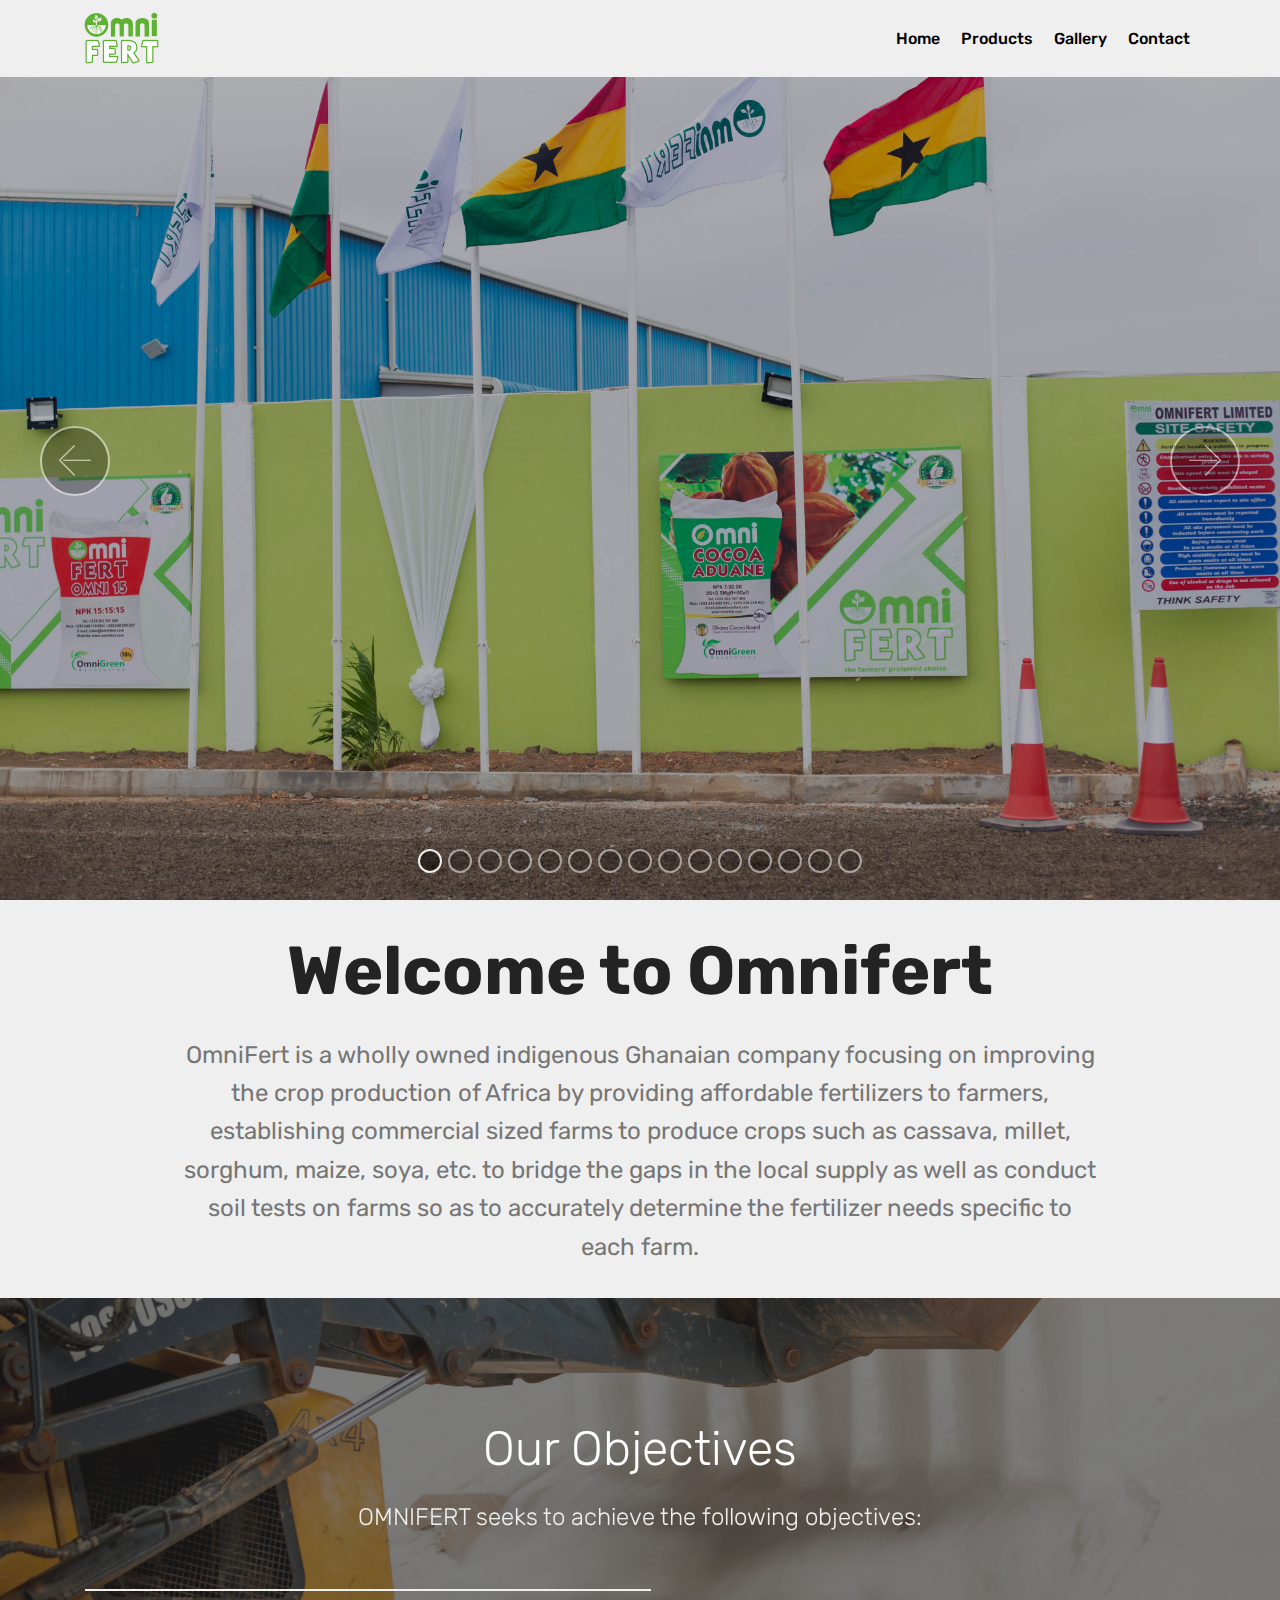
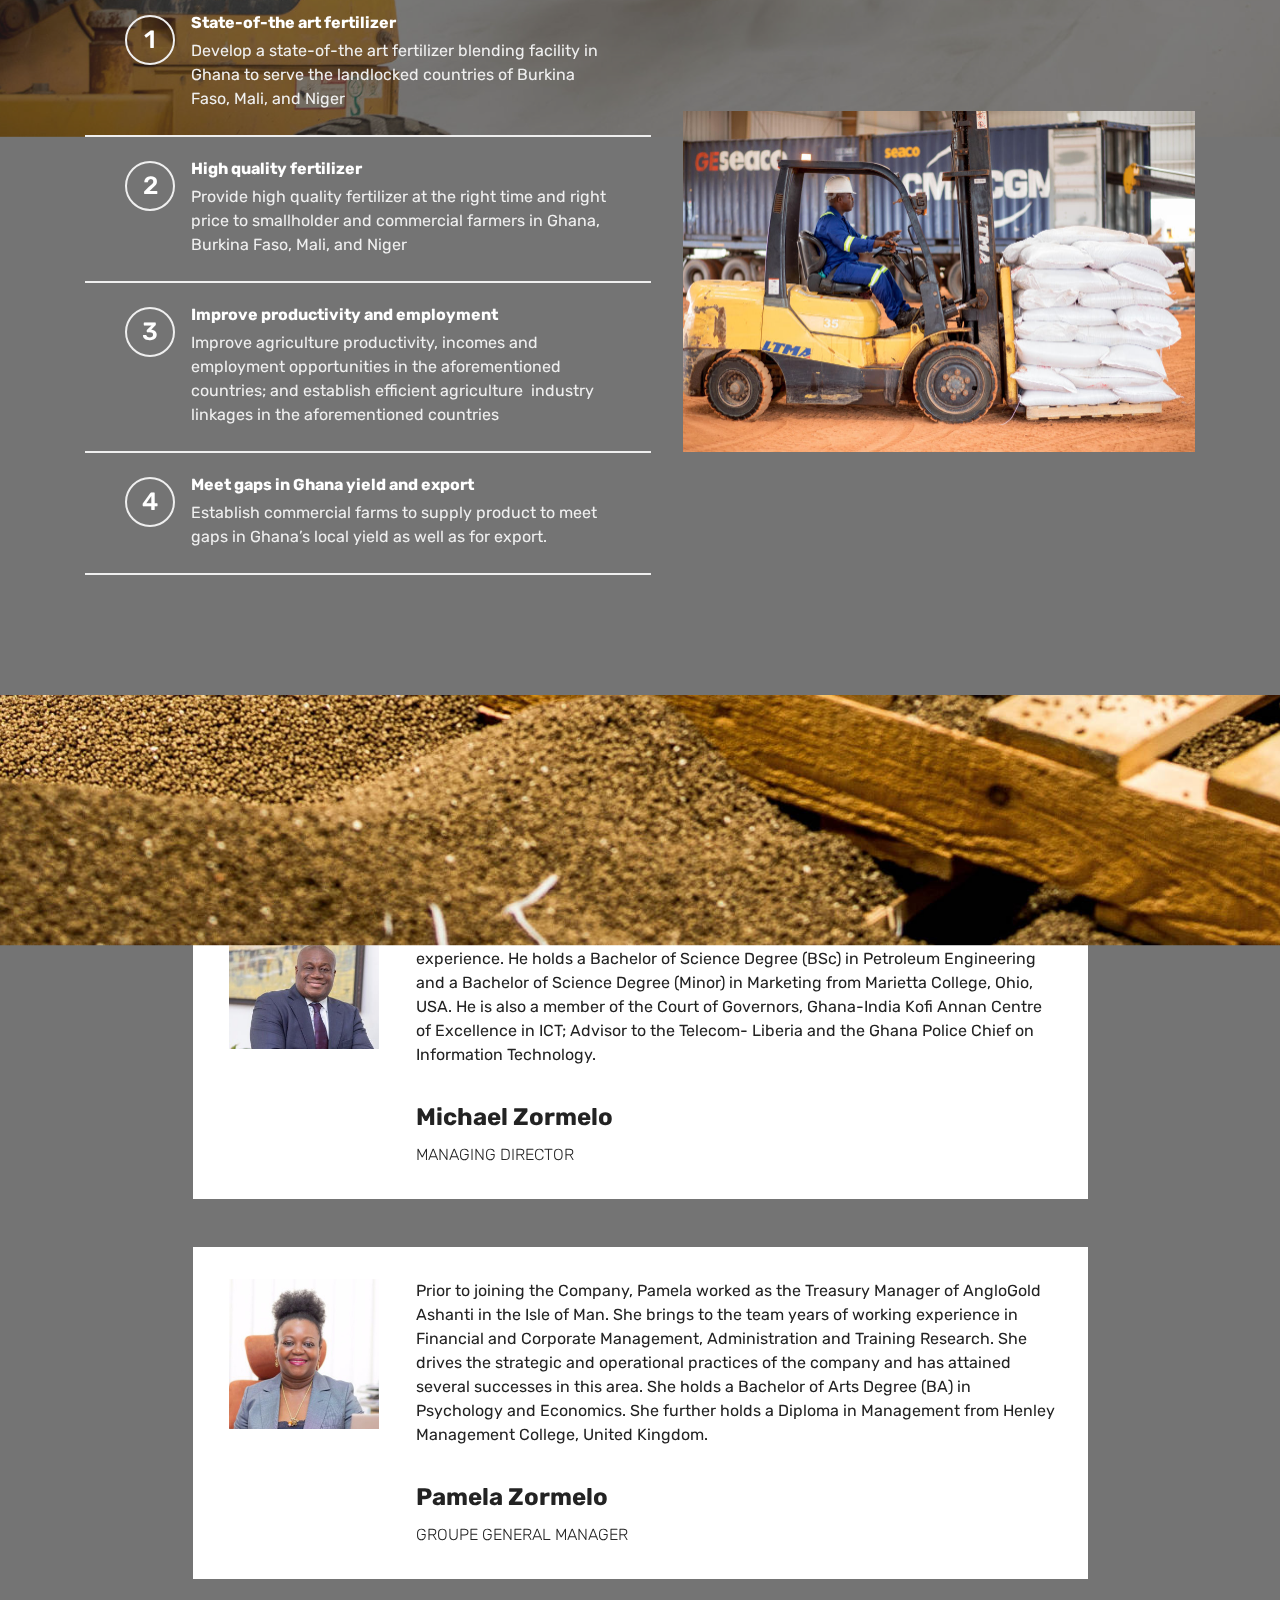
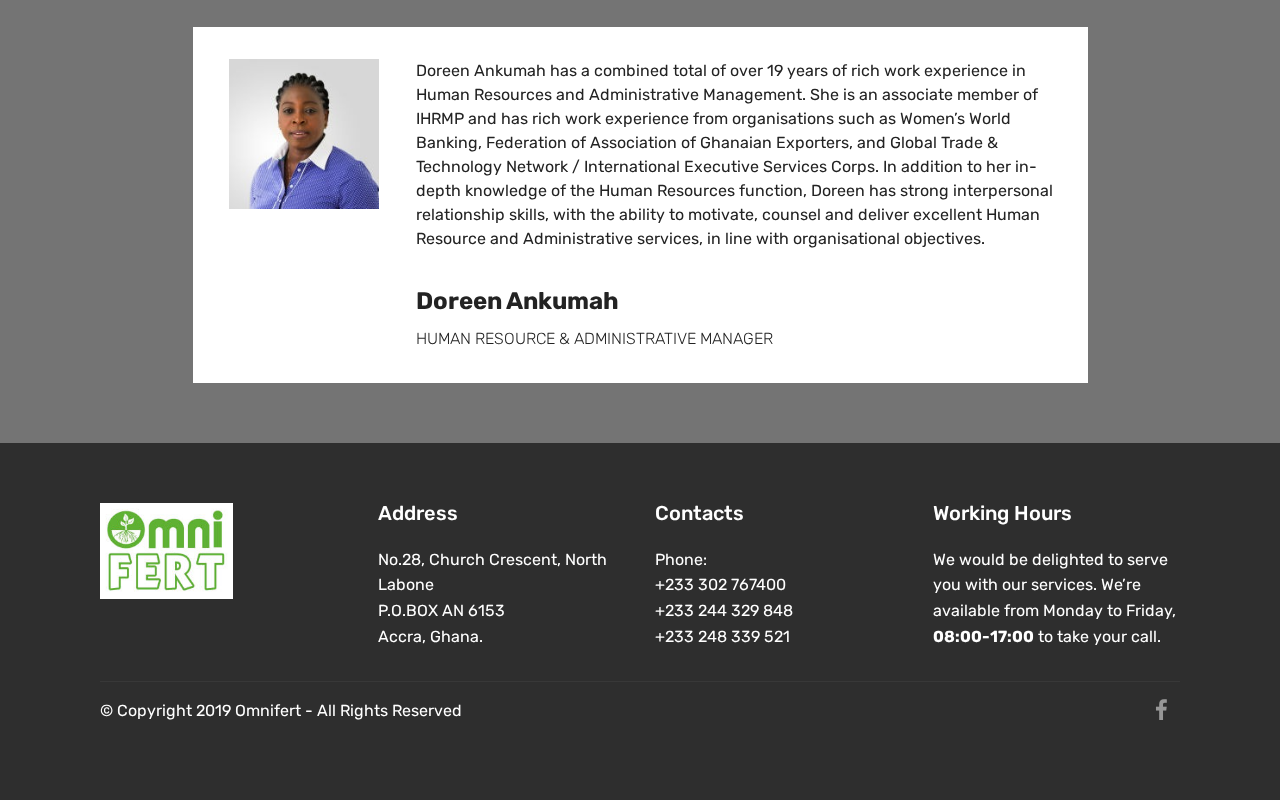
<file: index.html>
<!DOCTYPE html>
<html  >
<head>
  <!-- Site made with Mobirise Website Builder v4.11.2, https://mobirise.com -->
  <meta charset="UTF-8">
  <meta http-equiv="X-UA-Compatible" content="IE=edge">
  <meta name="generator" content="Mobirise v4.11.2, mobirise.com">
  <meta name="viewport" content="width=device-width, initial-scale=1, minimum-scale=1">
  <link rel="shortcut icon" href="assets/images/omnifret-logo-168x122.png" type="image/x-icon">
  <meta name="description" content="">
  
  <title>Home</title>
  <link rel="stylesheet" href="assets/web/assets/mobirise-icons/mobirise-icons.css">
  <link rel="stylesheet" href="assets/bootstrap/css/bootstrap.min.css">
  <link rel="stylesheet" href="assets/bootstrap/css/bootstrap-grid.min.css">
  <link rel="stylesheet" href="assets/bootstrap/css/bootstrap-reboot.min.css">
  <link rel="stylesheet" href="assets/socicon/css/styles.css">
  <link rel="stylesheet" href="assets/dropdown/css/style.css">
  <link rel="stylesheet" href="assets/tether/tether.min.css">
  <link rel="stylesheet" href="assets/theme/css/style.css">
  <link rel="preload" as="style" href="assets/mobirise/css/mbr-additional.css"><link rel="stylesheet" href="assets/mobirise/css/mbr-additional.css" type="text/css">
  
  
  
</head>
<body>
  <section class="menu cid-rF3NCABBvr" once="menu" id="menu2-0">

    

    <nav class="navbar navbar-expand beta-menu navbar-dropdown align-items-center navbar-fixed-top navbar-toggleable-sm">
        <button class="navbar-toggler navbar-toggler-right" type="button" data-toggle="collapse" data-target="#navbarSupportedContent" aria-controls="navbarSupportedContent" aria-expanded="false" aria-label="Toggle navigation">
            <div class="hamburger">
                <span></span>
                <span></span>
                <span></span>
                <span></span>
            </div>
        </button>
        <div class="menu-logo">
            <div class="navbar-brand">
                <span class="navbar-logo">
                    <a href="https://omnifert.com/index-2.html">
                        <img src="assets/images/omnifret-logo-168x122.png" alt="Mobirise" title="" style="height: 3.8rem;">
                    </a>
                </span>
                
            </div>
        </div>
        <div class="collapse navbar-collapse" id="navbarSupportedContent">
            <ul class="navbar-nav nav-dropdown nav-right" data-app-modern-menu="true"><li class="nav-item">
                    <a class="nav-link link text-black display-4" href="index.html">
                        Home</a>
                </li><li class="nav-item"><a class="nav-link link text-black display-4" href="page1.html">
                        Products</a></li><li class="nav-item"><a class="nav-link link text-black display-4" href="page2.html">
                        Gallery</a></li>
                <li class="nav-item">
                    <a class="nav-link link text-black display-4" href="page3.html">
                        Contact</a>
                </li></ul>
            
        </div>
    </nav>
</section>

<section class="engine"><a href="https://mobirise.info/a">online site builder</a></section><section class="carousel slide cid-rF3PjQATJo" data-interval="false" id="slider1-1">

    

    <div class="full-screen"><div class="mbr-slider slide carousel" data-pause="true" data-keyboard="false" data-ride="carousel" data-interval="3000"><ol class="carousel-indicators"><li data-app-prevent-settings="" data-target="#slider1-1" class=" active" data-slide-to="0"></li><li data-app-prevent-settings="" data-target="#slider1-1" data-slide-to="1"></li><li data-app-prevent-settings="" data-target="#slider1-1" data-slide-to="2"></li><li data-app-prevent-settings="" data-target="#slider1-1" data-slide-to="3"></li><li data-app-prevent-settings="" data-target="#slider1-1" data-slide-to="4"></li><li data-app-prevent-settings="" data-target="#slider1-1" data-slide-to="5"></li><li data-app-prevent-settings="" data-target="#slider1-1" data-slide-to="6"></li><li data-app-prevent-settings="" data-target="#slider1-1" data-slide-to="7"></li><li data-app-prevent-settings="" data-target="#slider1-1" data-slide-to="8"></li><li data-app-prevent-settings="" data-target="#slider1-1" data-slide-to="9"></li><li data-app-prevent-settings="" data-target="#slider1-1" data-slide-to="10"></li><li data-app-prevent-settings="" data-target="#slider1-1" data-slide-to="11"></li><li data-app-prevent-settings="" data-target="#slider1-1" data-slide-to="12"></li><li data-app-prevent-settings="" data-target="#slider1-1" data-slide-to="13"></li><li data-app-prevent-settings="" data-target="#slider1-1" data-slide-to="14"></li></ol><div class="carousel-inner" role="listbox"><div class="carousel-item slider-fullscreen-image active" data-bg-video-slide="false" style="background-image: url(assets/images/omnifert-1-2000x1387.jpg);"><div class="container container-slide"><div class="image_wrapper"><div class="mbr-overlay" style="opacity: 0.3;"></div><img src="assets/images/omnifert-1-2000x1387.jpg" title="FULL SCREEN SLIDER"><div class="carousel-caption justify-content-center"><div class="col-10 align-center"></div></div></div></div></div><div class="carousel-item slider-fullscreen-image" data-bg-video-slide="false" style="background-image: url(assets/images/omnifert-82-2000x1733.jpeg);"><div class="container container-slide"><div class="image_wrapper"><div class="mbr-overlay"></div><img src="assets/images/omnifert-82-2000x1733.jpeg" title="VIDEO SLIDE"><div class="carousel-caption justify-content-center"><div class="col-10 align-left"></div></div></div></div></div><div class="carousel-item slider-fullscreen-image" data-bg-video-slide="false" style="background-image: url(assets/images/omnifert-138-2000x1333.jpg);"><div class="container container-slide"><div class="image_wrapper"><div class="mbr-overlay"></div><img src="assets/images/omnifert-138-2000x1333.jpg" title="IMAGE SLIDE"><div class="carousel-caption justify-content-center"><div class="col-10 align-right"></div></div></div></div></div><div class="carousel-item slider-fullscreen-image" data-bg-video-slide="false" style="background-image: url(assets/images/omnifert-92-2000x1343.jpg);"><div class="container container-slide"><div class="image_wrapper"><div class="mbr-overlay"></div><img src="assets/images/omnifert-92-2000x1343.jpg" title="IMAGE SLIDE"><div class="carousel-caption justify-content-center"><div class="col-10 align-right"></div></div></div></div></div><div class="carousel-item slider-fullscreen-image" data-bg-video-slide="false" style="background-image: url(assets/images/omnifert-135-2000x1333.jpg);"><div class="container container-slide"><div class="image_wrapper"><div class="mbr-overlay"></div><img src="assets/images/omnifert-135-2000x1333.jpg" title="IMAGE SLIDE"><div class="carousel-caption justify-content-center"><div class="col-10 align-right"></div></div></div></div></div><div class="carousel-item slider-fullscreen-image" data-bg-video-slide="false" style="background-image: url(assets/images/omnifert-157-2000x1184.jpg);"><div class="container container-slide"><div class="image_wrapper"><div class="mbr-overlay"></div><img src="assets/images/omnifert-157-2000x1184.jpg" title="IMAGE SLIDE"><div class="carousel-caption justify-content-center"><div class="col-10 align-right"></div></div></div></div></div><div class="carousel-item slider-fullscreen-image" data-bg-video-slide="false" style="background-image: url(assets/images/dji-176-2000x1210.jpg);"><div class="container container-slide"><div class="image_wrapper"><div class="mbr-overlay"></div><img src="assets/images/dji-176-2000x1210.jpg" title="IMAGE SLIDE"><div class="carousel-caption justify-content-center"><div class="col-10 align-right"></div></div></div></div></div><div class="carousel-item slider-fullscreen-image" data-bg-video-slide="false" style="background-image: url(assets/images/img-8689-2000x1286.jpg);"><div class="container container-slide"><div class="image_wrapper"><div class="mbr-overlay"></div><img src="assets/images/img-8689-2000x1286.jpg" title="IMAGE SLIDE"><div class="carousel-caption justify-content-center"><div class="col-10 align-right"></div></div></div></div></div><div class="carousel-item slider-fullscreen-image" data-bg-video-slide="false" style="background-image: url(assets/images/dji-171-2000x1188.jpg);"><div class="container container-slide"><div class="image_wrapper"><div class="mbr-overlay"></div><img src="assets/images/dji-171-2000x1188.jpg" title="IMAGE SLIDE"><div class="carousel-caption justify-content-center"><div class="col-10 align-right"></div></div></div></div></div><div class="carousel-item slider-fullscreen-image" data-bg-video-slide="false" style="background-image: url(assets/images/dji-205-2000x984.jpg);"><div class="container container-slide"><div class="image_wrapper"><div class="mbr-overlay"></div><img src="assets/images/dji-205-2000x984.jpg" title="IMAGE SLIDE"><div class="carousel-caption justify-content-center"><div class="col-10 align-right"></div></div></div></div></div><div class="carousel-item slider-fullscreen-image" data-bg-video-slide="false" style="background-image: url(assets/images/ml132408-2000x1407.jpg);"><div class="container container-slide"><div class="image_wrapper"><div class="mbr-overlay"></div><img src="assets/images/ml132408-2000x1407.jpg" title="IMAGE SLIDE"><div class="carousel-caption justify-content-center"><div class="col-10 align-right"></div></div></div></div></div><div class="carousel-item slider-fullscreen-image" data-bg-video-slide="false" style="background-image: url(assets/images/ml132748-2000x1333.jpg);"><div class="container container-slide"><div class="image_wrapper"><div class="mbr-overlay"></div><img src="assets/images/ml132748-2000x1333.jpg" title="FULL SCREEN SLIDER"><div class="carousel-caption justify-content-center"><div class="col-10 align-center"></div></div></div></div></div><div class="carousel-item slider-fullscreen-image" data-bg-video-slide="false" style="background-image: url(assets/images/ml132584-2000x1333.jpg);"><div class="container container-slide"><div class="image_wrapper"><div class="mbr-overlay"></div><img src="assets/images/ml132584-2000x1333.jpg" title="FULL SCREEN SLIDER"><div class="carousel-caption justify-content-center"><div class="col-10 align-center"></div></div></div></div></div><div class="carousel-item slider-fullscreen-image" data-bg-video-slide="false" style="background-image: url(assets/images/ml132570-2000x1343.jpg);"><div class="container container-slide"><div class="image_wrapper"><div class="mbr-overlay"></div><img src="assets/images/ml132570-2000x1343.jpg" title="FULL SCREEN SLIDER"><div class="carousel-caption justify-content-center"><div class="col-10 align-center"></div></div></div></div></div><div class="carousel-item slider-fullscreen-image" data-bg-video-slide="false" style="background-image: url(assets/images/ml132852-2000x1399.jpg);"><div class="container container-slide"><div class="image_wrapper"><div class="mbr-overlay"></div><img src="assets/images/ml132852-2000x1399.jpg" title="FULL SCREEN SLIDER"><div class="carousel-caption justify-content-center"><div class="col-10 align-center"></div></div></div></div></div></div><a data-app-prevent-settings="" class="carousel-control carousel-control-prev" role="button" data-slide="prev" href="#slider1-1"><span aria-hidden="true" class="mbri-left mbr-iconfont"></span><span class="sr-only">Previous</span></a><a data-app-prevent-settings="" class="carousel-control carousel-control-next" role="button" data-slide="next" href="#slider1-1"><span aria-hidden="true" class="mbri-right mbr-iconfont"></span><span class="sr-only">Next</span></a></div></div>

</section>

<section class="header1 cid-rF3Ulgur5p" id="header16-2">

    

    

    <div class="container">
        <div class="row justify-content-md-center">
            <div class="col-md-10 align-center">
                <h1 class="mbr-section-title mbr-bold pb-3 mbr-fonts-style display-1">Welcome to Omnifert</h1>
                
                <p class="mbr-text pb-3 mbr-fonts-style display-5">
                    OmniFert is a wholly owned indigenous Ghanaian company focusing on improving the crop production of Africa by providing affordable fertilizers to farmers, establishing commercial sized farms to produce crops such as cassava, millet, sorghum, maize, soya, etc. to bridge the gaps in the local supply as well as conduct soil tests on farms so as to accurately determine the fertilizer needs specific to each farm.
                </p>
                
            </div>
        </div>
    </div>

</section>

<section class="counters4 counters cid-rF4dsQfwBI mbr-parallax-background" id="counters4-8">

    

    <div class="mbr-overlay" style="opacity: 0.6; background-color: rgb(35, 35, 35);">
    </div>

    <div class="container pt-4 mt-2">
        <h2 class="mbr-section-title pb-3 align-center mbr-fonts-style display-2">Our Objectives</h2>
        <h3 class="mbr-section-subtitle pb-5 align-center mbr-fonts-style display-5">OMNIFERT seeks to achieve the following objectives:</h3>
        <div class="media-container-row">
            <div class="media-block m-auto" style="width: 49%;">
                <div class="mbr-figure">
                    <img src="assets/images/ml132396-1024x683.jpg" alt="" title="">
                </div>
            </div>
            <div class="cards-block">
                <div class="cards-container">
                    <div class="card px-3 align-left col-12">
                        <div class="panel-item p-4 d-flex align-items-start">
                            <div class="card-img pr-3">
                                <h3 class="img-text d-flex align-items-center justify-content-center">
                                    1
                                </h3>
                            </div>
                            <div class="card-text">
                                <h4 class="mbr-content-title mbr-bold mbr-fonts-style display-7">State-of-the art fertilizer</h4>
                                <p class="mbr-content-text mbr-fonts-style display-7">Develop a state-of-the art fertilizer blending facility in Ghana to serve the landlocked countries of Burkina Faso, Mali, and Niger&nbsp;<br></p>
                            </div>
                        </div>
                    </div>
                    <div class="card px-3 align-left col-12">
                        <div class="panel-item p-4 d-flex align-items-start">
                            <div class="card-img pr-3">
                                <h3 class="img-text d-flex align-items-center justify-content-center">
                                    2
                                </h3>
                            </div>
                            <div class="card-text">
                                <h4 class="mbr-content-title mbr-bold mbr-fonts-style display-7">High quality fertilizer</h4>
                                <p class="mbr-content-text mbr-fonts-style display-7">
                                    Provide high quality fertilizer at the right time and right price to smallholder and commercial farmers in Ghana, Burkina Faso, Mali, and Niger
                                </p>
                            </div>
                        </div>
                    </div>
                    <div class="card px-3 align-left col-12">
                        <div class="panel-item p-4 d-flex align-items-start">
                            <div class="card-img pr-3">
                                <h3 class="img-text d-flex align-items-center justify-content-center">
                                    3
                                </h3>
                            </div>
                            <div class="card-text">
                                <h4 class="mbr-content-title mbr-bold mbr-fonts-style display-7">Improve productivity and employment</h4>
                                <p class="mbr-content-text mbr-fonts-style display-7">Improve agriculture productivity, incomes and employment opportunities in the aforementioned countries; and establish efficient agriculture ­ industry linkages in the aforementioned countries&nbsp;<br></p>
                            </div>
                        </div>
                    </div>
                    <div class="card px-3 align-left col-12">
                        <div class="panel-item p-4 d-flex align-items-start">
                            <div class="card-img pr-3">
                                <h3 class="img-text d-flex align-items-center justify-content-center">
                                    4
                                </h3>
                            </div>
                            <div class="card-texts">
                                <h4 class="mbr-content-title mbr-bold mbr-fonts-style display-7">
                                    Meet gaps in Ghana yield and export</h4>
                                <p class="mbr-content-text mbr-fonts-style display-7">
                                        Establish commercial farms to supply product to meet gaps in Ghana’s local yield as well as for export.
                                </p>
                            </div>
                        </div>
                    </div>
                </div>
            </div>
        </div>
    </div>
</section>

<section class="testimonials4 cid-rF40v1Pvr0 mbr-parallax-background" id="testimonials4-5">

  

  <div class="mbr-overlay" style="opacity: 0.6; background-color: rgb(35, 35, 35);">
  </div>
  <div class="container">
    <h2 class="pb-3 mbr-fonts-style mbr-white align-center display-2">Our Team</h2>
    
    <div class="col-md-10 testimonials-container"> 
      

      
    <div class="testimonials-item">
        <div class="user row">
          <div class="col-lg-3 col-md-4">
            <div class="user_image">
              <img src="assets/images/img-6318-300x450.jpeg" alt="" title="">
            </div>
          </div>
          <div class="testimonials-caption col-lg-9 col-md-8">
            <div class="user_text ">
              <p class="mbr-fonts-style  display-7">Michael is a result oriented leader with a proven record of achievements in marketing, administration and information system management with over a decade’s experience. He holds a Bachelor of Science Degree (BSc) in Petroleum Engineering and a Bachelor of Science Degree (Minor) in Marketing from Marietta College, Ohio, USA. He is also a member of the Court of Governors, Ghana-India Kofi Annan Centre of Excellence in ICT; Advisor to the Telecom- Liberia and the Ghana Police Chief on Information Technology.</p>
            </div>
            <div class="user_name mbr-bold mbr-fonts-style align-left pt-3 display-5">Michael Zormelo</div>
            <div class="user_desk mbr-light mbr-fonts-style align-left pt-2 display-7">
                 MANAGING DIRECTOR</div>
          </div>
        </div>
      </div><div class="testimonials-item">
        <div class="user row">
          <div class="col-lg-3 col-md-4">
            <div class="user_image">
              <img src="assets/images/whatsapp-image-2019-10-16-at-12.06.26-1-300x404.jpeg" alt="" title="">
            </div>
          </div>
          <div class="testimonials-caption col-lg-9 col-md-8">
            <div class="user_text ">
              <p class="mbr-fonts-style  display-7">Prior to joining the Company, Pamela worked as the Treasury Manager of AngloGold Ashanti in the Isle of Man. She brings to the team years of working experience in Financial and Corporate Management, Administration and Training Research. She drives the strategic and operational practices of the company and has attained several successes in this area. She holds a Bachelor of Arts Degree (BA) in Psychology and Economics. She further holds a Diploma in Management from Henley Management College, United Kingdom.</p>
            </div>
            <div class="user_name mbr-bold mbr-fonts-style align-left pt-3 display-5">
                 Pamela Zormelo</div>
            <div class="user_desk mbr-light mbr-fonts-style align-left pt-2 display-7">
                 GROUPE GENERAL MANAGER</div>
          </div>
        </div>
      </div><div class="testimonials-item">
        <div class="user row">
          <div class="col-lg-3 col-md-4">
            <div class="user_image">
              <img src="assets/images/doreen-ankumah-300x203.jpeg" alt="" title="">
            </div>
          </div>
          <div class="testimonials-caption col-lg-9 col-md-8">
            <div class="user_text ">
              <p class="mbr-fonts-style  display-7">Doreen Ankumah has a combined total of over 19 years of rich work experience in Human Resources and Administrative Management. She is an associate member of IHRMP and has rich work experience from organisations such as Women’s World Banking, Federation of Association of Ghanaian Exporters, and Global Trade &amp; Technology Network / International Executive Services Corps. In addition to her in-depth knowledge of the Human Resources function, Doreen has strong interpersonal relationship skills, with the ability to motivate, counsel and deliver excellent Human Resource and Administrative services, in line with organisational objectives.</p>
            </div>
            <div class="user_name mbr-bold mbr-fonts-style align-left pt-3 display-5">Doreen Ankumah</div>
            <div class="user_desk mbr-light mbr-fonts-style align-left pt-2 display-7">
                 HUMAN RESOURCE &amp; ADMINISTRATIVE MANAGER</div>
          </div>
        </div>
      </div></div>
  </div>
</section>

<section class="cid-rF4o4s5gi1" id="footer1-g">

    

    

    <div class="container">
        <div class="media-container-row content text-white">
            <div class="col-12 col-md-3">
                <div class="media-wrap">
                    <a href="https://mobirise.co/">
                        <img src="assets/images/69888867-953545701647859-3575173765518065664-o-1-192x139.jpg" alt="Mobirise" title="">
                    </a>
                </div>
            </div>
            <div class="col-12 col-md-3 mbr-fonts-style display-7">
                <h5 class="pb-3">
                    Address
                </h5>
                <p class="mbr-text">No.28, Church Crescent, North Labone 
<br>P.O.BOX AN 6153 
<br>Accra, Ghana.&nbsp;<br></p>
            </div>
            <div class="col-12 col-md-3 mbr-fonts-style display-7">
                <h5 class="pb-3">
                    Contacts
                </h5>
                <p class="mbr-text">Phone:
<br>+233 302 767400 
<br>+233 244 329 848 
<br>+233 248 339 521</p>
            </div>
            <div class="col-12 col-md-3 mbr-fonts-style display-7">
                <h5 class="pb-3">Working Hours 
</h5>
                <p class="mbr-text">We would be delighted to serve you with our services. We’re available from Monday to Friday, <strong>08:00-17:00</strong> to take your call.&nbsp;</p>
            </div>
        </div>
        <div class="footer-lower">
            <div class="media-container-row">
                <div class="col-sm-12">
                    <hr>
                </div>
            </div>
            <div class="media-container-row mbr-white">
                <div class="col-sm-6 copyright">
                    <p class="mbr-text mbr-fonts-style display-7">
                        © Copyright 2019 Omnifert - All Rights Reserved
                    </p>
                </div>
                <div class="col-md-6">
                    <div class="social-list align-right">
                        <div class="soc-item">
                            <a href="https://www.facebook.com/omnifert/" target="_blank">
                                <span class="mbr-iconfont mbr-iconfont-social socicon-facebook socicon"></span>
                            </a>
                        </div>
                        
                        
                        
                        
                        
                    </div>
                </div>
            </div>
        </div>
    </div>
</section>


  <script src="assets/web/assets/jquery/jquery.min.js"></script>
  <script src="assets/popper/popper.min.js"></script>
  <script src="assets/bootstrap/js/bootstrap.min.js"></script>
  <script src="assets/smoothscroll/smooth-scroll.js"></script>
  <script src="assets/dropdown/js/nav-dropdown.js"></script>
  <script src="assets/dropdown/js/navbar-dropdown.js"></script>
  <script src="assets/touchswipe/jquery.touch-swipe.min.js"></script>
  <script src="assets/tether/tether.min.js"></script>
  <script src="assets/vimeoplayer/jquery.mb.vimeo_player.js"></script>
  <script src="assets/parallax/jarallax.min.js"></script>
  <script src="assets/bootstrapcarouselswipe/bootstrap-carousel-swipe.js"></script>
  <script src="assets/viewportchecker/jquery.viewportchecker.js"></script>
  <script src="assets/ytplayer/jquery.mb.ytplayer.min.js"></script>
  <script src="assets/theme/js/script.js"></script>
  <script src="assets/slidervideo/script.js"></script>
  
  
</body>
</html>
</file>
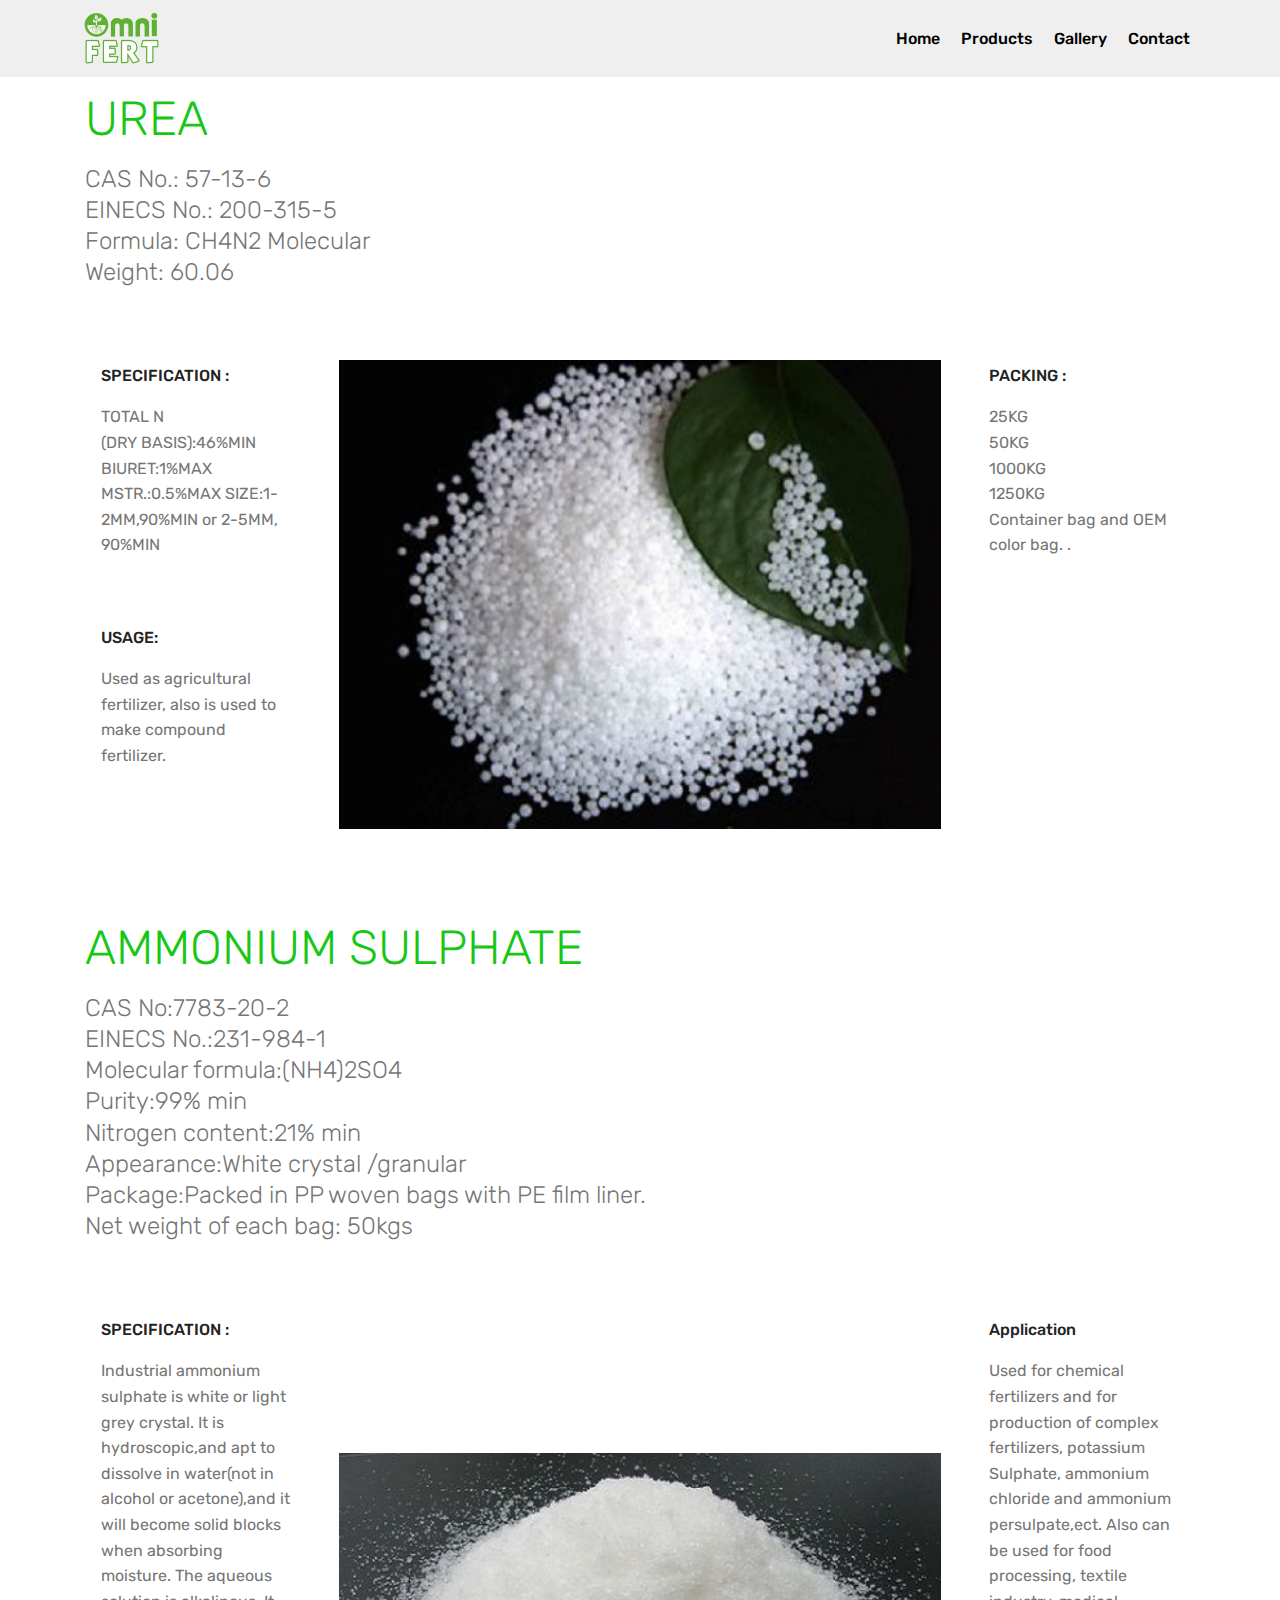
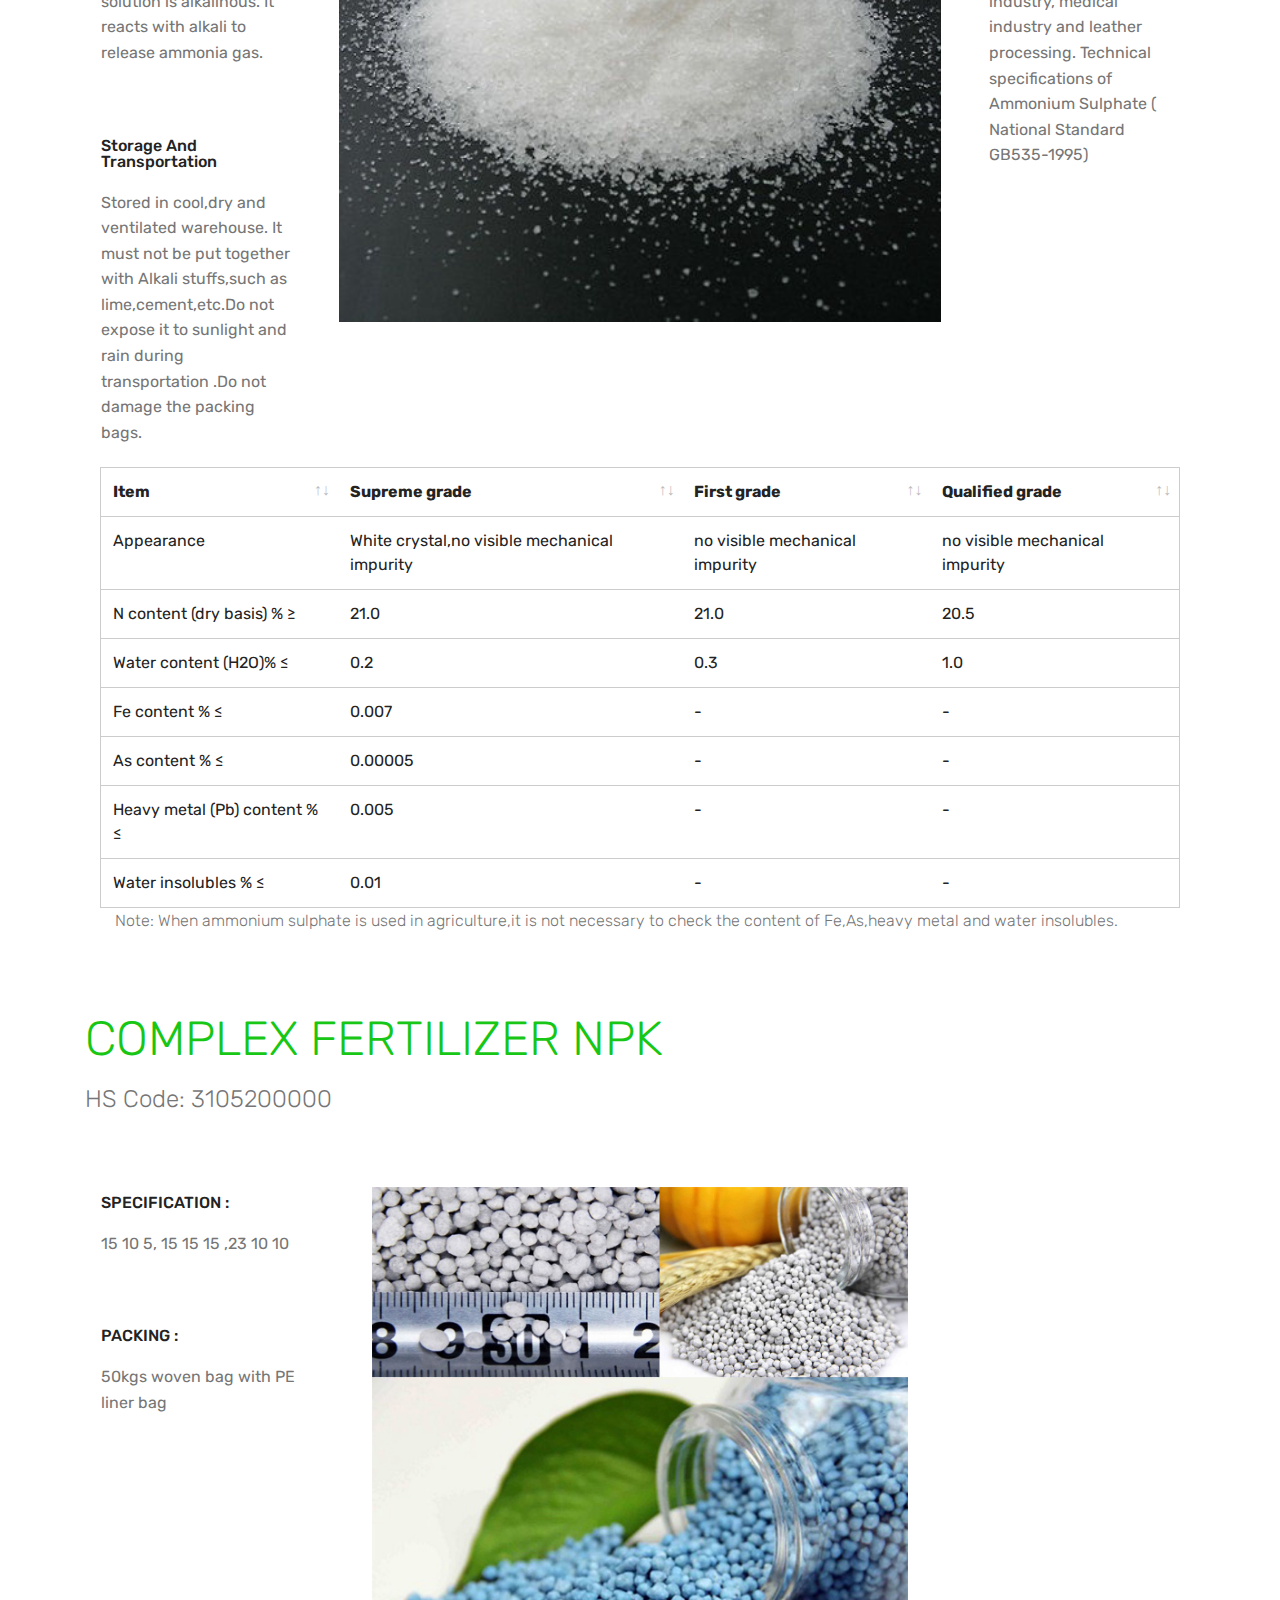
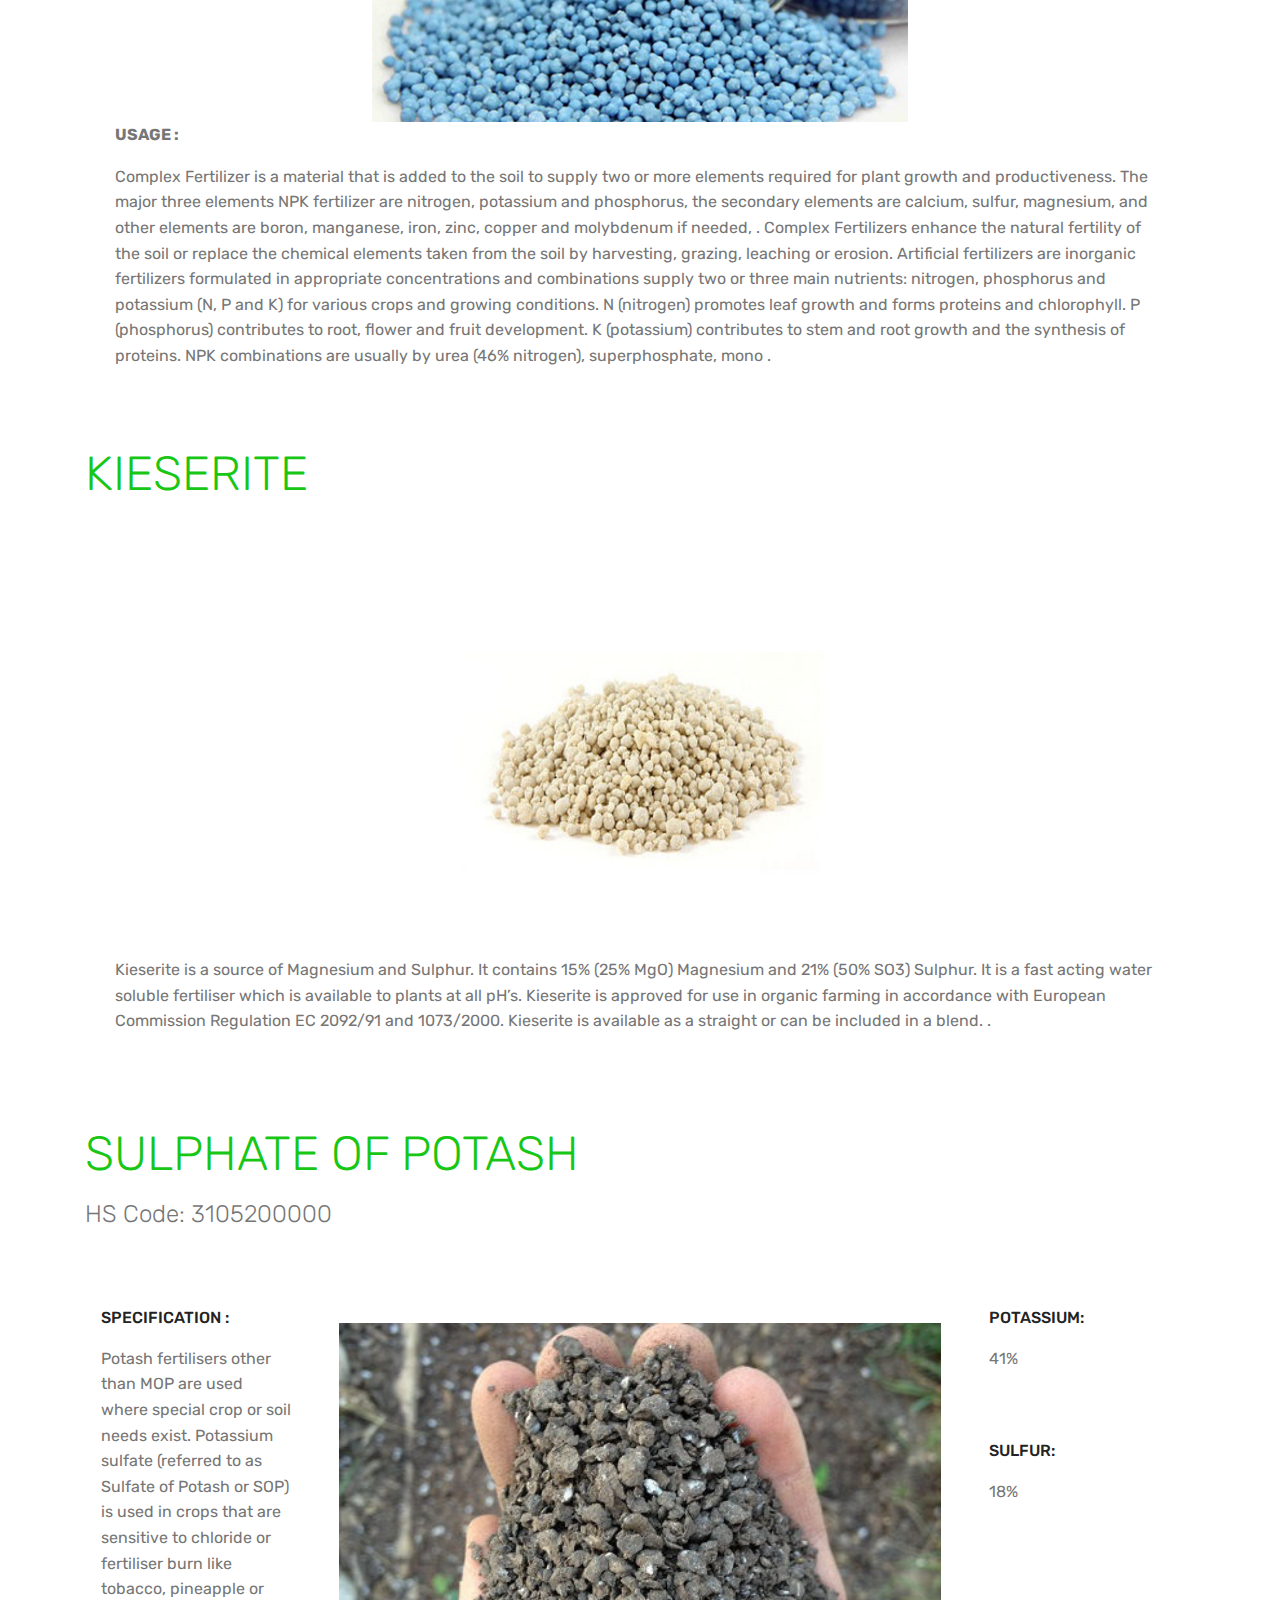
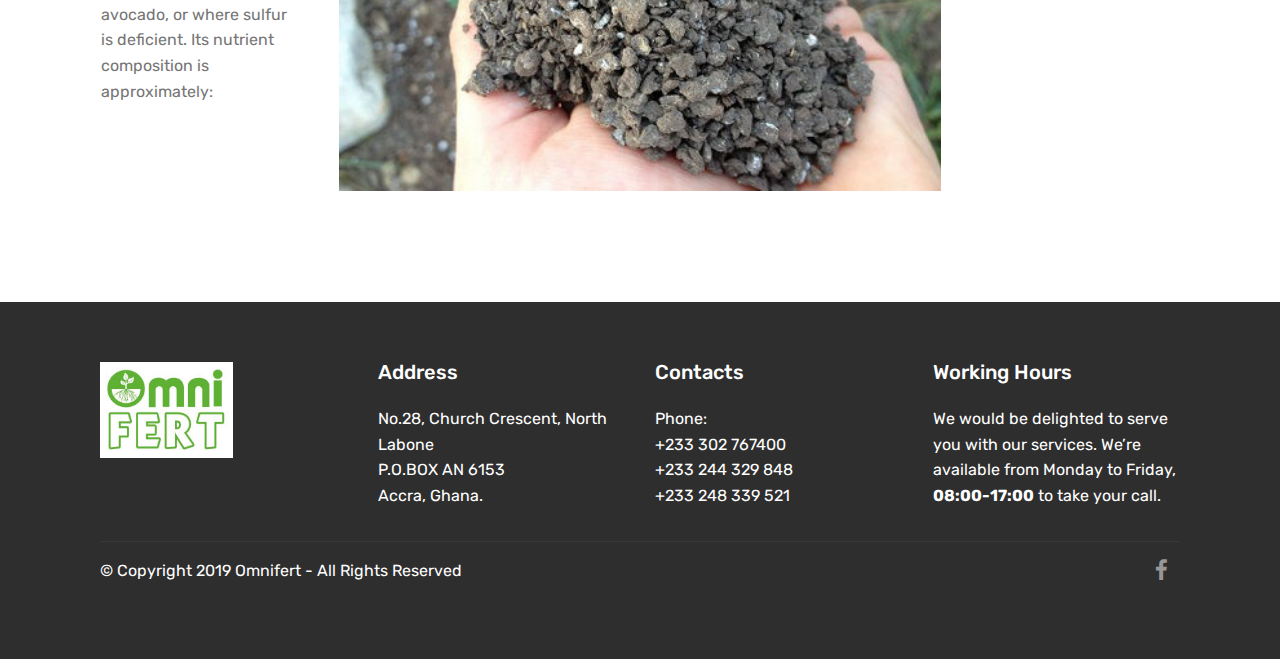
<file: page1.html>
<!DOCTYPE html>
<html  >
<head>
  <!-- Site made with Mobirise Website Builder v4.11.2, https://mobirise.com -->
  <meta charset="UTF-8">
  <meta http-equiv="X-UA-Compatible" content="IE=edge">
  <meta name="generator" content="Mobirise v4.11.2, mobirise.com">
  <meta name="viewport" content="width=device-width, initial-scale=1, minimum-scale=1">
  <link rel="shortcut icon" href="assets/images/omnifret-logo-168x122.png" type="image/x-icon">
  <meta name="description" content="Web Page Maker Description">
  
  <title>Products</title>
  <link rel="stylesheet" href="assets/web/assets/mobirise-icons/mobirise-icons.css">
  <link rel="stylesheet" href="assets/bootstrap/css/bootstrap.min.css">
  <link rel="stylesheet" href="assets/bootstrap/css/bootstrap-grid.min.css">
  <link rel="stylesheet" href="assets/bootstrap/css/bootstrap-reboot.min.css">
  <link rel="stylesheet" href="assets/socicon/css/styles.css">
  <link rel="stylesheet" href="assets/tether/tether.min.css">
  <link rel="stylesheet" href="assets/dropdown/css/style.css">
  <link rel="stylesheet" href="assets/datatables/data-tables.bootstrap4.min.css">
  <link rel="stylesheet" href="assets/theme/css/style.css">
  <link rel="preload" as="style" href="assets/mobirise/css/mbr-additional.css"><link rel="stylesheet" href="assets/mobirise/css/mbr-additional.css" type="text/css">
  
  
  
</head>
<body>
  <section class="menu cid-rF3NCABBvr" once="menu" id="menu2-h">

    

    <nav class="navbar navbar-expand beta-menu navbar-dropdown align-items-center navbar-fixed-top navbar-toggleable-sm">
        <button class="navbar-toggler navbar-toggler-right" type="button" data-toggle="collapse" data-target="#navbarSupportedContent" aria-controls="navbarSupportedContent" aria-expanded="false" aria-label="Toggle navigation">
            <div class="hamburger">
                <span></span>
                <span></span>
                <span></span>
                <span></span>
            </div>
        </button>
        <div class="menu-logo">
            <div class="navbar-brand">
                <span class="navbar-logo">
                    <a href="https://omnifert.com/index-2.html">
                        <img src="assets/images/omnifret-logo-168x122.png" alt="Mobirise" title="" style="height: 3.8rem;">
                    </a>
                </span>
                
            </div>
        </div>
        <div class="collapse navbar-collapse" id="navbarSupportedContent">
            <ul class="navbar-nav nav-dropdown nav-right" data-app-modern-menu="true"><li class="nav-item">
                    <a class="nav-link link text-black display-4" href="index.html">
                        Home</a>
                </li><li class="nav-item"><a class="nav-link link text-black display-4" href="page1.html">
                        Products</a></li><li class="nav-item"><a class="nav-link link text-black display-4" href="page2.html">
                        Gallery</a></li>
                <li class="nav-item">
                    <a class="nav-link link text-black display-4" href="page3.html">
                        Contact</a>
                </li></ul>
            
        </div>
    </nav>
</section>

<section class="engine"><a href="https://mobirise.info/h">how to create a web page</a></section><section class="features12 cid-rF4C7D1mT7" id="features12-z">
    
    

    

    <div class="container">
        <h2 class="mbr-section-title pb-2 mbr-fonts-style display-2">
            UREA
        </h2>
        <h3 class="mbr-section-subtitle pb-3 mbr-fonts-style display-5">CAS No.: 57-13-6 
<div>EINECS No.: 200-315-5 
</div><div>Formula: CH4N2 Molecular 
</div><div>Weight: 60.06</div></h3>

        <div class="media-container-row pt-5">
            <div class="block-content align-right">
                <div class="card pl-3 pr-3 pb-5">
                    <div class="mbr-card-img-title">
                        
                        <div class="mbr-crt-title">
                            <h4 class="card-title py-2 mbr-crt-title mbr-fonts-style display-7">SPECIFICATION :</h4>
                        </div>
                    </div>                

                    <div class="card-box">
                        <p class="mbr-text mbr-section-text mbr-fonts-style display-7">TOTAL N <br>(DRY BASIS):46%MIN 
<br>BIURET:1%MAX MSTR.:0.5%MAX SIZE:1-2MM,90%MIN or 2-5MM, 90%MIN</p>
                    </div>
                </div>

                <div class="card pl-3 pr-3">
                    <div class="mbr-card-img-title">
                        
                        <div class="mbr-crt-title">
                            <h4 class="card-title py-2 mbr-crt-title mbr-fonts-style display-7">
                                USAGE:
                            </h4>
                        </div>
                    </div>
                    <div class="card-box">
                        <p class="mbr-text mbr-section-text mbr-fonts-style display-7">
                            Used as agricultural fertilizer, also is used to make compound fertilizer.
                        </p>
                    </div>
                </div>
            </div>

            <div class="mbr-figure m-auto" style="width: 60%;">
                <img src="assets/images/urea1-466x363.jpg" alt="Mobirise" title="">
            </div>

            <div class="block-content align-left">
                <div class="card pl-3 pr-3 pb-5">
                    <div class="mbr-card-img-title">
                        
                        <div class="mbr-crt-title">
                            <h4 class="card-title py-2 mbr-crt-title mbr-fonts-style display-7">PACKING :</h4>
                        </div>
                    </div>                

                    <div class="card-box">
                        <p class="mbr-text mbr-section-text mbr-fonts-style display-7">25KG
<br>50KG
<br>1000KG
<br>1250KG
<br>Container bag and OEM color bag. .</p>
                    </div>
                </div>

                <div class="card pl-3 pr-3">
                    <div class="mbr-card-img-title">
                        
                        <div class="mbr-crt-title">
                            <h4 class="card-title py-2 mbr-crt-title mbr-fonts-style display-7"></h4>
                        </div>
                    </div>
                    <div class="card-box">
                        <p class="mbr-text mbr-section-text mbr-fonts-style display-7"></p>
                    </div>
                </div>
            </div>
        </div>
    </div>
</section>

<section class="features12 cid-rF4FhEh7w8" id="features12-10">
    
    

    

    <div class="container">
        <h2 class="mbr-section-title pb-2 mbr-fonts-style display-2">AMMONIUM SULPHATE</h2>
        <h3 class="mbr-section-subtitle pb-3 mbr-fonts-style display-5">CAS No:7783-20-2
<div>EINECS No.:231-984-1
</div><div>Molecular formula:(NH4)2SO4
</div><div>Purity:99% min
</div><div>Nitrogen content:21% min
</div><div>Appearance:White crystal /granular
</div><div>Package:Packed in PP woven bags with PE film liner.</div><div>Net weight of each bag: 50kgs</div></h3>

        <div class="media-container-row pt-5">
            <div class="block-content align-right">
                <div class="card pl-3 pr-3 pb-5">
                    <div class="mbr-card-img-title">
                        
                        <div class="mbr-crt-title">
                            <h4 class="card-title py-2 mbr-crt-title mbr-fonts-style display-7">SPECIFICATION :</h4>
                        </div>
                    </div>                

                    <div class="card-box">
                        <p class="mbr-text mbr-section-text mbr-fonts-style display-7">Industrial ammonium sulphate is white or light grey crystal. It is hydroscopic,and apt to dissolve in water(not in alcohol or acetone),and it will become solid blocks when absorbing moisture. The aqueous solution is alkalinous. It reacts with alkali to release ammonia gas.</p>
                    </div>
                </div>

                <div class="card pl-3 pr-3">
                    <div class="mbr-card-img-title">
                        
                        <div class="mbr-crt-title">
                            <h4 class="card-title py-2 mbr-crt-title mbr-fonts-style display-7">Storage And Transportation</h4>
                        </div>
                    </div>
                    <div class="card-box">
                        <p class="mbr-text mbr-section-text mbr-fonts-style display-7">
                            Stored in cool,dry and ventilated warehouse. It must not be put together with Alkali stuffs,such as lime,cement,etc.Do not expose it to sunlight and rain during transportation .Do not damage the packing bags.
                        </p>
                    </div>
                </div>
            </div>

            <div class="mbr-figure m-auto" style="width: 60%;">
                <img src="assets/images/ammonuim-466x363.jpg" alt="Mobirise" title="">
            </div>

            <div class="block-content align-left">
                <div class="card pl-3 pr-3 pb-5">
                    <div class="mbr-card-img-title">
                        
                        <div class="mbr-crt-title">
                            <h4 class="card-title py-2 mbr-crt-title mbr-fonts-style display-7">Application</h4>
                        </div>
                    </div>                

                    <div class="card-box">
                        <p class="mbr-text mbr-section-text mbr-fonts-style display-7">Used for chemical fertilizers and for production of complex fertilizers, potassium Sulphate, ammonium chloride and ammonium persulpate,ect. Also can be used for food processing, textile industry, medical industry and leather processing. Technical specifications of Ammonium Sulphate ( National Standard GB535-1995)</p>
                    </div>
                </div>

                <div class="card pl-3 pr-3">
                    <div class="mbr-card-img-title">
                        
                        <div class="mbr-crt-title">
                            <h4 class="card-title py-2 mbr-crt-title mbr-fonts-style display-7"></h4>
                        </div>
                    </div>
                    <div class="card-box">
                        <p class="mbr-text mbr-section-text mbr-fonts-style display-7"></p>
                    </div>
                </div>
            </div>
        </div>
    </div>
</section>

<section class="section-table cid-rF4H8gC55A" id="table1-11">

  
  
  <div class="container container-table">
      
      
      <div class="table-wrapper">
        <div class="container">
          
        </div>

        <div class="container scroll">
          <table class="table" cellspacing="0">
            <thead>
              <tr class="table-heads ">
                  
                  
                  
                  
              <th class="head-item mbr-fonts-style display-7">
                      Item</th><th class="head-item mbr-fonts-style display-7">Supreme grade</th><th class="head-item mbr-fonts-style display-7">First grade</th><th class="head-item mbr-fonts-style display-7">Qualified grade</th></tr>
            </thead>

            <tbody>
              
              
              
              
            <tr> 
                
                
                
                
              <td class="body-item mbr-fonts-style display-7">Appearance</td><td class="body-item mbr-fonts-style display-7">White crystal,no visible mechanical impurity</td><td class="body-item mbr-fonts-style display-7">no visible mechanical impurity</td><td class="body-item mbr-fonts-style display-7">no visible mechanical impurity</td></tr><tr>
                
                
                
                
              <td class="body-item mbr-fonts-style display-7">N content (dry basis) % ≥</td><td class="body-item mbr-fonts-style display-7">21.0
<br></td><td class="body-item mbr-fonts-style display-7">21.0
</td><td class="body-item mbr-fonts-style display-7">20.5</td></tr><tr>
                
                
                
                
              <td class="body-item mbr-fonts-style display-7">Water content (H2O)% ≤
<br></td><td class="body-item mbr-fonts-style display-7">0.2</td><td class="body-item mbr-fonts-style display-7">0.3</td><td class="body-item mbr-fonts-style display-7">1.0</td></tr><tr>
                
                
                
                
              <td class="body-item mbr-fonts-style display-7">Fe content % ≤
<br></td><td class="body-item mbr-fonts-style display-7">0.007</td><td class="body-item mbr-fonts-style display-7">-</td><td class="body-item mbr-fonts-style display-7">-</td></tr><tr>
                
                
                
                
              <td class="body-item mbr-fonts-style display-7">As content % ≤
<br></td><td class="body-item mbr-fonts-style display-7">0.00005
</td><td class="body-item mbr-fonts-style display-7">-</td><td class="body-item mbr-fonts-style display-7">-</td></tr><tr>
                
                
                
                
              <td class="body-item mbr-fonts-style display-7">Heavy metal (Pb) content % ≤
<br></td><td class="body-item mbr-fonts-style display-7">0.005</td><td class="body-item mbr-fonts-style display-7">-</td><td class="body-item mbr-fonts-style display-7">-</td></tr><tr>
                
                
                
                
              <td class="body-item mbr-fonts-style display-7">Water insolubles % ≤
<br></td><td class="body-item mbr-fonts-style display-7">0.01</td><td class="body-item mbr-fonts-style display-7">-</td><td class="body-item mbr-fonts-style display-7">-</td></tr></tbody>
          </table>
        </div>
        <div class="container table-info-container">
          
        </div>
      </div>
    </div>
</section>

<section class="mbr-section article content3 cid-rF4Ua8hR9r" id="content3-1h">
      
     

    <div class="container">
        <div class="media-container-row">
            <div class="row col-12 col-md-12">
                <div class="col-12 mbr-text mbr-fonts-style col-md-12 display-4">
                     <p><span style="font-size: 1rem;">Note: When ammonium sulphate is used in agriculture,it is not necessary to check the content of Fe,As,heavy metal and water insolubles.</span><br></p>
                </div>
                
                
            </div>
        </div>
    </div>
</section>

<section class="features12 cid-rF4P39uU7b" id="features12-1b">
    
    

    

    <div class="container">
        <h2 class="mbr-section-title pb-2 mbr-fonts-style display-2">COMPLEX FERTILIZER NPK</h2>
        <h3 class="mbr-section-subtitle pb-3 mbr-fonts-style display-5">HS Code: 3105200000</h3>

        <div class="media-container-row pt-5">
            <div class="block-content align-right">
                <div class="card pl-3 pr-3 pb-5">
                    <div class="mbr-card-img-title">
                        
                        <div class="mbr-crt-title">
                            <h4 class="card-title py-2 mbr-crt-title mbr-fonts-style display-7">SPECIFICATION :</h4>
                        </div>
                    </div>                

                    <div class="card-box">
                        <p class="mbr-text mbr-section-text mbr-fonts-style display-7">15 10 5, 15 15 15 ,23 10 10</p>
                    </div>
                </div>

                <div class="card pl-3 pr-3">
                    <div class="mbr-card-img-title">
                        
                        <div class="mbr-crt-title">
                            <h4 class="card-title py-2 mbr-crt-title mbr-fonts-style display-7">
                                PACKING :
                            </h4>
                        </div>
                    </div>
                    <div class="card-box">
                        <p class="mbr-text mbr-section-text mbr-fonts-style display-7">
                            50kgs woven bag with PE liner bag
                        </p>
                    </div>
                </div>
            </div>

            <div class="mbr-figure m-auto" style="width: 54%;">
                <img src="assets/images/complex-fertilizer-npk-1181x1181.jpg" alt="Mobirise" title="">
            </div>

            <div class="block-content align-left">
                <div class="card pl-3 pr-3 pb-5">
                    <div class="mbr-card-img-title">
                        
                        <div class="mbr-crt-title">
                            <h4 class="card-title py-2 mbr-crt-title mbr-fonts-style display-7"></h4>
                        </div>
                    </div>                

                    <div class="card-box">
                        <p class="mbr-text mbr-section-text mbr-fonts-style display-7"></p>
                    </div>
                </div>

                <div class="card pl-3 pr-3">
                    <div class="mbr-card-img-title">
                        
                        <div class="mbr-crt-title">
                            <h4 class="card-title py-2 mbr-crt-title mbr-fonts-style display-7"></h4>
                        </div>
                    </div>
                    <div class="card-box">
                        <p class="mbr-text mbr-section-text mbr-fonts-style display-7"></p>
                    </div>
                </div>
            </div>
        </div>
    </div>
</section>

<section class="mbr-section article content3 cid-rF4UDMVU5G" id="content3-1i">
      
     

    <div class="container">
        <div class="media-container-row">
            <div class="row col-12 col-md-12">
                <div class="col-12 mbr-text mbr-fonts-style col-md-12 display-7">
                     <p><strong>USAGE :</strong></p><p><span style="font-size: 1rem;">Complex Fertilizer is a material that is added to the soil to supply two or more elements required for plant growth and productiveness. The major three elements NPK fertilizer are nitrogen, potassium and phosphorus, the secondary elements are calcium, sulfur, magnesium, and other elements are boron, manganese, iron, zinc, copper and molybdenum if needed, . Complex Fertilizers enhance the natural fertility of the soil or replace the chemical elements taken from the soil by harvesting, grazing, leaching or erosion. Artificial fertilizers are inorganic fertilizers formulated in appropriate concentrations and combinations supply two or three main nutrients: nitrogen, phosphorus and potassium (N, P and K) for various crops and growing conditions. N (nitrogen) promotes leaf growth and forms proteins and chlorophyll. P (phosphorus) contributes to root, flower and fruit development. K (potassium) contributes to stem and root growth and the synthesis of proteins. NPK combinations are usually by urea (46% nitrogen), superphosphate, mono .</span></p>
                </div>
                
                
            </div>
        </div>
    </div>
</section>

<section class="features12 cid-rF4SCx3f9r" id="features12-1e">
    
    

    

    <div class="container">
        <h2 class="mbr-section-title pb-2 mbr-fonts-style display-2">
            KIESERITE
        </h2>
        

        <div class="media-container-row pt-5">
            <div class="block-content align-right">
                <div class="card pl-3 pr-3">
                    <div class="mbr-card-img-title">
                        
                        <div class="mbr-crt-title">
                            <h4 class="card-title py-2 mbr-crt-title mbr-fonts-style display-7"></h4>
                        </div>
                    </div>                

                    <div class="card-box">
                        
                    </div>
                </div>

                
            </div>

            <div class="mbr-figure m-auto" style="width: 51%;">
                <img src="assets/images/kieserite-466x363.jpg" alt="Mobirise" title="">
            </div>

            <div class="block-content align-left">
                <div class="card pl-3 pr-3">
                    <div class="mbr-card-img-title">
                        
                        <div class="mbr-crt-title">
                            <h4 class="card-title py-2 mbr-crt-title mbr-fonts-style display-7"></h4>
                        </div>
                    </div>                

                    <div class="card-box">
                        
                    </div>
                </div>

                
            </div>
        </div>
    </div>
</section>

<section class="mbr-section article content3 cid-rF4TvurmcI" id="content3-1f">
      
     

    <div class="container">
        <div class="media-container-row">
            <div class="row col-12 col-md-12">
                <div class="col-12 mbr-text mbr-fonts-style col-md-12 display-7">
                     <p>Kieserite is a source of Magnesium and Sulphur. It contains 15% (25% MgO) Magnesium and 21% (50% SO3) Sulphur. It is a fast acting water soluble fertiliser which is available to plants at all pH’s. Kieserite is approved for use in organic farming in accordance with European Commission Regulation EC 2092/91 and 1073/2000. Kieserite is available as a straight or can be included in a blend. .</p>
                </div>
                
                
            </div>
        </div>
    </div>
</section>

<section class="features12 cid-rF4VNYYf59" id="features12-1j">
    
    

    

    <div class="container">
        <h2 class="mbr-section-title pb-2 mbr-fonts-style display-2">SULPHATE OF POTASH</h2>
        <h3 class="mbr-section-subtitle pb-3 mbr-fonts-style display-5">HS Code: 3105200000</h3>

        <div class="media-container-row pt-5">
            <div class="block-content align-right">
                <div class="card pl-3 pr-3 pb-5">
                    <div class="mbr-card-img-title">
                        
                        <div class="mbr-crt-title">
                            <h4 class="card-title py-2 mbr-crt-title mbr-fonts-style display-7">SPECIFICATION :</h4>
                        </div>
                    </div>                

                    <div class="card-box">
                        <p class="mbr-text mbr-section-text mbr-fonts-style display-7">Potash fertilisers other than MOP are used where special crop or soil needs exist. Potassium sulfate (referred to as Sulfate of Potash or SOP) is used in crops that are sensitive to chloride or fertiliser burn like tobacco, pineapple or avocado, or where sulfur is deficient. Its nutrient composition is approximately:</p>
                    </div>
                </div>

                <div class="card pl-3 pr-3">
                    <div class="mbr-card-img-title">
                        
                        <div class="mbr-crt-title">
                            <h4 class="card-title py-2 mbr-crt-title mbr-fonts-style display-7"></h4>
                        </div>
                    </div>
                    <div class="card-box">
                        <p class="mbr-text mbr-section-text mbr-fonts-style display-7"></p>
                    </div>
                </div>
            </div>

            <div class="mbr-figure m-auto" style="width: 60%;">
                <img src="assets/images/sop-466x363.jpg" alt="Mobirise" title="">
            </div>

            <div class="block-content align-left">
                <div class="card pl-3 pr-3 pb-5">
                    <div class="mbr-card-img-title">
                        
                        <div class="mbr-crt-title">
                            <h4 class="card-title py-2 mbr-crt-title mbr-fonts-style display-7">POTASSIUM:</h4>
                        </div>
                    </div>                

                    <div class="card-box">
                        <p class="mbr-text mbr-section-text mbr-fonts-style display-7">41%</p>
                    </div>
                </div>

                <div class="card pl-3 pr-3">
                    <div class="mbr-card-img-title">
                        
                        <div class="mbr-crt-title">
                            <h4 class="card-title py-2 mbr-crt-title mbr-fonts-style display-7">
                                SULFUR:
                            </h4>
                        </div>
                    </div>
                    <div class="card-box">
                        <p class="mbr-text mbr-section-text mbr-fonts-style display-7">
                            18%
                        </p>
                    </div>
                </div>
            </div>
        </div>
    </div>
</section>

<section class="cid-rF4qOIOYAT" id="footer1-n">

    

    

    <div class="container">
        <div class="media-container-row content text-white">
            <div class="col-12 col-md-3">
                <div class="media-wrap">
                    <a href="https://mobirise.co/">
                        <img src="assets/images/69888867-953545701647859-3575173765518065664-o-1-192x139.jpg" alt="Mobirise" title="">
                    </a>
                </div>
            </div>
            <div class="col-12 col-md-3 mbr-fonts-style display-7">
                <h5 class="pb-3">
                    Address
                </h5>
                <p class="mbr-text">No.28, Church Crescent, North Labone 
<br>P.O.BOX AN 6153 
<br>Accra, Ghana.&nbsp;<br></p>
            </div>
            <div class="col-12 col-md-3 mbr-fonts-style display-7">
                <h5 class="pb-3">
                    Contacts
                </h5>
                <p class="mbr-text">Phone:
<br>+233 302 767400 
<br>+233 244 329 848 
<br>+233 248 339 521</p>
            </div>
            <div class="col-12 col-md-3 mbr-fonts-style display-7">
                <h5 class="pb-3">Working Hours 
</h5>
                <p class="mbr-text">We would be delighted to serve you with our services. We’re available from Monday to Friday, <strong>08:00-17:00</strong> to take your call.&nbsp;</p>
            </div>
        </div>
        <div class="footer-lower">
            <div class="media-container-row">
                <div class="col-sm-12">
                    <hr>
                </div>
            </div>
            <div class="media-container-row mbr-white">
                <div class="col-sm-6 copyright">
                    <p class="mbr-text mbr-fonts-style display-7">
                        © Copyright 2019 Omnifert - All Rights Reserved
                    </p>
                </div>
                <div class="col-md-6">
                    <div class="social-list align-right">
                        <div class="soc-item">
                            <a href="https://www.facebook.com/omnifert/" target="_blank">
                                <span class="mbr-iconfont mbr-iconfont-social socicon-facebook socicon"></span>
                            </a>
                        </div>
                        
                        
                        
                        
                        
                    </div>
                </div>
            </div>
        </div>
    </div>
</section>


  <script src="assets/web/assets/jquery/jquery.min.js"></script>
  <script src="assets/popper/popper.min.js"></script>
  <script src="assets/bootstrap/js/bootstrap.min.js"></script>
  <script src="assets/tether/tether.min.js"></script>
  <script src="assets/dropdown/js/nav-dropdown.js"></script>
  <script src="assets/dropdown/js/navbar-dropdown.js"></script>
  <script src="assets/touchswipe/jquery.touch-swipe.min.js"></script>
  <script src="assets/datatables/jquery.data-tables.min.js"></script>
  <script src="assets/datatables/data-tables.bootstrap4.min.js"></script>
  <script src="assets/smoothscroll/smooth-scroll.js"></script>
  <script src="assets/theme/js/script.js"></script>
  
  
</body>
</html>
</file>
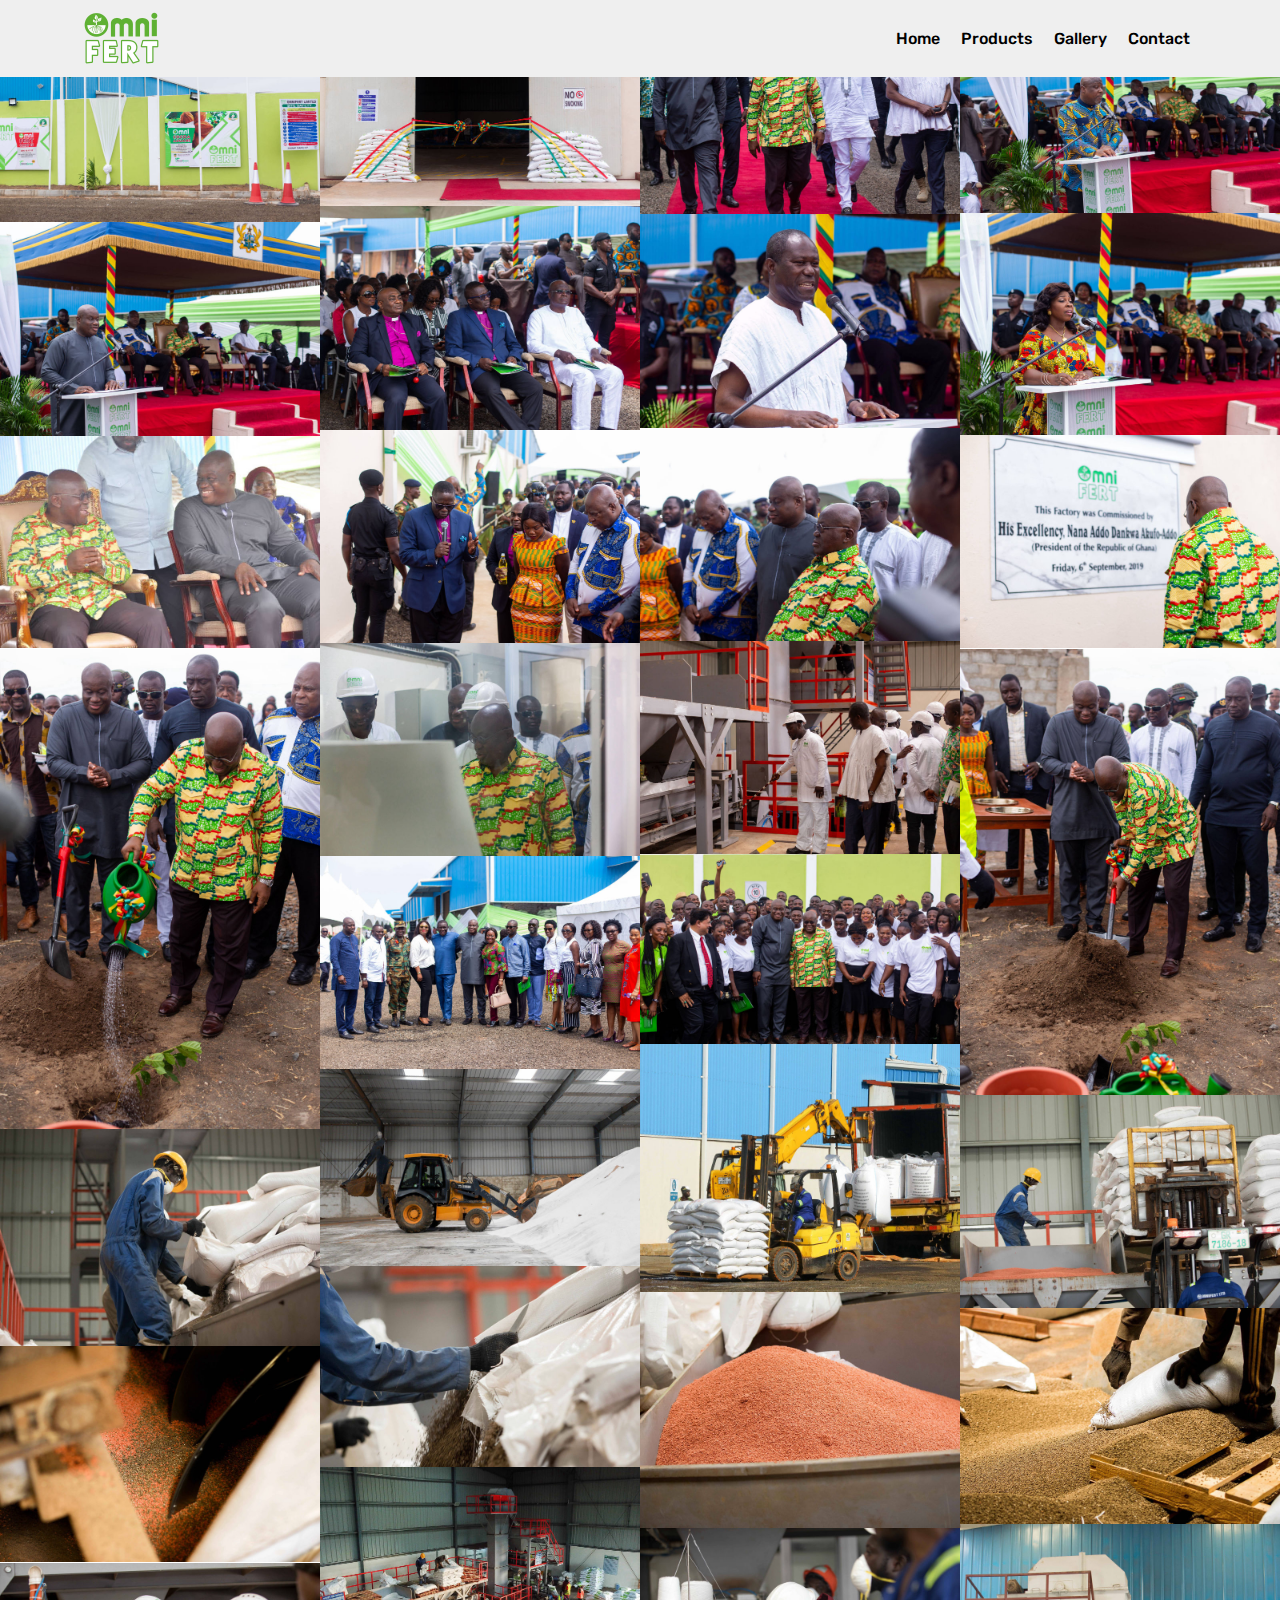
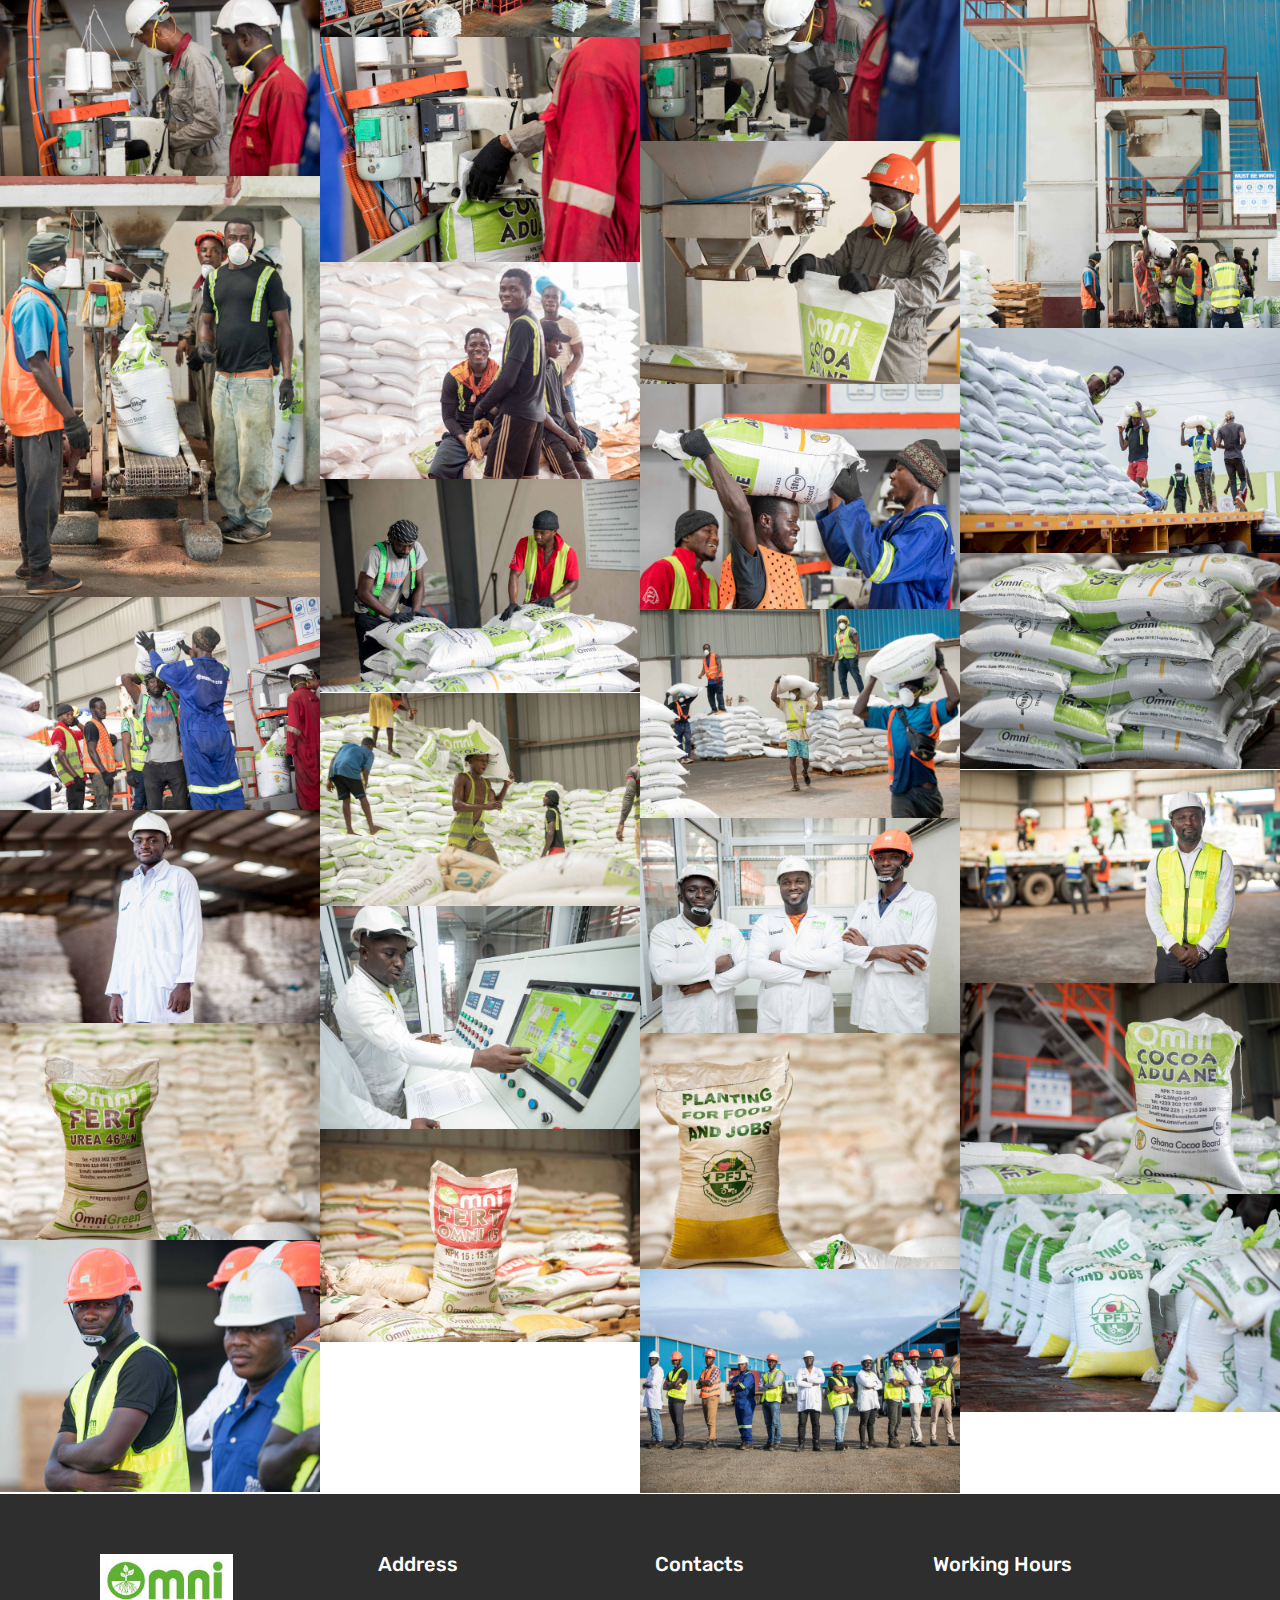
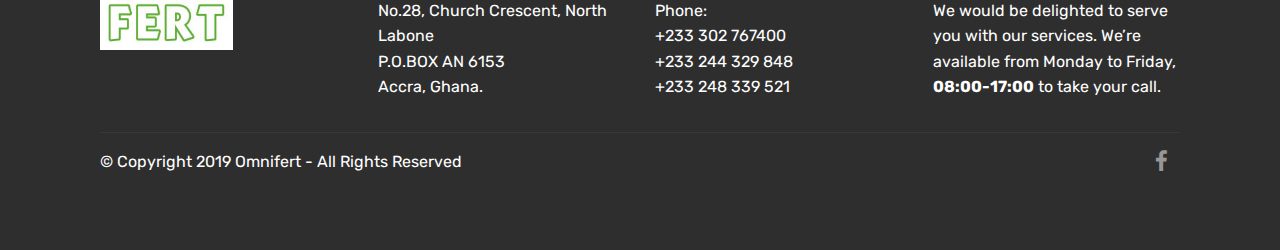
<file: page2.html>
<!DOCTYPE html>
<html  >
<head>
  <!-- Site made with Mobirise Website Builder v4.11.2, https://mobirise.com -->
  <meta charset="UTF-8">
  <meta http-equiv="X-UA-Compatible" content="IE=edge">
  <meta name="generator" content="Mobirise v4.11.2, mobirise.com">
  <meta name="viewport" content="width=device-width, initial-scale=1, minimum-scale=1">
  <link rel="shortcut icon" href="assets/images/omnifret-logo-168x122.png" type="image/x-icon">
  <meta name="description" content="Site Maker Description">
  
  <title>Gallery</title>
  <link rel="stylesheet" href="assets/web/assets/mobirise-icons/mobirise-icons.css">
  <link rel="stylesheet" href="assets/bootstrap/css/bootstrap.min.css">
  <link rel="stylesheet" href="assets/bootstrap/css/bootstrap-grid.min.css">
  <link rel="stylesheet" href="assets/bootstrap/css/bootstrap-reboot.min.css">
  <link rel="stylesheet" href="assets/socicon/css/styles.css">
  <link rel="stylesheet" href="assets/dropdown/css/style.css">
  <link rel="stylesheet" href="assets/tether/tether.min.css">
  <link rel="stylesheet" href="assets/theme/css/style.css">
  <link rel="stylesheet" href="assets/gallery/style.css">
  <link rel="preload" as="style" href="assets/mobirise/css/mbr-additional.css"><link rel="stylesheet" href="assets/mobirise/css/mbr-additional.css" type="text/css">
  
  
  
</head>
<body>
  <section class="menu cid-rF3NCABBvr" once="menu" id="menu2-1k">

    

    <nav class="navbar navbar-expand beta-menu navbar-dropdown align-items-center navbar-fixed-top navbar-toggleable-sm">
        <button class="navbar-toggler navbar-toggler-right" type="button" data-toggle="collapse" data-target="#navbarSupportedContent" aria-controls="navbarSupportedContent" aria-expanded="false" aria-label="Toggle navigation">
            <div class="hamburger">
                <span></span>
                <span></span>
                <span></span>
                <span></span>
            </div>
        </button>
        <div class="menu-logo">
            <div class="navbar-brand">
                <span class="navbar-logo">
                    <a href="https://omnifert.com/index-2.html">
                        <img src="assets/images/omnifret-logo-168x122.png" alt="Mobirise" title="" style="height: 3.8rem;">
                    </a>
                </span>
                
            </div>
        </div>
        <div class="collapse navbar-collapse" id="navbarSupportedContent">
            <ul class="navbar-nav nav-dropdown nav-right" data-app-modern-menu="true"><li class="nav-item">
                    <a class="nav-link link text-black display-4" href="index.html">
                        Home</a>
                </li><li class="nav-item"><a class="nav-link link text-black display-4" href="page1.html">
                        Products</a></li><li class="nav-item"><a class="nav-link link text-black display-4" href="page2.html">
                        Gallery</a></li>
                <li class="nav-item">
                    <a class="nav-link link text-black display-4" href="page3.html">
                        Contact</a>
                </li></ul>
            
        </div>
    </nav>
</section>

<section class="engine"><a href="https://mobirise.info/u">bootstrap website templates</a></section><section class="mbr-gallery mbr-slider-carousel cid-rF4XJSrCv1" id="gallery3-1m">

    

    <div>
        <div><!-- Filter --><!-- Gallery --><div class="mbr-gallery-row"><div class="mbr-gallery-layout-default"><div><div><div class="mbr-gallery-item mbr-gallery-item--p0" data-video-url="false" data-tags="Awesome"><div href="#lb-gallery3-1m" data-slide-to="0" data-toggle="modal"><img src="assets/images/omnifert-1-2000x1387-800x555.jpg" alt="" title=""><span class="icon-focus"></span></div></div><div class="mbr-gallery-item mbr-gallery-item--p0" data-video-url="false" data-tags="Responsive"><div href="#lb-gallery3-1m" data-slide-to="1" data-toggle="modal"><img src="assets/images/omnifert-50-2000x1292-800x517.jpg" alt="" title=""><span class="icon-focus"></span></div></div><div class="mbr-gallery-item mbr-gallery-item--p0" data-video-url="false" data-tags="Creative"><div href="#lb-gallery3-1m" data-slide-to="2" data-toggle="modal"><img src="assets/images/omnifert-83-2000x1338-800x535.jpg" alt="" title=""><span class="icon-focus"></span></div></div><div class="mbr-gallery-item mbr-gallery-item--p0" data-video-url="false" data-tags="Animated"><div href="#lb-gallery3-1m" data-slide-to="3" data-toggle="modal"><img src="assets/images/omnifert-89-2000x1333-800x533.jpg" alt="" title=""><span class="icon-focus"></span></div></div><div class="mbr-gallery-item mbr-gallery-item--p0" data-video-url="false" data-tags="Awesome"><div href="#lb-gallery3-1m" data-slide-to="4" data-toggle="modal"><img src="assets/images/omnifert-94-2000x1397-800x559.jpg" alt="" title=""><span class="icon-focus"></span></div></div><div class="mbr-gallery-item mbr-gallery-item--p0" data-video-url="false" data-tags="Awesome"><div href="#lb-gallery3-1m" data-slide-to="5" data-toggle="modal"><img src="assets/images/omnifert-125-2000x1392-800x557.jpg" alt="" title=""><span class="icon-focus"></span></div></div><div class="mbr-gallery-item mbr-gallery-item--p0" data-video-url="false" data-tags="Responsive"><div href="#lb-gallery3-1m" data-slide-to="6" data-toggle="modal"><img src="assets/images/omnifert-114-2000x2095-800x536.jpeg" alt="" title=""><span class="icon-focus"></span></div></div><div class="mbr-gallery-item mbr-gallery-item--p0" data-video-url="false" data-tags="Animated"><div href="#lb-gallery3-1m" data-slide-to="7" data-toggle="modal"><img src="assets/images/omnifert-92-2000x1343-800x537.jpg" alt="" title=""><span class="icon-focus"></span></div></div><div class="mbr-gallery-item mbr-gallery-item--p0" data-video-url="false" data-tags="Awesome"><div href="#lb-gallery3-1m" data-slide-to="8" data-toggle="modal"><img src="assets/images/omnifert-136-2000x1333-800x533.jpg" alt="" title=""><span class="icon-focus"></span></div></div><div class="mbr-gallery-item mbr-gallery-item--p0" data-video-url="false" data-tags="Awesome"><div href="#lb-gallery3-1m" data-slide-to="9" data-toggle="modal"><img src="assets/images/omnifert-135-2000x1333-800x533.jpg" alt="" title=""><span class="icon-focus"></span></div></div><div class="mbr-gallery-item mbr-gallery-item--p0" data-video-url="false" data-tags="Awesome"><div href="#lb-gallery3-1m" data-slide-to="10" data-toggle="modal"><img src="assets/images/omnifert-138-2000x1333-800x533.jpg" alt="" title=""><span class="icon-focus"></span></div></div><div class="mbr-gallery-item mbr-gallery-item--p0" data-video-url="false" data-tags="Awesome"><div href="#lb-gallery3-1m" data-slide-to="11" data-toggle="modal"><img src="assets/images/whatsapp-image-2019-10-09-at-15.39.27-1072x712-800x531.jpg" alt="" title=""><span class="icon-focus"></span></div></div><div class="mbr-gallery-item mbr-gallery-item--p0" data-video-url="false" data-tags="Awesome"><div href="#lb-gallery3-1m" data-slide-to="12" data-toggle="modal"><img src="assets/images/omnifert-142-2000x1333-800x533.jpg" alt="" title=""><span class="icon-focus"></span></div></div><div class="mbr-gallery-item mbr-gallery-item--p0" data-video-url="false" data-tags="Awesome"><div href="#lb-gallery3-1m" data-slide-to="13" data-toggle="modal"><img src="assets/images/omnifert-145-2000x1333-800x533.jpg" alt="" title=""><span class="icon-focus"></span></div></div><div class="mbr-gallery-item mbr-gallery-item--p0" data-video-url="false" data-tags="Awesome"><div href="#lb-gallery3-1m" data-slide-to="14" data-toggle="modal"><img src="assets/images/omnifert-152-2000x2788-800x1115.jpg" alt="" title=""><span class="icon-focus"></span></div></div><div class="mbr-gallery-item mbr-gallery-item--p0" data-video-url="false" data-tags="Awesome"><div href="#lb-gallery3-1m" data-slide-to="15" data-toggle="modal"><img src="assets/images/omnifert-154-2000x3000-800x1200.jpg" alt="" title=""><span class="icon-focus"></span></div></div><div class="mbr-gallery-item mbr-gallery-item--p0" data-video-url="false" data-tags="Awesome"><div href="#lb-gallery3-1m" data-slide-to="16" data-toggle="modal"><img src="assets/images/omnifert-158-2000x1184-800x474.jpg" alt="" title=""><span class="icon-focus"></span></div></div><div class="mbr-gallery-item mbr-gallery-item--p0" data-video-url="false" data-tags="Awesome"><div href="#lb-gallery3-1m" data-slide-to="17" data-toggle="modal"><img src="assets/images/omnifert-185-2000x1333-800x533.jpg" alt="" title=""><span class="icon-focus"></span></div></div><div class="mbr-gallery-item mbr-gallery-item--p0" data-video-url="false" data-tags="Awesome"><div href="#lb-gallery3-1m" data-slide-to="18" data-toggle="modal"><img src="assets/images/6p1a0118-2000x1550-800x620.jpg" alt="" title=""><span class="icon-focus"></span></div></div><div class="mbr-gallery-item mbr-gallery-item--p0" data-video-url="false" data-tags="Awesome"><div href="#lb-gallery3-1m" data-slide-to="19" data-toggle="modal"><img src="assets/images/img-8665-2000x1230-800x492.jpg" alt="" title=""><span class="icon-focus"></span></div></div><div class="mbr-gallery-item mbr-gallery-item--p0" data-video-url="false" data-tags="Awesome"><div href="#lb-gallery3-1m" data-slide-to="20" data-toggle="modal"><img src="assets/images/ml132438-2000x1333-800x533.jpg" alt="" title=""><span class="icon-focus"></span></div></div><div class="mbr-gallery-item mbr-gallery-item--p0" data-video-url="false" data-tags="Awesome"><div href="#lb-gallery3-1m" data-slide-to="21" data-toggle="modal"><img src="assets/images/ml132442-2000x1359-800x544.jpg" alt="" title=""><span class="icon-focus"></span></div></div><div class="mbr-gallery-item mbr-gallery-item--p0" data-video-url="false" data-tags="Awesome"><div href="#lb-gallery3-1m" data-slide-to="22" data-toggle="modal"><img src="assets/images/ml132446-2000x1256-800x502.jpg" alt="" title=""><span class="icon-focus"></span></div></div><div class="mbr-gallery-item mbr-gallery-item--p0" data-video-url="false" data-tags="Awesome"><div href="#lb-gallery3-1m" data-slide-to="23" data-toggle="modal"><img src="assets/images/ml132458-2000x1477-800x591.jpg" alt="" title=""><span class="icon-focus"></span></div></div><div class="mbr-gallery-item mbr-gallery-item--p0" data-video-url="false" data-tags="Awesome"><div href="#lb-gallery3-1m" data-slide-to="24" data-toggle="modal"><img src="assets/images/ml132613-1-2000x1353-800x541.jpg" alt="" title=""><span class="icon-focus"></span></div></div><div class="mbr-gallery-item mbr-gallery-item--p0" data-video-url="false" data-tags="Awesome"><div href="#lb-gallery3-1m" data-slide-to="25" data-toggle="modal"><img src="assets/images/6p1a0043-2000x1353-800x541.jpg" alt="" title=""><span class="icon-focus"></span></div></div><div class="mbr-gallery-item mbr-gallery-item--p0" data-video-url="false" data-tags="Awesome"><div href="#lb-gallery3-1m" data-slide-to="26" data-toggle="modal"><img src="assets/images/dji-206-2000x1062-800x425.jpg" alt="" title=""><span class="icon-focus"></span></div></div><div class="mbr-gallery-item mbr-gallery-item--p0" data-video-url="false" data-tags="Awesome"><div href="#lb-gallery3-1m" data-slide-to="27" data-toggle="modal"><img src="assets/images/ml132608-2000x2525-800x1010.jpg" alt="" title=""><span class="icon-focus"></span></div></div><div class="mbr-gallery-item mbr-gallery-item--p0" data-video-url="false" data-tags="Awesome"><div href="#lb-gallery3-1m" data-slide-to="28" data-toggle="modal"><img src="assets/images/ml132475-2000x1333-800x533.jpg" alt="" title=""><span class="icon-focus"></span></div></div><div class="mbr-gallery-item mbr-gallery-item--p0" data-video-url="false" data-tags="Awesome"><div href="#lb-gallery3-1m" data-slide-to="29" data-toggle="modal"><img src="assets/images/ml132476-2000x1333-800x533.jpg" alt="" title=""><span class="icon-focus"></span></div></div><div class="mbr-gallery-item mbr-gallery-item--p0" data-video-url="false" data-tags="Awesome"><div href="#lb-gallery3-1m" data-slide-to="30" data-toggle="modal"><img src="assets/images/ml132483-2000x1407-800x563.jpg" alt="" title=""><span class="icon-focus"></span></div></div><div class="mbr-gallery-item mbr-gallery-item--p0" data-video-url="false" data-tags="Awesome"><div href="#lb-gallery3-1m" data-slide-to="31" data-toggle="modal"><img src="assets/images/ml132512-2000x1517-800x607.jpg" alt="" title=""><span class="icon-focus"></span></div></div><div class="mbr-gallery-item mbr-gallery-item--p0" data-video-url="false" data-tags="Awesome"><div href="#lb-gallery3-1m" data-slide-to="32" data-toggle="modal"><img src="assets/images/ml132684-2000x2629-800x1052.jpg" alt="" title=""><span class="icon-focus"></span></div></div><div class="mbr-gallery-item mbr-gallery-item--p0" data-video-url="false" data-tags="Awesome"><div href="#lb-gallery3-1m" data-slide-to="33" data-toggle="modal"><img src="assets/images/ml132398-2000x1357-800x543.jpg" alt="" title=""><span class="icon-focus"></span></div></div><div class="mbr-gallery-item mbr-gallery-item--p0" data-video-url="false" data-tags="Awesome"><div href="#lb-gallery3-1m" data-slide-to="34" data-toggle="modal"><img src="assets/images/ml132408-1-2000x1407-800x563.jpg" alt="" title=""><span class="icon-focus"></span></div></div><div class="mbr-gallery-item mbr-gallery-item--p0" data-video-url="false" data-tags="Awesome"><div href="#lb-gallery3-1m" data-slide-to="35" data-toggle="modal"><img src="assets/images/ml132493-2000x1407-800x563.jpg" alt="" title=""><span class="icon-focus"></span></div></div><div class="mbr-gallery-item mbr-gallery-item--p0" data-video-url="false" data-tags="Awesome"><div href="#lb-gallery3-1m" data-slide-to="36" data-toggle="modal"><img src="assets/images/ml132498-2000x1333-800x533.jpg" alt="" title=""><span class="icon-focus"></span></div></div><div class="mbr-gallery-item mbr-gallery-item--p0" data-video-url="false" data-tags="Awesome"><div href="#lb-gallery3-1m" data-slide-to="37" data-toggle="modal"><img src="assets/images/ml132508-2000x1352-800x541.jpg" alt="" title=""><span class="icon-focus"></span></div></div><div class="mbr-gallery-item mbr-gallery-item--p0" data-video-url="false" data-tags="Awesome"><div href="#lb-gallery3-1m" data-slide-to="38" data-toggle="modal"><img src="assets/images/ml132578-2000x1333-800x533.jpg" alt="" title=""><span class="icon-focus"></span></div></div><div class="mbr-gallery-item mbr-gallery-item--p0" data-video-url="false" data-tags="Awesome"><div href="#lb-gallery3-1m" data-slide-to="39" data-toggle="modal"><img src="assets/images/ml132692-2000x1306-800x522.jpg" alt="" title=""><span class="icon-focus"></span></div></div><div class="mbr-gallery-item mbr-gallery-item--p0" data-video-url="false" data-tags="Awesome"><div href="#lb-gallery3-1m" data-slide-to="40" data-toggle="modal"><img src="assets/images/ml132748-1-2000x1333-800x533.jpg" alt="" title=""><span class="icon-focus"></span></div></div><div class="mbr-gallery-item mbr-gallery-item--p0" data-video-url="false" data-tags="Awesome"><div href="#lb-gallery3-1m" data-slide-to="41" data-toggle="modal"><img src="assets/images/ml132805-2000x1333-800x533.jpg" alt="" title=""><span class="icon-focus"></span></div></div><div class="mbr-gallery-item mbr-gallery-item--p0" data-video-url="false" data-tags="Awesome"><div href="#lb-gallery3-1m" data-slide-to="42" data-toggle="modal"><img src="assets/images/ml132820-2000x1333-800x533.jpg" alt="" title=""><span class="icon-focus"></span></div></div><div class="mbr-gallery-item mbr-gallery-item--p0" data-video-url="false" data-tags="Awesome"><div href="#lb-gallery3-1m" data-slide-to="43" data-toggle="modal"><img src="assets/images/ml132570-1-2000x1343-800x537.jpg" alt="" title=""><span class="icon-focus"></span></div></div><div class="mbr-gallery-item mbr-gallery-item--p0" data-video-url="false" data-tags="Awesome"><div href="#lb-gallery3-1m" data-slide-to="44" data-toggle="modal"><img src="assets/images/ml132564-2000x1392-800x557.jpg" alt="" title=""><span class="icon-focus"></span></div></div><div class="mbr-gallery-item mbr-gallery-item--p0" data-video-url="false" data-tags="Awesome"><div href="#lb-gallery3-1m" data-slide-to="45" data-toggle="modal"><img src="assets/images/ml132585-2000x1321-800x528.jpg" alt="" title=""><span class="icon-focus"></span></div></div><div class="mbr-gallery-item mbr-gallery-item--p0" data-video-url="false" data-tags="Awesome"><div href="#lb-gallery3-1m" data-slide-to="46" data-toggle="modal"><img src="assets/images/ml132774-2000x1355-800x542.jpg" alt="" title=""><span class="icon-focus"></span></div></div><div class="mbr-gallery-item mbr-gallery-item--p0" data-video-url="false" data-tags="Awesome"><div href="#lb-gallery3-1m" data-slide-to="47" data-toggle="modal"><img src="assets/images/ml132777-2000x1476-800x590.jpg" alt="" title=""><span class="icon-focus"></span></div></div><div class="mbr-gallery-item mbr-gallery-item--p0" data-video-url="false" data-tags="Awesome"><div href="#lb-gallery3-1m" data-slide-to="48" data-toggle="modal"><img src="assets/images/ml132786-2000x1333-800x533.jpg" alt="" title=""><span class="icon-focus"></span></div></div><div class="mbr-gallery-item mbr-gallery-item--p0" data-video-url="false" data-tags="Awesome"><div href="#lb-gallery3-1m" data-slide-to="49" data-toggle="modal"><img src="assets/images/ml132798-2000x1366-800x546.jpg" alt="" title=""><span class="icon-focus"></span></div></div><div class="mbr-gallery-item mbr-gallery-item--p0" data-video-url="false" data-tags="Awesome"><div href="#lb-gallery3-1m" data-slide-to="50" data-toggle="modal"><img src="assets/images/ml132869-2000x1572-800x629.jpg" alt="" title=""><span class="icon-focus"></span></div></div><div class="mbr-gallery-item mbr-gallery-item--p0" data-video-url="false" data-tags="Awesome"><div href="#lb-gallery3-1m" data-slide-to="51" data-toggle="modal"><img src="assets/images/ml132852-1-2000x1399-800x560.jpg" alt="" title=""><span class="icon-focus"></span></div></div></div></div><div class="clearfix"></div></div></div><!-- Lightbox --><div data-app-prevent-settings="" class="mbr-slider modal fade carousel slide" tabindex="-1" data-keyboard="true" data-interval="false" id="lb-gallery3-1m"><div class="modal-dialog"><div class="modal-content"><div class="modal-body"><div class="carousel-inner"><div class="carousel-item"><img src="assets/images/omnifert-1-2000x1387.jpg" alt="" title=""></div><div class="carousel-item"><img src="assets/images/omnifert-50-2000x1292.jpg" alt="" title=""></div><div class="carousel-item"><img src="assets/images/omnifert-83-2000x1338.jpg" alt="" title=""></div><div class="carousel-item"><img src="assets/images/omnifert-89-2000x1333.jpg" alt="" title=""></div><div class="carousel-item"><img src="assets/images/omnifert-94-2000x1397.jpg" alt="" title=""></div><div class="carousel-item"><img src="assets/images/omnifert-125-2000x1392.jpg" alt="" title=""></div><div class="carousel-item"><img src="assets/images/omnifert-114-2000x2095.jpeg" alt="" title=""></div><div class="carousel-item"><img src="assets/images/omnifert-92-2000x1343.jpg" alt="" title=""></div><div class="carousel-item"><img src="assets/images/omnifert-136-2000x1333.jpg" alt="" title=""></div><div class="carousel-item"><img src="assets/images/omnifert-135-2000x1333.jpg" alt="" title=""></div><div class="carousel-item"><img src="assets/images/omnifert-138-2000x1333.jpg" alt="" title=""></div><div class="carousel-item"><img src="assets/images/whatsapp-image-2019-10-09-at-15.39.27-1072x712.jpg" alt="" title=""></div><div class="carousel-item"><img src="assets/images/omnifert-142-2000x1333.jpg" alt="" title=""></div><div class="carousel-item"><img src="assets/images/omnifert-145-2000x1333.jpg" alt="" title=""></div><div class="carousel-item"><img src="assets/images/omnifert-152-2000x2788.jpg" alt="" title=""></div><div class="carousel-item"><img src="assets/images/omnifert-154-2000x3000.jpg" alt="" title=""></div><div class="carousel-item"><img src="assets/images/omnifert-158-2000x1184.jpg" alt="" title=""></div><div class="carousel-item active"><img src="assets/images/omnifert-185-2000x1333.jpg" alt="" title=""></div><div class="carousel-item"><img src="assets/images/6p1a0118-2000x1550.jpg" alt="" title=""></div><div class="carousel-item"><img src="assets/images/img-8665-2000x1230.jpg" alt="" title=""></div><div class="carousel-item"><img src="assets/images/ml132438-2000x1333.jpg" alt="" title=""></div><div class="carousel-item"><img src="assets/images/ml132442-2000x1359.jpg" alt="" title=""></div><div class="carousel-item"><img src="assets/images/ml132446-2000x1256.jpg" alt="" title=""></div><div class="carousel-item"><img src="assets/images/ml132458-2000x1477.jpg" alt="" title=""></div><div class="carousel-item"><img src="assets/images/ml132613-1-2000x1353.jpg" alt="" title=""></div><div class="carousel-item"><img src="assets/images/6p1a0043-2000x1353.jpg" alt="" title=""></div><div class="carousel-item"><img src="assets/images/dji-206-2000x1062.jpg" alt="" title=""></div><div class="carousel-item"><img src="assets/images/ml132608-2000x2525.jpg" alt="" title=""></div><div class="carousel-item"><img src="assets/images/ml132475-2000x1333.jpg" alt="" title=""></div><div class="carousel-item"><img src="assets/images/ml132476-2000x1333.jpg" alt="" title=""></div><div class="carousel-item"><img src="assets/images/ml132483-2000x1407.jpg" alt="" title=""></div><div class="carousel-item"><img src="assets/images/ml132512-2000x1517.jpg" alt="" title=""></div><div class="carousel-item"><img src="assets/images/ml132684-2000x2629.jpg" alt="" title=""></div><div class="carousel-item"><img src="assets/images/ml132398-2000x1357.jpg" alt="" title=""></div><div class="carousel-item"><img src="assets/images/ml132408-1-2000x1407.jpg" alt="" title=""></div><div class="carousel-item"><img src="assets/images/ml132493-2000x1407.jpg" alt="" title=""></div><div class="carousel-item"><img src="assets/images/ml132498-2000x1333.jpg" alt="" title=""></div><div class="carousel-item"><img src="assets/images/ml132508-2000x1352.jpg" alt="" title=""></div><div class="carousel-item"><img src="assets/images/ml132578-2000x1333.jpg" alt="" title=""></div><div class="carousel-item"><img src="assets/images/ml132692-2000x1306.jpg" alt="" title=""></div><div class="carousel-item"><img src="assets/images/ml132748-1-2000x1333.jpg" alt="" title=""></div><div class="carousel-item"><img src="assets/images/ml132805-2000x1333.jpg" alt="" title=""></div><div class="carousel-item"><img src="assets/images/ml132820-2000x1333.jpg" alt="" title=""></div><div class="carousel-item"><img src="assets/images/ml132570-1-2000x1343.jpg" alt="" title=""></div><div class="carousel-item"><img src="assets/images/ml132564-2000x1392.jpg" alt="" title=""></div><div class="carousel-item"><img src="assets/images/ml132585-2000x1321.jpg" alt="" title=""></div><div class="carousel-item"><img src="assets/images/ml132774-2000x1355.jpg" alt="" title=""></div><div class="carousel-item"><img src="assets/images/ml132777-2000x1476.jpg" alt="" title=""></div><div class="carousel-item"><img src="assets/images/ml132786-2000x1333.jpg" alt="" title=""></div><div class="carousel-item"><img src="assets/images/ml132798-2000x1366.jpg" alt="" title=""></div><div class="carousel-item"><img src="assets/images/ml132869-2000x1572.jpg" alt="" title=""></div><div class="carousel-item"><img src="assets/images/ml132852-1-2000x1399.jpg" alt="" title=""></div></div><a class="carousel-control carousel-control-prev" role="button" data-slide="prev" href="#lb-gallery3-1m"><span class="mbri-left mbr-iconfont" aria-hidden="true"></span><span class="sr-only">Previous</span></a><a class="carousel-control carousel-control-next" role="button" data-slide="next" href="#lb-gallery3-1m"><span class="mbri-right mbr-iconfont" aria-hidden="true"></span><span class="sr-only">Next</span></a><a class="close" href="#" role="button" data-dismiss="modal"><span class="sr-only">Close</span></a></div></div></div></div></div>
    </div>

</section>

<section class="cid-rF4XzmEVuW" id="footer1-1l">

    

    

    <div class="container">
        <div class="media-container-row content text-white">
            <div class="col-12 col-md-3">
                <div class="media-wrap">
                    <a href="https://mobirise.co/">
                        <img src="assets/images/69888867-953545701647859-3575173765518065664-o-1-192x139.jpg" alt="Mobirise" title="">
                    </a>
                </div>
            </div>
            <div class="col-12 col-md-3 mbr-fonts-style display-7">
                <h5 class="pb-3">
                    Address
                </h5>
                <p class="mbr-text">No.28, Church Crescent, North Labone 
<br>P.O.BOX AN 6153 
<br>Accra, Ghana.&nbsp;<br></p>
            </div>
            <div class="col-12 col-md-3 mbr-fonts-style display-7">
                <h5 class="pb-3">
                    Contacts
                </h5>
                <p class="mbr-text">Phone:
<br>+233 302 767400 
<br>+233 244 329 848 
<br>+233 248 339 521</p>
            </div>
            <div class="col-12 col-md-3 mbr-fonts-style display-7">
                <h5 class="pb-3">Working Hours 
</h5>
                <p class="mbr-text">We would be delighted to serve you with our services. We’re available from Monday to Friday, <strong>08:00-17:00</strong> to take your call.&nbsp;</p>
            </div>
        </div>
        <div class="footer-lower">
            <div class="media-container-row">
                <div class="col-sm-12">
                    <hr>
                </div>
            </div>
            <div class="media-container-row mbr-white">
                <div class="col-sm-6 copyright">
                    <p class="mbr-text mbr-fonts-style display-7">
                        © Copyright 2019 Omnifert - All Rights Reserved
                    </p>
                </div>
                <div class="col-md-6">
                    <div class="social-list align-right">
                        <div class="soc-item">
                            <a href="https://www.facebook.com/omnifert/" target="_blank">
                                <span class="mbr-iconfont mbr-iconfont-social socicon-facebook socicon"></span>
                            </a>
                        </div>
                        
                        
                        
                        
                        
                    </div>
                </div>
            </div>
        </div>
    </div>
</section>


  <script src="assets/web/assets/jquery/jquery.min.js"></script>
  <script src="assets/popper/popper.min.js"></script>
  <script src="assets/bootstrap/js/bootstrap.min.js"></script>
  <script src="assets/smoothscroll/smooth-scroll.js"></script>
  <script src="assets/dropdown/js/nav-dropdown.js"></script>
  <script src="assets/dropdown/js/navbar-dropdown.js"></script>
  <script src="assets/tether/tether.min.js"></script>
  <script src="assets/masonry/masonry.pkgd.min.js"></script>
  <script src="assets/imagesloaded/imagesloaded.pkgd.min.js"></script>
  <script src="assets/bootstrapcarouselswipe/bootstrap-carousel-swipe.js"></script>
  <script src="assets/vimeoplayer/jquery.mb.vimeo_player.js"></script>
  <script src="assets/touchswipe/jquery.touch-swipe.min.js"></script>
  <script src="assets/theme/js/script.js"></script>
  <script src="assets/gallery/player.min.js"></script>
  <script src="assets/gallery/script.js"></script>
  <script src="assets/slidervideo/script.js"></script>
  
  
</body>
</html>
</file>
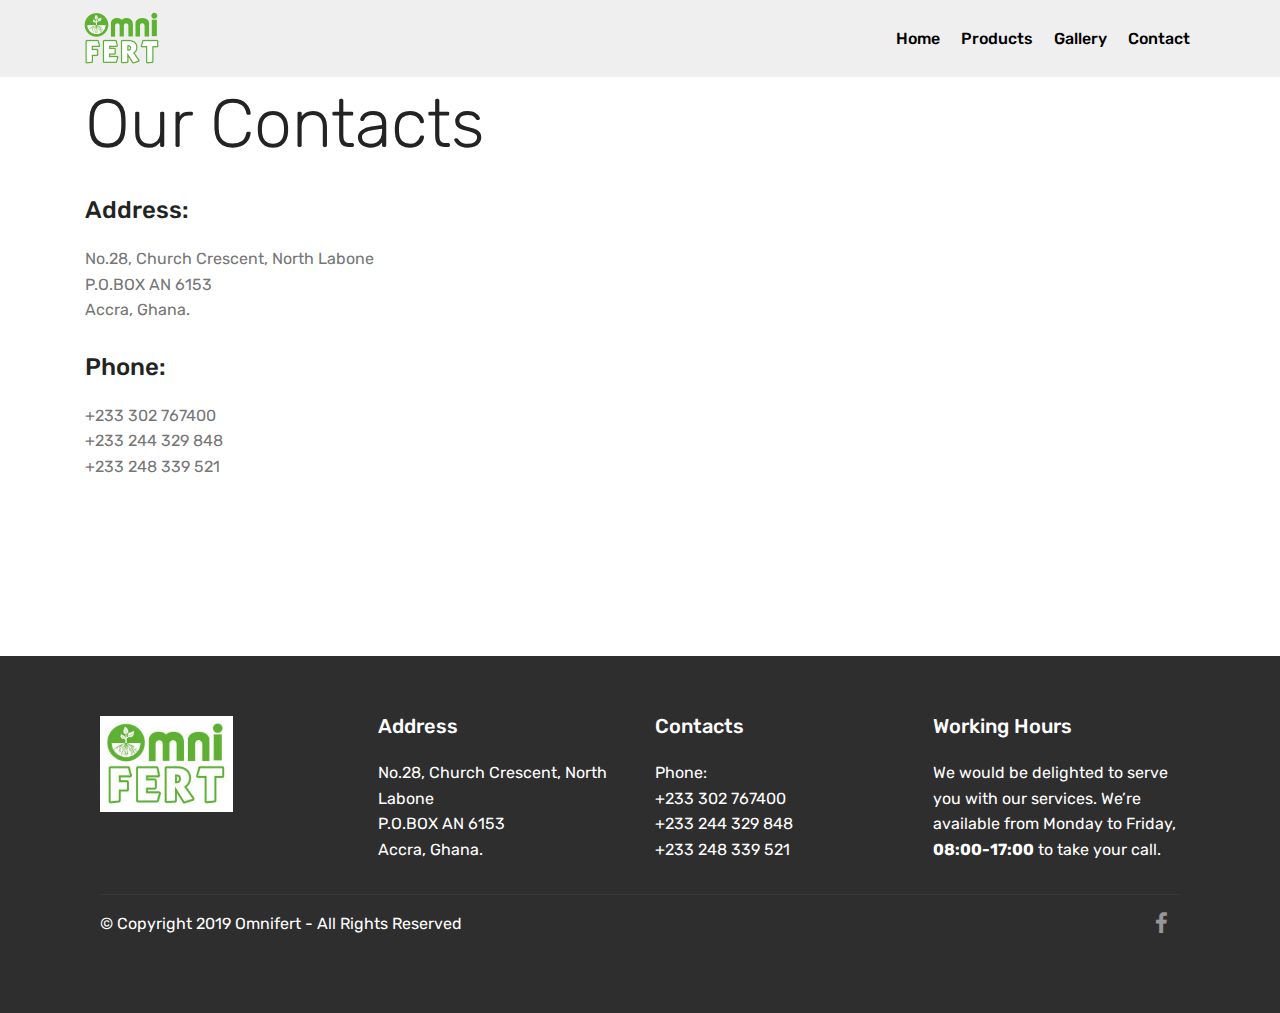
<file: page3.html>
<!DOCTYPE html>
<html  >
<head>
  <!-- Site made with Mobirise Website Builder v4.11.2, https://mobirise.com -->
  <meta charset="UTF-8">
  <meta http-equiv="X-UA-Compatible" content="IE=edge">
  <meta name="generator" content="Mobirise v4.11.2, mobirise.com">
  <meta name="viewport" content="width=device-width, initial-scale=1, minimum-scale=1">
  <link rel="shortcut icon" href="assets/images/omnifret-logo-168x122.png" type="image/x-icon">
  <meta name="description" content="Web Page Maker Description">
  
  <title>Contact</title>
  <link rel="stylesheet" href="assets/web/assets/mobirise-icons/mobirise-icons.css">
  <link rel="stylesheet" href="assets/bootstrap/css/bootstrap.min.css">
  <link rel="stylesheet" href="assets/bootstrap/css/bootstrap-grid.min.css">
  <link rel="stylesheet" href="assets/bootstrap/css/bootstrap-reboot.min.css">
  <link rel="stylesheet" href="assets/tether/tether.min.css">
  <link rel="stylesheet" href="assets/dropdown/css/style.css">
  <link rel="stylesheet" href="assets/socicon/css/styles.css">
  <link rel="stylesheet" href="assets/theme/css/style.css">
  <link rel="preload" as="style" href="assets/mobirise/css/mbr-additional.css"><link rel="stylesheet" href="assets/mobirise/css/mbr-additional.css" type="text/css">
  
  
  
</head>
<body>
  <section class="menu cid-rF3NCABBvr" once="menu" id="menu2-1n">

    

    <nav class="navbar navbar-expand beta-menu navbar-dropdown align-items-center navbar-fixed-top navbar-toggleable-sm">
        <button class="navbar-toggler navbar-toggler-right" type="button" data-toggle="collapse" data-target="#navbarSupportedContent" aria-controls="navbarSupportedContent" aria-expanded="false" aria-label="Toggle navigation">
            <div class="hamburger">
                <span></span>
                <span></span>
                <span></span>
                <span></span>
            </div>
        </button>
        <div class="menu-logo">
            <div class="navbar-brand">
                <span class="navbar-logo">
                    <a href="https://omnifert.com/index-2.html">
                        <img src="assets/images/omnifret-logo-168x122.png" alt="Mobirise" title="" style="height: 3.8rem;">
                    </a>
                </span>
                
            </div>
        </div>
        <div class="collapse navbar-collapse" id="navbarSupportedContent">
            <ul class="navbar-nav nav-dropdown nav-right" data-app-modern-menu="true"><li class="nav-item">
                    <a class="nav-link link text-black display-4" href="index.html">
                        Home</a>
                </li><li class="nav-item"><a class="nav-link link text-black display-4" href="page1.html">
                        Products</a></li><li class="nav-item"><a class="nav-link link text-black display-4" href="page2.html">
                        Gallery</a></li>
                <li class="nav-item">
                    <a class="nav-link link text-black display-4" href="page3.html">
                        Contact</a>
                </li></ul>
            
        </div>
    </nav>
</section>

<section class="engine"><a href="https://mobirise.info/y">free html website templates</a></section><section class="mbr-section contacts1 cid-rF5fDglV8p" id="contacts1-1p">
    <!---->
    
    <!---->
    <!--Overlay-->
    
    <!--Container-->
    <div class="container">
        <div class="row">
            <!--Titles-->
            <div class="title col-12">
                <h2 class="align-left mbr-fonts-style display-1">
                    Our Contacts
                </h2>
                
            </div>
            <!--Left-->
            <div class="col-12 col-md-6">
                <div class="left-block wrapper">
                    <div class="b b-adress">
                        <h5 class="align-left mbr-fonts-style m-0 display-5">
                            Address:
                        </h5>
                        <p class="mbr-text align-left mbr-fonts-style display-7">No.28, Church Crescent, North Labone 
<br>P.O.BOX AN 6153 
<br>Accra, Ghana.&nbsp;</p>
                    </div>
                    <div class="b b-phone">
                        <h5 class="align-left mbr-fonts-style m-0 display-5">
                            Phone:
                        </h5>
                        <p class="mbr-text align-left mbr-fonts-style display-7">+233 302 767400 
<br>+233 244 329 848 
<br>+233 248 339 521</p>
                    </div>
                    <div class="b b-mail">
                        <h5 class="align-left mbr-fonts-style m-0 display-5"></h5>
                        <p class="mbr-text align-left mbr-fonts-style display-7"></p>
                    </div>
                </div>
            </div>
            <!--Right-->
            <div class="col-12 col-md-6">
                <div class="google-map"><iframe frameborder="0" style="border:0" src="https://www.google.com/maps/embed/v1/place?key=AIzaSyCy9r70T3NYf3PhvVflTo0_zdif2_IoIYs&amp;q=place_id:ChIJn6wOs6lZwokRLKy1iqRcoKw" allowfullscreen=""></iframe></div>
            </div>
        </div>
    </div>
</section>

<section class="cid-rF5fz2qCa0" id="footer1-1o">

    

    

    <div class="container">
        <div class="media-container-row content text-white">
            <div class="col-12 col-md-3">
                <div class="media-wrap">
                    <a href="https://mobirise.co/">
                        <img src="assets/images/69888867-953545701647859-3575173765518065664-o-1-192x139.jpg" alt="Mobirise" title="">
                    </a>
                </div>
            </div>
            <div class="col-12 col-md-3 mbr-fonts-style display-7">
                <h5 class="pb-3">
                    Address
                </h5>
                <p class="mbr-text">No.28, Church Crescent, North Labone 
<br>P.O.BOX AN 6153 
<br>Accra, Ghana.&nbsp;<br></p>
            </div>
            <div class="col-12 col-md-3 mbr-fonts-style display-7">
                <h5 class="pb-3">
                    Contacts
                </h5>
                <p class="mbr-text">Phone:
<br>+233 302 767400 
<br>+233 244 329 848 
<br>+233 248 339 521</p>
            </div>
            <div class="col-12 col-md-3 mbr-fonts-style display-7">
                <h5 class="pb-3">Working Hours 
</h5>
                <p class="mbr-text">We would be delighted to serve you with our services. We’re available from Monday to Friday, <strong>08:00-17:00</strong> to take your call.&nbsp;</p>
            </div>
        </div>
        <div class="footer-lower">
            <div class="media-container-row">
                <div class="col-sm-12">
                    <hr>
                </div>
            </div>
            <div class="media-container-row mbr-white">
                <div class="col-sm-6 copyright">
                    <p class="mbr-text mbr-fonts-style display-7">
                        © Copyright 2019 Omnifert - All Rights Reserved
                    </p>
                </div>
                <div class="col-md-6">
                    <div class="social-list align-right">
                        <div class="soc-item">
                            <a href="https://www.facebook.com/omnifert/" target="_blank">
                                <span class="mbr-iconfont mbr-iconfont-social socicon-facebook socicon"></span>
                            </a>
                        </div>
                        
                        
                        
                        
                        
                    </div>
                </div>
            </div>
        </div>
    </div>
</section>


  <script src="assets/web/assets/jquery/jquery.min.js"></script>
  <script src="assets/popper/popper.min.js"></script>
  <script src="assets/bootstrap/js/bootstrap.min.js"></script>
  <script src="assets/tether/tether.min.js"></script>
  <script src="assets/smoothscroll/smooth-scroll.js"></script>
  <script src="assets/dropdown/js/nav-dropdown.js"></script>
  <script src="assets/dropdown/js/navbar-dropdown.js"></script>
  <script src="assets/touchswipe/jquery.touch-swipe.min.js"></script>
  <script src="assets/theme/js/script.js"></script>
  
  
</body>
</html>
</file>
<file: assets/web/assets/mobirise-icons/mobirise-icons.css>
@font-face {
  font-family: 'MobiriseIcons';
  src:  url('mobirise-icons.eot?spat4u');
  src:  url('mobirise-icons.eot?spat4u#iefix') format('embedded-opentype'),
    url('mobirise-icons.ttf?spat4u') format('truetype'),
    url('mobirise-icons.woff?spat4u') format('woff'),
    url('mobirise-icons.svg?spat4u#MobiriseIcons') format('svg');
  font-weight: normal;
  font-style: normal;
  font-display: swap;
}

[class^="mbri-"], [class*=" mbri-"] {
  /* use !important to prevent issues with browser extensions that change fonts */
  font-family: MobiriseIcons !important;
  speak: none;
  font-style: normal;
  font-weight: normal;
  font-variant: normal;
  text-transform: none;
  line-height: 1;

  /* Better Font Rendering =========== */
  -webkit-font-smoothing: antialiased;
  -moz-osx-font-smoothing: grayscale;
}

.mbri-add-submenu:before {
  content: "\e900";
}
.mbri-alert:before {
  content: "\e901";
}
.mbri-align-center:before {
  content: "\e902";
}
.mbri-align-justify:before {
  content: "\e903";
}
.mbri-align-left:before {
  content: "\e904";
}
.mbri-align-right:before {
  content: "\e905";
}
.mbri-android:before {
  content: "\e906";
}
.mbri-apple:before {
  content: "\e907";
}
.mbri-arrow-down:before {
  content: "\e908";
}
.mbri-arrow-next:before {
  content: "\e909";
}
.mbri-arrow-prev:before {
  content: "\e90a";
}
.mbri-arrow-up:before {
  content: "\e90b";
}
.mbri-bold:before {
  content: "\e90c";
}
.mbri-bookmark:before {
  content: "\e90d";
}
.mbri-bootstrap:before {
  content: "\e90e";
}
.mbri-briefcase:before {
  content: "\e90f";
}
.mbri-browse:before {
  content: "\e910";
}
.mbri-bulleted-list:before {
  content: "\e911";
}
.mbri-calendar:before {
  content: "\e912";
}
.mbri-camera:before {
  content: "\e913";
}
.mbri-cart-add:before {
  content: "\e914";
}
.mbri-cart-full:before {
  content: "\e915";
}
.mbri-cash:before {
  content: "\e916";
}
.mbri-change-style:before {
  content: "\e917";
}
.mbri-chat:before {
  content: "\e918";
}
.mbri-clock:before {
  content: "\e919";
}
.mbri-close:before {
  content: "\e91a";
}
.mbri-cloud:before {
  content: "\e91b";
}
.mbri-code:before {
  content: "\e91c";
}
.mbri-contact-form:before {
  content: "\e91d";
}
.mbri-credit-card:before {
  content: "\e91e";
}
.mbri-cursor-click:before {
  content: "\e91f";
}
.mbri-cust-feedback:before {
  content: "\e920";
}
.mbri-database:before {
  content: "\e921";
}
.mbri-delivery:before {
  content: "\e922";
}
.mbri-desktop:before {
  content: "\e923";
}
.mbri-devices:before {
  content: "\e924";
}
.mbri-down:before {
  content: "\e925";
}
.mbri-download:before {
  content: "\e989";
}
.mbri-drag-n-drop:before {
  content: "\e927";
}
.mbri-drag-n-drop2:before {
  content: "\e928";
}
.mbri-edit:before {
  content: "\e929";
}
.mbri-edit2:before {
  content: "\e92a";
}
.mbri-error:before {
  content: "\e92b";
}
.mbri-extension:before {
  content: "\e92c";
}
.mbri-features:before {
  content: "\e92d";
}
.mbri-file:before {
  content: "\e92e";
}
.mbri-flag:before {
  content: "\e92f";
}
.mbri-folder:before {
  content: "\e930";
}
.mbri-gift:before {
  content: "\e931";
}
.mbri-github:before {
  content: "\e932";
}
.mbri-globe:before {
  content: "\e933";
}
.mbri-globe-2:before {
  content: "\e934";
}
.mbri-growing-chart:before {
  content: "\e935";
}
.mbri-hearth:before {
  content: "\e936";
}
.mbri-help:before {
  content: "\e937";
}
.mbri-home:before {
  content: "\e938";
}
.mbri-hot-cup:before {
  content: "\e939";
}
.mbri-idea:before {
  content: "\e93a";
}
.mbri-image-gallery:before {
  content: "\e93b";
}
.mbri-image-slider:before {
  content: "\e93c";
}
.mbri-info:before {
  content: "\e93d";
}
.mbri-italic:before {
  content: "\e93e";
}
.mbri-key:before {
  content: "\e93f";
}
.mbri-laptop:before {
  content: "\e940";
}
.mbri-layers:before {
  content: "\e941";
}
.mbri-left-right:before {
  content: "\e942";
}
.mbri-left:before {
  content: "\e943";
}
.mbri-letter:before {
  content: "\e944";
}
.mbri-like:before {
  content: "\e945";
}
.mbri-link:before {
  content: "\e946";
}
.mbri-lock:before {
  content: "\e947";
}
.mbri-login:before {
  content: "\e948";
}
.mbri-logout:before {
  content: "\e949";
}
.mbri-magic-stick:before {
  content: "\e94a";
}
.mbri-map-pin:before {
  content: "\e94b";
}
.mbri-menu:before {
  content: "\e94c";
}
.mbri-mobile:before {
  content: "\e94d";
}
.mbri-mobile2:before {
  content: "\e94e";
}
.mbri-mobirise:before {
  content: "\e94f";
}
.mbri-more-horizontal:before {
  content: "\e950";
}
.mbri-more-vertical:before {
  content: "\e951";
}
.mbri-music:before {
  content: "\e952";
}
.mbri-new-file:before {
  content: "\e953";
}
.mbri-numbered-list:before {
  content: "\e954";
}
.mbri-opened-folder:before {
  content: "\e955";
}
.mbri-pages:before {
  content: "\e956";
}
.mbri-paper-plane:before {
  content: "\e957";
}
.mbri-paperclip:before {
  content: "\e958";
}
.mbri-photo:before {
  content: "\e959";
}
.mbri-photos:before {
  content: "\e95a";
}
.mbri-pin:before {
  content: "\e95b";
}
.mbri-play:before {
  content: "\e95c";
}
.mbri-plus:before {
  content: "\e95d";
}
.mbri-preview:before {
  content: "\e95e";
}
.mbri-print:before {
  content: "\e95f";
}
.mbri-protect:before {
  content: "\e960";
}
.mbri-question:before {
  content: "\e961";
}
.mbri-quote-left:before {
  content: "\e962";
}
.mbri-quote-right:before {
  content: "\e963";
}
.mbri-refresh:before {
  content: "\e964";
}
.mbri-responsive:before {
  content: "\e965";
}
.mbri-right:before {
  content: "\e966";
}
.mbri-rocket:before {
  content: "\e967";
}
.mbri-sad-face:before {
  content: "\e968";
}
.mbri-sale:before {
  content: "\e969";
}
.mbri-save:before {
  content: "\e96a";
}
.mbri-search:before {
  content: "\e96b";
}
.mbri-setting:before {
  content: "\e96c";
}
.mbri-setting2:before {
  content: "\e96d";
}
.mbri-setting3:before {
  content: "\e96e";
}
.mbri-share:before {
  content: "\e96f";
}
.mbri-shopping-bag:before {
  content: "\e970";
}
.mbri-shopping-basket:before {
  content: "\e971";
}
.mbri-shopping-cart:before {
  content: "\e972";
}
.mbri-sites:before {
  content: "\e973";
}
.mbri-smile-face:before {
  content: "\e974";
}
.mbri-speed:before {
  content: "\e975";
}
.mbri-star:before {
  content: "\e976";
}
.mbri-success:before {
  content: "\e977";
}
.mbri-sun:before {
  content: "\e978";
}
.mbri-sun2:before {
  content: "\e979";
}
.mbri-tablet:before {
  content: "\e97a";
}
.mbri-tablet-vertical:before {
  content: "\e97b";
}
.mbri-target:before {
  content: "\e97c";
}
.mbri-timer:before {
  content: "\e97d";
}
.mbri-to-ftp:before {
  content: "\e97e";
}
.mbri-to-local-drive:before {
  content: "\e97f";
}
.mbri-touch-swipe:before {
  content: "\e980";
}
.mbri-touch:before {
  content: "\e981";
}
.mbri-trash:before {
  content: "\e982";
}
.mbri-underline:before {
  content: "\e983";
}
.mbri-unlink:before {
  content: "\e984";
}
.mbri-unlock:before {
  content: "\e985";
}
.mbri-up-down:before {
  content: "\e986";
}
.mbri-up:before {
  content: "\e987";
}
.mbri-update:before {
  content: "\e988";
}
.mbri-upload:before {
 content: "\e926"; 
}
.mbri-user:before {
  content: "\e98a";
}
.mbri-user2:before {
  content: "\e98b";
}
.mbri-users:before {
  content: "\e98c";
}
.mbri-video:before {
  content: "\e98d";
}
.mbri-video-play:before {
  content: "\e98e";
}
.mbri-watch:before {
  content: "\e98f";
}
.mbri-website-theme:before {
  content: "\e990";
}
.mbri-wifi:before {
  content: "\e991";
}
.mbri-windows:before {
  content: "\e992";
}
.mbri-zoom-out:before {
  content: "\e993";
}
.mbri-redo:before {
  content: "\e994";
}
.mbri-undo:before {
  content: "\e995";
}
</file>
<file: assets/socicon/css/styles.css>
@charset "UTF-8";

@font-face {
  font-family: "socicon";
  src:url("../fonts/socicon.eot");
  src:url("../fonts/socicon.eot?#iefix") format("embedded-opentype"),
    url("../fonts/socicon.woff") format("woff"),
    url("../fonts/socicon.ttf") format("truetype"),
    url("../fonts/socicon.svg#socicon") format("svg");
  font-weight: normal;
  font-style: normal;
  font-display:swap;
}

[data-icon]:before {
  font-family: "socicon" !important;
  content: attr(data-icon);
  font-style: normal !important;
  font-weight: normal !important;
  font-variant: normal !important;
  text-transform: none !important;
  speak: none;
  line-height: 1;
  -webkit-font-smoothing: antialiased;
  -moz-osx-font-smoothing: grayscale;
}

[class^="socicon-"]:before,
[class*=" socicon-"]:before {
  font-family: "socicon" !important;
  font-style: normal !important;
  font-weight: normal !important;
  font-variant: normal !important;
  text-transform: none !important;
  speak: none;
  line-height: 1;
  -webkit-font-smoothing: antialiased;
  -moz-osx-font-smoothing: grayscale;
}

.socicon-modelmayhem:before {
  content: "\e000";
}
.socicon-mixcloud:before {
  content: "\e001";
}
.socicon-drupal:before {
  content: "\e002";
}
.socicon-swarm:before {
  content: "\e003";
}
.socicon-istock:before {
  content: "\e004";
}
.socicon-yammer:before {
  content: "\e005";
}
.socicon-ello:before {
  content: "\e006";
}
.socicon-stackoverflow:before {
  content: "\e007";
}
.socicon-persona:before {
  content: "\e008";
}
.socicon-triplej:before {
  content: "\e009";
}
.socicon-houzz:before {
  content: "\e00a";
}
.socicon-rss:before {
  content: "\e00b";
}
.socicon-paypal:before {
  content: "\e00c";
}
.socicon-odnoklassniki:before {
  content: "\e00d";
}
.socicon-airbnb:before {
  content: "\e00e";
}
.socicon-periscope:before {
  content: "\e00f";
}
.socicon-outlook:before {
  content: "\e010";
}
.socicon-coderwall:before {
  content: "\e011";
}
.socicon-tripadvisor:before {
  content: "\e012";
}
.socicon-appnet:before {
  content: "\e013";
}
.socicon-goodreads:before {
  content: "\e014";
}
.socicon-tripit:before {
  content: "\e015";
}
.socicon-lanyrd:before {
  content: "\e016";
}
.socicon-slideshare:before {
  content: "\e017";
}
.socicon-buffer:before {
  content: "\e018";
}
.socicon-disqus:before {
  content: "\e019";
}
.socicon-vkontakte:before {
  content: "\e01a";
}
.socicon-whatsapp:before {
  content: "\e01b";
}
.socicon-patreon:before {
  content: "\e01c";
}
.socicon-storehouse:before {
  content: "\e01d";
}
.socicon-pocket:before {
  content: "\e01e";
}
.socicon-mail:before {
  content: "\e01f";
}
.socicon-blogger:before {
  content: "\e020";
}
.socicon-technorati:before {
  content: "\e021";
}
.socicon-reddit:before {
  content: "\e022";
}
.socicon-dribbble:before {
  content: "\e023";
}
.socicon-stumbleupon:before {
  content: "\e024";
}
.socicon-digg:before {
  content: "\e025";
}
.socicon-envato:before {
  content: "\e026";
}
.socicon-behance:before {
  content: "\e027";
}
.socicon-delicious:before {
  content: "\e028";
}
.socicon-deviantart:before {
  content: "\e029";
}
.socicon-forrst:before {
  content: "\e02a";
}
.socicon-play:before {
  content: "\e02b";
}
.socicon-zerply:before {
  content: "\e02c";
}
.socicon-wikipedia:before {
  content: "\e02d";
}
.socicon-apple:before {
  content: "\e02e";
}
.socicon-flattr:before {
  content: "\e02f";
}
.socicon-github:before {
  content: "\e030";
}
.socicon-renren:before {
  content: "\e031";
}
.socicon-friendfeed:before {
  content: "\e032";
}
.socicon-newsvine:before {
  content: "\e033";
}
.socicon-identica:before {
  content: "\e034";
}
.socicon-bebo:before {
  content: "\e035";
}
.socicon-zynga:before {
  content: "\e036";
}
.socicon-steam:before {
  content: "\e037";
}
.socicon-xbox:before {
  content: "\e038";
}
.socicon-windows:before {
  content: "\e039";
}
.socicon-qq:before {
  content: "\e03a";
}
.socicon-douban:before {
  content: "\e03b";
}
.socicon-meetup:before {
  content: "\e03c";
}
.socicon-playstation:before {
  content: "\e03d";
}
.socicon-android:before {
  content: "\e03e";
}
.socicon-snapchat:before {
  content: "\e03f";
}
.socicon-twitter:before {
  content: "\e040";
}
.socicon-facebook:before {
  content: "\e041";
}
.socicon-googleplus:before {
  content: "\e042";
}
.socicon-pinterest:before {
  content: "\e043";
}
.socicon-foursquare:before {
  content: "\e044";
}
.socicon-yahoo:before {
  content: "\e045";
}
.socicon-skype:before {
  content: "\e046";
}
.socicon-yelp:before {
  content: "\e047";
}
.socicon-feedburner:before {
  content: "\e048";
}
.socicon-linkedin:before {
  content: "\e049";
}
.socicon-viadeo:before {
  content: "\e04a";
}
.socicon-xing:before {
  content: "\e04b";
}
.socicon-myspace:before {
  content: "\e04c";
}
.socicon-soundcloud:before {
  content: "\e04d";
}
.socicon-spotify:before {
  content: "\e04e";
}
.socicon-grooveshark:before {
  content: "\e04f";
}
.socicon-lastfm:before {
  content: "\e050";
}
.socicon-youtube:before {
  content: "\e051";
}
.socicon-vimeo:before {
  content: "\e052";
}
.socicon-dailymotion:before {
  content: "\e053";
}
.socicon-vine:before {
  content: "\e054";
}
.socicon-flickr:before {
  content: "\e055";
}
.socicon-500px:before {
  content: "\e056";
}
.socicon-wordpress:before {
  content: "\e058";
}
.socicon-tumblr:before {
  content: "\e059";
}
.socicon-twitch:before {
  content: "\e05a";
}
.socicon-8tracks:before {
  content: "\e05b";
}
.socicon-amazon:before {
  content: "\e05c";
}
.socicon-icq:before {
  content: "\e05d";
}
.socicon-smugmug:before {
  content: "\e05e";
}
.socicon-ravelry:before {
  content: "\e05f";
}
.socicon-weibo:before {
  content: "\e060";
}
.socicon-baidu:before {
  content: "\e061";
}
.socicon-angellist:before {
  content: "\e062";
}
.socicon-ebay:before {
  content: "\e063";
}
.socicon-imdb:before {
  content: "\e064";
}
.socicon-stayfriends:before {
  content: "\e065";
}
.socicon-residentadvisor:before {
  content: "\e066";
}
.socicon-google:before {
  content: "\e067";
}
.socicon-yandex:before {
  content: "\e068";
}
.socicon-sharethis:before {
  content: "\e069";
}
.socicon-bandcamp:before {
  content: "\e06a";
}
.socicon-itunes:before {
  content: "\e06b";
}
.socicon-deezer:before {
  content: "\e06c";
}
.socicon-telegram:before {
  content: "\e06e";
}
.socicon-openid:before {
  content: "\e06f";
}
.socicon-amplement:before {
  content: "\e070";
}
.socicon-viber:before {
  content: "\e071";
}
.socicon-zomato:before {
  content: "\e072";
}
.socicon-draugiem:before {
  content: "\e074";
}
.socicon-endomodo:before {
  content: "\e075";
}
.socicon-filmweb:before {
  content: "\e076";
}
.socicon-stackexchange:before {
  content: "\e077";
}
.socicon-wykop:before {
  content: "\e078";
}
.socicon-teamspeak:before {
  content: "\e079";
}
.socicon-teamviewer:before {
  content: "\e07a";
}
.socicon-ventrilo:before {
  content: "\e07b";
}
.socicon-younow:before {
  content: "\e07c";
}
.socicon-raidcall:before {
  content: "\e07d";
}
.socicon-mumble:before {
  content: "\e07e";
}
.socicon-medium:before {
  content: "\e06d";
}
.socicon-bebee:before {
  content: "\e07f";
}
.socicon-hitbox:before {
  content: "\e080";
}
.socicon-reverbnation:before {
  content: "\e081";
}
.socicon-formulr:before {
  content: "\e082";
}
.socicon-instagram:before {
  content: "\e057";
}
.socicon-battlenet:before {
  content: "\e083";
}
.socicon-chrome:before {
  content: "\e084";
}
.socicon-discord:before {
  content: "\e086";
}
.socicon-issuu:before {
  content: "\e087";
}
.socicon-macos:before {
  content: "\e088";
}
.socicon-firefox:before {
  content: "\e089";
}
.socicon-opera:before {
  content: "\e08d";
}
.socicon-keybase:before {
  content: "\e090";
}
.socicon-alliance:before {
  content: "\e091";
}
.socicon-livejournal:before {
  content: "\e092";
}
.socicon-googlephotos:before {
  content: "\e093";
}
.socicon-horde:before {
  content: "\e094";
}
.socicon-etsy:before {
  content: "\e095";
}
.socicon-zapier:before {
  content: "\e096";
}
.socicon-google-scholar:before {
  content: "\e097";
}
.socicon-researchgate:before {
  content: "\e098";
}
.socicon-wechat:before {
  content: "\e099";
}
.socicon-strava:before {
  content: "\e09a";
}
.socicon-line:before {
  content: "\e09b";
}
.socicon-lyft:before {
  content: "\e09c";
}
.socicon-uber:before {
  content: "\e09d";
}
.socicon-songkick:before {
  content: "\e09e";
}
.socicon-viewbug:before {
  content: "\e09f";
}
.socicon-googlegroups:before {
  content: "\e0a0";
}
.socicon-quora:before {
  content: "\e073";
}
.socicon-diablo:before {
  content: "\e085";
}
.socicon-blizzard:before {
  content: "\e0a1";
}
.socicon-hearthstone:before {
  content: "\e08b";
}
.socicon-heroes:before {
  content: "\e08a";
}
.socicon-overwatch:before {
  content: "\e08c";
}
.socicon-warcraft:before {
  content: "\e08e";
}
.socicon-starcraft:before {
  content: "\e08f";
}
.socicon-beam:before {
  content: "\e0a2";
}
.socicon-curse:before {
  content: "\e0a3";
}
.socicon-player:before {
  content: "\e0a4";
}
.socicon-streamjar:before {
  content: "\e0a5";
}
.socicon-nintendo:before {
  content: "\e0a6";
}
.socicon-hellocoton:before {
  content: "\e0a7";
}
</file>
<file: assets/dropdown/css/style.css>
.navbar-dropdown {
  left: 0;
  padding: 0;
  position: absolute;
  right: 0;
  top: 0;
  transition: all 0.45s ease;
  z-index: 1030;
  background: #282828; }
  .navbar-dropdown .navbar-logo {
    margin-right: 0.8rem;
    transition: margin 0.3s ease-in-out;
    vertical-align: middle; }
    .navbar-dropdown .navbar-logo img {
      height: 3.125rem;
      transition: all 0.3s ease-in-out; }
    .navbar-dropdown .navbar-logo.mbr-iconfont {
      font-size: 3.125rem;
      line-height: 3.125rem; }
  .navbar-dropdown .navbar-caption {
    font-weight: 700;
    white-space: normal;
    vertical-align: -4px;
    line-height: 3.125rem !important; }
    .navbar-dropdown .navbar-caption, .navbar-dropdown .navbar-caption:hover {
      color: inherit;
      text-decoration: none; }
  .navbar-dropdown .mbr-iconfont + .navbar-caption {
    vertical-align: -1px; }
  .navbar-dropdown.navbar-fixed-top {
    position: fixed; }
  .navbar-dropdown .navbar-brand span {
    vertical-align: -4px; }
  .navbar-dropdown.bg-color.transparent {
    background: none; }
  .navbar-dropdown.navbar-short .navbar-brand {
    padding: 0.625rem 0; }
    .navbar-dropdown.navbar-short .navbar-brand span {
      vertical-align: -1px; }
  .navbar-dropdown.navbar-short .navbar-caption {
    line-height: 2.375rem !important;
    vertical-align: -2px; }
  .navbar-dropdown.navbar-short .navbar-logo {
    margin-right: 0.5rem; }
    .navbar-dropdown.navbar-short .navbar-logo img {
      height: 2.375rem; }
    .navbar-dropdown.navbar-short .navbar-logo.mbr-iconfont {
      font-size: 2.375rem;
      line-height: 2.375rem; }
  .navbar-dropdown.navbar-short .mbr-table-cell {
    height: 3.625rem; }
  .navbar-dropdown .navbar-close {
    left: 0.6875rem;
    position: fixed;
    top: 0.75rem;
    z-index: 1000; }
  .navbar-dropdown .hamburger-icon {
    content: "";
    display: inline-block;
    vertical-align: middle;
    width: 16px;
    -webkit-box-shadow: 0 -6px 0 1px #282828,0 0 0 1px #282828,0 6px 0 1px #282828;
    -moz-box-shadow: 0 -6px 0 1px #282828,0 0 0 1px #282828,0 6px 0 1px #282828;
    box-shadow: 0 -6px 0 1px #282828,0 0 0 1px #282828,0 6px 0 1px #282828; }

.dropdown-menu .dropdown-toggle[data-toggle="dropdown-submenu"]::after {
  border-bottom: 0.35em solid transparent;
  border-left: 0.35em solid;
  border-right: 0;
  border-top: 0.35em solid transparent;
  margin-left: 0.3rem; }

.dropdown-menu .dropdown-item:focus {
  outline: 0; }

.nav-dropdown {
  font-size: 0.75rem;
  font-weight: 500;
  height: auto !important; }
  .nav-dropdown .nav-btn {
    padding-left: 1rem; }
  .nav-dropdown .link {
    margin: .667em 1.667em;
    font-weight: 500;
    padding: 0;
    transition: color .2s ease-in-out; }
    .nav-dropdown .link.dropdown-toggle {
      margin-right: 2.583em; }
      .nav-dropdown .link.dropdown-toggle::after {
        margin-left: .25rem;
        border-top: 0.35em solid;
        border-right: 0.35em solid transparent;
        border-left: 0.35em solid transparent;
        border-bottom: 0; }
      .nav-dropdown .link.dropdown-toggle[aria-expanded="true"] {
        margin: 0;
        padding: 0.667em 3.263em  0.667em 1.667em; }
  .nav-dropdown .link::after,
  .nav-dropdown .dropdown-item::after {
    color: inherit; }
  .nav-dropdown .btn {
    font-size: 0.75rem;
    font-weight: 700;
    letter-spacing: 0;
    margin-bottom: 0;
    padding-left: 1.25rem;
    padding-right: 1.25rem; }
  .nav-dropdown .dropdown-menu {
    border-radius: 0;
    border: 0;
    left: 0;
    margin: 0;
    padding-bottom: 1.25rem;
    padding-top: 1.25rem;
    position: relative; }
  .nav-dropdown .dropdown-submenu {
    margin-left: 0.125rem;
    top: 0; }
  .nav-dropdown .dropdown-item {
    font-weight: 500;
    line-height: 2;
    padding: 0.3846em 4.615em 0.3846em 1.5385em;
    position: relative;
    transition: color .2s ease-in-out, background-color .2s ease-in-out; }
    .nav-dropdown .dropdown-item::after {
      margin-top: -0.3077em;
      position: absolute;
      right: 1.1538em;
      top: 50%; }
    .nav-dropdown .dropdown-item:focus, .nav-dropdown .dropdown-item:hover {
      background: none; }

@media (max-width: 767px) {
  .nav-dropdown.navbar-toggleable-sm {
    bottom: 0;
    display: none;
    left: 0;
    overflow-x: hidden;
    position: fixed;
    top: 0;
    transform: translateX(-100%);
    -ms-transform: translateX(-100%);
    -webkit-transform: translateX(-100%);
    width: 18.75rem;
    z-index: 999; } }
.nav-dropdown.navbar-toggleable-xl {
  bottom: 0;
  display: none;
  left: 0;
  overflow-x: hidden;
  position: fixed;
  top: 0;
  transform: translateX(-100%);
  -ms-transform: translateX(-100%);
  -webkit-transform: translateX(-100%);
  width: 18.75rem;
  z-index: 999; }

.nav-dropdown-sm {
  display: block !important;
  overflow-x: hidden;
  overflow: auto;
  padding-top: 3.875rem; }
  .nav-dropdown-sm::after {
    content: "";
    display: block;
    height: 3rem;
    width: 100%; }
  .nav-dropdown-sm.collapse.in ~ .navbar-close {
    display: block !important; }
  .nav-dropdown-sm.collapsing, .nav-dropdown-sm.collapse.in {
    transform: translateX(0);
    -ms-transform: translateX(0);
    -webkit-transform: translateX(0);
    transition: all 0.25s ease-out;
    -webkit-transition: all 0.25s ease-out;
    background: #282828; }
  .nav-dropdown-sm.collapsing[aria-expanded="false"] {
    transform: translateX(-100%);
    -ms-transform: translateX(-100%);
    -webkit-transform: translateX(-100%); }
  .nav-dropdown-sm .nav-item {
    display: block;
    margin-left: 0 !important;
    padding-left: 0; }
  .nav-dropdown-sm .link,
  .nav-dropdown-sm .dropdown-item {
    border-top: 1px dotted rgba(255, 255, 255, 0.1);
    font-size: 0.8125rem;
    line-height: 1.6;
    margin: 0 !important;
    padding: 0.875rem 2.4rem 0.875rem 1.5625rem !important;
    position: relative;
    white-space: normal; }
    .nav-dropdown-sm .link:focus, .nav-dropdown-sm .link:hover,
    .nav-dropdown-sm .dropdown-item:focus,
    .nav-dropdown-sm .dropdown-item:hover {
      background: rgba(0, 0, 0, 0.2) !important;
      color: #c0a375; }
  .nav-dropdown-sm .nav-btn {
    position: relative;
    padding: 1.5625rem 1.5625rem 0 1.5625rem; }
    .nav-dropdown-sm .nav-btn::before {
      border-top: 1px dotted rgba(255, 255, 255, 0.1);
      content: "";
      left: 0;
      position: absolute;
      top: 0;
      width: 100%; }
    .nav-dropdown-sm .nav-btn + .nav-btn {
      padding-top: 0.625rem; }
      .nav-dropdown-sm .nav-btn + .nav-btn::before {
        display: none; }
  .nav-dropdown-sm .btn {
    padding: 0.625rem 0; }
  .nav-dropdown-sm .dropdown-toggle[data-toggle="dropdown-submenu"]::after {
    margin-left: .25rem;
    border-top: 0.35em solid;
    border-right: 0.35em solid transparent;
    border-left: 0.35em solid transparent;
    border-bottom: 0; }
  .nav-dropdown-sm .dropdown-toggle[data-toggle="dropdown-submenu"][aria-expanded="true"]::after {
    border-top: 0;
    border-right: 0.35em solid transparent;
    border-left: 0.35em solid transparent;
    border-bottom: 0.35em solid; }
  .nav-dropdown-sm .dropdown-menu {
    margin: 0;
    padding: 0;
    position: relative;
    top: 0;
    left: 0;
    width: 100%;
    border: 0;
    float: none;
    border-radius: 0;
    background: none; }
  .nav-dropdown-sm .dropdown-submenu {
    left: 100%;
    margin-left: 0.125rem;
    margin-top: -1.25rem;
    top: 0; }

.navbar-toggleable-sm .nav-dropdown .dropdown-menu {
  position: absolute; }

.navbar-toggleable-sm .nav-dropdown .dropdown-submenu {
  left: 100%;
  margin-left: 0.125rem;
  margin-top: -1.25rem;
  top: 0; }

.navbar-toggleable-sm.opened .nav-dropdown .dropdown-menu {
  position: relative; }

.navbar-toggleable-sm.opened .nav-dropdown .dropdown-submenu {
  left: 0;
  margin-left: 00rem;
  margin-top: 0rem;
  top: 0; }

.is-builder .nav-dropdown.collapsing {
  transition: none !important; }

/*# sourceMappingURL=style.css.map */
</file>
<file: assets/theme/css/style.css>
/*!
 * Mobirise v4 theme (https://mobirise.com/)
 * Copyright 2017 Mobirise
 */
section {
  background-color: #eeeeee; }

body {
  font-style: normal;
  line-height: 1.5; }

section,
.container,
.container-fluid {
  position: relative;
  word-wrap: break-word; }

a.mbr-iconfont:hover {
  text-decoration: none; }

.article .lead p,
.article .lead ul,
.article .lead ol,
.article .lead pre,
.article .lead blockquote {
  margin-bottom: 0; }

ul,
ol,
pre,
blockquote {
  margin-bottom: 2.3125rem; }

pre {
  background: #f4f4f4;
  padding: 10px 24px;
  white-space: pre-wrap; }

.inactive {
  -webkit-user-select: none;
  -moz-user-select: none;
  -ms-user-select: none;
  user-select: none;
  pointer-events: none;
  -webkit-user-drag: none;
  user-drag: none; }

.mbr-section__comments .row {
  justify-content: center;
  -webkit-justify-content: center; }

a {
  font-style: normal;
  font-weight: 400;
  cursor: pointer; }
  a, a:hover {
    text-decoration: none; }

figure {
  margin-bottom: 0; }

body {
  color: #232323; }

h1,
h2,
h3,
h4,
h5,
h6,
.h1,
.h2,
.h3,
.h4,
.h5,
.h6,
.display-1,
.display-2,
.display-3,
.display-4 {
  line-height: 1;
  word-break: break-word;
  word-wrap: break-word; }

.mbr-section-title {
  font-style: normal;
  line-height: 1.2; }

.mbr-section-subtitle {
  line-height: 1.3; }

.mbr-text {
  font-style: normal;
  line-height: 1.6; }

b,
strong {
  font-weight: bold; }

blockquote {
  padding: 10px 0 10px 20px;
  position: relative;
  border-left: 2px solid;
  border-color: #ff3366; }

input:-webkit-autofill, input:-webkit-autofill:hover, input:-webkit-autofill:focus, input:-webkit-autofill:active {
  transition-delay: 9999s;
  transition-property: background-color, color; }

textarea[type='hidden'] {
  display: none; }

body {
  position: relative; }

section {
  background-position: 50% 50%;
  background-repeat: no-repeat;
  background-size: cover; }
  section .mbr-background-video,
  section .mbr-background-video-preview {
    position: absolute;
    bottom: 0;
    left: 0;
    right: 0;
    top: 0; }

.hidden {
  visibility: hidden; }

.mbr-z-index20 {
  z-index: 20; }

/*! Base colors */
.mbr-white {
  color: #ffffff; }

.mbr-black {
  color: #000000; }

.mbr-bg-white {
  background-color: #ffffff; }

.mbr-bg-black {
  background-color: #000000; }

/*! Text-aligns */
.align-left {
  text-align: left; }

.align-center {
  text-align: center; }

.align-right {
  text-align: right; }

@media (max-width: 767px) {
  .align-left,
  .align-center,
  .align-right,
  .mbr-section-btn,
  .mbr-section-title {
    text-align: center; } }
/*! Font-weight  */
.mbr-light {
  font-weight: 300; }

.mbr-regular {
  font-weight: 400; }

.mbr-semibold {
  font-weight: 500; }

.mbr-bold {
  font-weight: 700; }

/*! Media  */
.media-size-item {
  -webkit-flex: 1 1 auto;
  -moz-flex: 1 1 auto;
  -ms-flex: 1 1 auto;
  -o-flex: 1 1 auto;
  flex: 1 1 auto; }

.media-content {
  -webkit-flex-basis: 100%;
  flex-basis: 100%; }

.media-container-row {
  display: -ms-flexbox;
  display: -webkit-flex;
  display: flex;
  -webkit-flex-direction: row;
  -ms-flex-direction: row;
  flex-direction: row;
  -webkit-flex-wrap: wrap;
  -ms-flex-wrap: wrap;
  flex-wrap: wrap;
  -webkit-justify-content: center;
  -ms-flex-pack: center;
  justify-content: center;
  -webkit-align-content: center;
  -ms-flex-line-pack: center;
  align-content: center;
  -webkit-align-items: start;
  -ms-flex-align: start;
  align-items: start; }
  .media-container-row .media-size-item {
    width: 400px; }

.media-container-column {
  display: -ms-flexbox;
  display: -webkit-flex;
  display: flex;
  -webkit-flex-direction: column;
  -ms-flex-direction: column;
  flex-direction: column;
  -webkit-flex-wrap: wrap;
  -ms-flex-wrap: wrap;
  flex-wrap: wrap;
  -webkit-justify-content: center;
  -ms-flex-pack: center;
  justify-content: center;
  -webkit-align-content: center;
  -ms-flex-line-pack: center;
  align-content: center;
  -webkit-align-items: stretch;
  -ms-flex-align: stretch;
  align-items: stretch; }
  .media-container-column > * {
    width: 100%; }

@media (min-width: 992px) {
  .media-container-row {
    -webkit-flex-wrap: nowrap;
    -ms-flex-wrap: nowrap;
    flex-wrap: nowrap; } }
figure {
  overflow: hidden; }

figure[mbr-media-size] {
  transition: width 0.1s; }

.mbr-figure img,
.mbr-figure iframe {
  display: block;
  width: 100%; }

.card {
  background-color: transparent;
  border: none; }

.card-box {
  width: 100%; }

.card-img {
  text-align: center;
  flex-shrink: 0;
  -webkit-flex-shrink: 0; }

.media {
  max-width: 100%;
  margin: 0 auto; }

.mbr-figure {
  -ms-flex-item-align: center;
  -ms-grid-row-align: center;
  -webkit-align-self: center;
  align-self: center; }

.media-container > div {
  max-width: 100%; }

.mbr-figure img,
.card-img img {
  width: 100%; }

@media (max-width: 991px) {
  .media-size-item {
    width: auto !important; }

  .media {
    width: auto; }

  .mbr-figure {
    width: 100% !important; } }
/*! Buttons */
.btn {
  font-weight: 500;
  border-width: 2px;
  font-style: normal;
  letter-spacing: 1px;
  margin: .4rem .8rem;
  white-space: normal;
  -webkit-transition: all .3s ease-in-out;
  -moz-transition: all .3s ease-in-out;
  transition: all .3s ease-in-out;
  display: inline-flex;
  align-items: center;
  justify-content: center;
  word-break: break-word;
  -webkit-align-items: center;
  -webkit-justify-content: center;
  display: -webkit-inline-flex; }

.btn-sm {
  font-weight: 500;
  letter-spacing: 1px;
  -webkit-transition: all .3s ease-in-out;
  -moz-transition: all .3s ease-in-out;
  transition: all .3s ease-in-out; }

.btn-md {
  font-weight: 500;
  letter-spacing: 1px;
  margin: .4rem .8rem !important;
  -webkit-transition: all .3s ease-in-out;
  -moz-transition: all .3s ease-in-out;
  transition: all .3s ease-in-out; }

.btn-lg {
  font-weight: 500;
  letter-spacing: 1px;
  margin: .4rem .8rem !important;
  -webkit-transition: all .3s ease-in-out;
  -moz-transition: all .3s ease-in-out;
  transition: all .3s ease-in-out; }

.mbr-section-btn {
  margin-left: -0.25rem;
  margin-right: -0.25rem;
  font-size: 0; }

nav .mbr-section-btn {
  margin-left: 0rem;
  margin-right: 0rem; }

.btn-form {
  border-radius: 0; }
  .btn-form:hover {
    cursor: pointer; }

/*! Btn icon margin */
.btn .mbr-iconfont,
.btn.btn-sm .mbr-iconfont {
  cursor: pointer;
  margin-right: 0.5rem; }

.btn.btn-md .mbr-iconfont,
.btn.btn-md .mbr-iconfont {
  margin-right: 0.8rem; }

.mbr-regular {
  font-weight: 400; }

.mbr-semibold {
  font-weight: 500; }

.mbr-bold {
  font-weight: 700; }

[type='submit'] {
  -webkit-appearance: none; }

/*! Full-screen */
.mbr-fullscreen .mbr-overlay {
  min-height: 100vh; }

.mbr-fullscreen {
  display: flex;
  display: -webkit-flex;
  display: -moz-flex;
  display: -ms-flex;
  display: -o-flex;
  align-items: center;
  -webkit-align-items: center;
  min-height: 100vh;
  padding-top: 3rem;
  padding-bottom: 3rem; }

/*! Map */
.map {
  height: 25rem;
  position: relative; }
  .map iframe {
    width: 100%;
    height: 100%; }

.mbr-overlay {
  background-color: #000;
  bottom: 0;
  left: 0;
  opacity: .5;
  position: absolute;
  right: 0;
  top: 0;
  z-index: 0;
  pointer-events: none; }

/* Form */
blockquote {
  font-style: italic;
  padding: 10px 0 10px 20px;
  font-size: 1.09rem;
  position: relative;
  border-width: 3px; }

.form-control {
  background-color: #f5f5f5;
  box-shadow: none;
  color: #565656;
  line-height: 1.43;
  min-height: 3.5em;
  padding: 1.07em .5em; }
  .form-control, .form-control:focus {
    border: 1px solid #e8e8e8; }
  .form-active .form-control:invalid {
    border-color: red; }

.form-control-label {
  position: relative;
  cursor: pointer;
  margin-bottom: .357em;
  padding: 0; }

.alert {
  color: #ffffff;
  border-radius: 0;
  border: 0;
  font-size: .875rem;
  line-height: 1.5;
  margin-bottom: 1.875rem;
  padding: 1.25rem;
  position: relative; }
  .alert.alert-form::after {
    background-color: inherit;
    bottom: -7px;
    content: "";
    display: block;
    height: 14px;
    left: 50%;
    margin-left: -7px;
    position: absolute;
    transform: rotate(45deg);
    width: 14px;
    -webkit-transform: rotate(45deg); }

.form-asterisk {
  font-family: initial;
  position: absolute;
  top: -2px;
  font-weight: normal; }

/*! Scroll to top arrow */
#scrollToTop a i:before {
  content: '';
  position: absolute;
  height: 40%;
  top: 25%;
  background: #fff;
  width: 2px;
  left: calc(50% - 1px); }
#scrollToTop a i:after {
  content: '';
  position: absolute;
  display: block;
  border-top: 2px solid #fff;
  border-right: 2px solid #fff;
  width: 40%;
  height: 40%;
  left: 30%;
  bottom: 30%;
  transform: rotate(135deg);
  -webkit-transform: rotate(135deg); }

.mbr-arrow-up {
  bottom: 25px;
  right: 90px;
  position: fixed;
  text-align: right;
  z-index: 5000;
  color: #ffffff;
  font-size: 32px;
  transform: rotate(180deg);
  -webkit-transform: rotate(180deg); }

.mbr-arrow-up a {
  background: rgba(0, 0, 0, 0.2);
  border-radius: 3px;
  color: #fff;
  display: inline-block;
  height: 60px;
  width: 60px;
  outline-style: none !important;
  position: relative;
  text-decoration: none;
  transition: all 0.3s ease-in-out;
  cursor: pointer;
  text-align: center; }
  .mbr-arrow-up a:hover {
    background-color: rgba(0, 0, 0, 0.4); }
  .mbr-arrow-up a i {
    line-height: 60px; }

.mbr-arrow-up-icon {
  display: block;
  color: #fff; }

.mbr-arrow-up-icon::before {
  content: '\203a';
  display: inline-block;
  font-family: serif;
  font-size: 32px;
  line-height: 1;
  font-style: normal;
  position: relative;
  top: 6px;
  left: -4px;
  -webkit-transform: rotate(-90deg);
  transform: rotate(-90deg); }

/*! Arrow Down */
.mbr-arrow {
  position: absolute;
  bottom: 45px;
  left: 50%;
  width: 60px;
  height: 60px;
  cursor: pointer;
  background-color: rgba(80, 80, 80, 0.5);
  border-radius: 50%;
  -webkit-transform: translateX(-50%);
  transform: translateX(-50%); }
  .mbr-arrow > a {
    display: inline-block;
    text-decoration: none;
    outline-style: none;
    -webkit-animation: arrowdown 1.7s ease-in-out infinite;
    animation: arrowdown 1.7s ease-in-out infinite; }
    .mbr-arrow > a > i {
      position: absolute;
      top: -2px;
      left: 15px;
      font-size: 2rem; }

@keyframes arrowdown {
  0% {
    transform: translateY(0px);
    -webkit-transform: translateY(0px); }
  50% {
    transform: translateY(-5px);
    -webkit-transform: translateY(-5px); }
  100% {
    transform: translateY(0px);
    -webkit-transform: translateY(0px); } }
@-webkit-keyframes arrowdown {
  0% {
    transform: translateY(0px);
    -webkit-transform: translateY(0px); }
  50% {
    transform: translateY(-5px);
    -webkit-transform: translateY(-5px); }
  100% {
    transform: translateY(0px);
    -webkit-transform: translateY(0px); } }
@media (max-width: 500px) {
  .mbr-arrow-up {
    left: 50%;
    right: auto;
    transform: translateX(-50%) rotate(180deg);
    -webkit-transform: translateX(-50%) rotate(180deg); } }
/*Gradients animation*/
@keyframes gradient-animation {
  from {
    background-position: 0% 100%;
    animation-timing-function: ease-in-out; }
  to {
    background-position: 100% 0%;
    animation-timing-function: ease-in-out; } }
@-webkit-keyframes gradient-animation {
  from {
    background-position: 0% 100%;
    animation-timing-function: ease-in-out; }
  to {
    background-position: 100% 0%;
    animation-timing-function: ease-in-out; } }
.bg-gradient {
  background-size: 200% 200%;
  animation: gradient-animation 5s infinite alternate;
  -webkit-animation: gradient-animation 5s infinite alternate; }

.menu .navbar-brand {
  display: -webkit-flex; }
  .menu .navbar-brand span {
    display: flex;
    display: -webkit-flex; }
  .menu .navbar-brand .navbar-caption-wrap {
    display: -webkit-flex; }
  .menu .navbar-brand .navbar-logo img {
    display: -webkit-flex; }
@media (min-width: 768px) and (max-width: 1023px) {
  .menu .navbar-toggleable-sm .navbar-nav {
    display: -webkit-box;
    display: -webkit-flex;
    display: -ms-flexbox; } }
@media (max-width: 1023px) {
  .menu .navbar-collapse {
    max-height: 93.5vh; }
    .menu .navbar-collapse.show {
      overflow: auto; } }
@media (min-width: 1024px) {
  .menu .navbar-nav.nav-dropdown {
    display: -webkit-flex; }
  .menu .navbar-toggleable-sm .navbar-collapse {
    display: -webkit-flex !important; }
  .menu .collapsed .navbar-collapse {
    max-height: 93.5vh; }
    .menu .collapsed .navbar-collapse.show {
      overflow: auto; } }
@media (max-width: 767px) {
  .menu .navbar-collapse {
    max-height: 80vh; } }

/* Others*/
.note-check a[data-value=Rubik] {
  font-style: normal; }

.mbr-arrow a {
  color: #ffffff; }

@media (max-width: 767px) {
  .mbr-arrow {
    display: none; } }
.navbar {
  display: -webkit-flex;
  -webkit-flex-wrap: wrap;
  -webkit-align-items: center;
  -webkit-justify-content: space-between; }

.navbar-collapse {
  -webkit-flex-basis: 100%;
  -webkit-flex-grow: 1;
  -webkit-align-items: center; }

.nav-dropdown .link {
  padding: 0.667em 1.667em !important;
  margin: 0 !important; }

.nav {
  display: -webkit-flex;
  -webkit-flex-wrap: wrap; }

.row {
  display: -webkit-flex;
  -webkit-flex-wrap: wrap; }

.justify-content-center {
  -webkit-justify-content: center; }

.form-inline {
  display: -webkit-flex;
  -webkit-flex-flow: row wrap;
  -webkit-align-items: center; }

.card-wrapper {
  -webkit-flex: 1; }

.carousel-control {
  z-index: 10;
  display: -webkit-flex;
  -webkit-align-items: center;
  -webkit-justify-content: center; }

.carousel-controls {
  display: -webkit-flex; }

.media {
  display: -webkit-flex; }

.form-group:focus {
  outline: none; }

.jq-selectbox__select {
  padding: 1.07em 0.5em;
  position: absolute;
  top: 0;
  left: 0;
  width: 100%; }

.jq-selectbox__dropdown {
  position: absolute;
  top: 100% !important;
  left: 0 !important;
  width: 100% !important; }

.jq-selectbox__trigger-arrow {
  transform: translateY(-50%); }

.jq-selectbox li {
  padding: 1.07em 0.5em; }

input[type='range'] {
  padding-left: 0 !important;
  padding-right: 0 !important; }

.modal-dialog,
.modal-content {
  height: 100%; }

.modal-dialog .carousel-inner {
  height: calc(100vh - 1.75rem); }
  @media (max-width: 575px) {
    .modal-dialog .carousel-inner {
      height: calc(100vh - 1rem); } }

.carousel-item {
  text-align: center; }

.carousel-item img {
  margin: auto; }

.navbar-toggler {
  -webkit-align-self: flex-start;
  -ms-flex-item-align: start;
  align-self: flex-start;
  padding: 0.25rem 0.75rem;
  font-size: 1.25rem;
  line-height: 1;
  background: transparent;
  border: 1px solid transparent;
  -webkit-border-radius: 0.25rem;
  border-radius: 0.25rem; }

.navbar-toggler:focus,
.navbar-toggler:hover {
  text-decoration: none; }

.navbar-toggler-icon {
  display: inline-block;
  width: 1.5em;
  height: 1.5em;
  vertical-align: middle;
  content: '';
  background: no-repeat center center;
  -webkit-background-size: 100% 100%;
  -o-background-size: 100% 100%;
  background-size: 100% 100%; }

.navbar-toggler-left {
  position: absolute;
  left: 1rem; }

.navbar-toggler-right {
  position: absolute;
  right: 1rem; }

@media (max-width: 575px) {
  .navbar-toggleable .navbar-nav .dropdown-menu {
    position: static;
    float: none; }

  .navbar-toggleable > .container {
    padding-right: 0;
    padding-left: 0; } }
@media (min-width: 576px) {
  .navbar-toggleable {
    -webkit-box-orient: horizontal;
    -webkit-box-direction: normal;
    -webkit-flex-direction: row;
    -ms-flex-direction: row;
    flex-direction: row;
    -webkit-flex-wrap: nowrap;
    -ms-flex-wrap: nowrap;
    flex-wrap: nowrap;
    -webkit-box-align: center;
    -webkit-align-items: center;
    -ms-flex-align: center;
    align-items: center; }

  .navbar-toggleable .navbar-nav {
    -webkit-box-orient: horizontal;
    -webkit-box-direction: normal;
    -webkit-flex-direction: row;
    -ms-flex-direction: row;
    flex-direction: row; }

  .navbar-toggleable .navbar-nav .nav-link {
    padding-right: 0.5rem;
    padding-left: 0.5rem; }

  .navbar-toggleable > .container {
    display: -webkit-box;
    display: -webkit-flex;
    display: -ms-flexbox;
    display: flex;
    -webkit-flex-wrap: nowrap;
    -ms-flex-wrap: nowrap;
    flex-wrap: nowrap;
    -webkit-box-align: center;
    -webkit-align-items: center;
    -ms-flex-align: center;
    align-items: center; }

  .navbar-toggleable .navbar-collapse {
    display: -webkit-box !important;
    display: -webkit-flex !important;
    display: -ms-flexbox !important;
    display: flex !important;
    width: 100%; }

  .navbar-toggleable .navbar-toggler {
    display: none; } }
@media (max-width: 767px) {
  .navbar-toggleable-sm .navbar-nav .dropdown-menu {
    position: static;
    float: none; }

  .navbar-toggleable-sm > .container {
    padding-right: 0;
    padding-left: 0; } }
@media (min-width: 768px) {
  .navbar-toggleable-sm {
    -webkit-box-orient: horizontal;
    -webkit-box-direction: normal;
    -webkit-flex-direction: row;
    -ms-flex-direction: row;
    flex-direction: row;
    -webkit-flex-wrap: nowrap;
    -ms-flex-wrap: nowrap;
    flex-wrap: nowrap;
    -webkit-box-align: center;
    -webkit-align-items: center;
    -ms-flex-align: center;
    align-items: center; }

  .navbar-toggleable-sm .navbar-nav {
    -webkit-box-orient: horizontal;
    -webkit-box-direction: normal;
    -webkit-flex-direction: row;
    -ms-flex-direction: row;
    flex-direction: row; }

  .navbar-toggleable-sm .navbar-nav .nav-link {
    padding-right: 0.5rem;
    padding-left: 0.5rem; }

  .navbar-toggleable-sm > .container {
    display: -webkit-box;
    display: -webkit-flex;
    display: -ms-flexbox;
    display: flex;
    -webkit-flex-wrap: nowrap;
    -ms-flex-wrap: nowrap;
    flex-wrap: nowrap;
    -webkit-box-align: center;
    -webkit-align-items: center;
    -ms-flex-align: center;
    align-items: center; }

  .navbar-toggleable-sm .navbar-collapse {
    display: none;
    width: 100%; }

  .navbar-toggleable-sm .navbar-toggler {
    display: none; } }
@media (max-width: 1023px) {
  .navbar-toggleable-md .navbar-nav .dropdown-menu {
    position: static;
    float: none; }

  .navbar-toggleable-md > .container {
    padding-right: 0;
    padding-left: 0; } }
@media (min-width: 1024px) {
  .navbar-toggleable-md {
    -webkit-box-orient: horizontal;
    -webkit-box-direction: normal;
    -webkit-flex-direction: row;
    -ms-flex-direction: row;
    flex-direction: row;
    -webkit-flex-wrap: nowrap;
    -ms-flex-wrap: nowrap;
    flex-wrap: nowrap;
    -webkit-box-align: center;
    -webkit-align-items: center;
    -ms-flex-align: center;
    align-items: center; }

  .navbar-toggleable-md .navbar-nav {
    -webkit-box-orient: horizontal;
    -webkit-box-direction: normal;
    -webkit-flex-direction: row;
    -ms-flex-direction: row;
    flex-direction: row; }

  .navbar-toggleable-md .navbar-nav .nav-link {
    padding-right: 0.5rem;
    padding-left: 0.5rem; }

  .navbar-toggleable-md > .container {
    display: -webkit-box;
    display: -webkit-flex;
    display: -ms-flexbox;
    display: flex;
    -webkit-flex-wrap: nowrap;
    -ms-flex-wrap: nowrap;
    flex-wrap: nowrap;
    -webkit-box-align: center;
    -webkit-align-items: center;
    -ms-flex-align: center;
    align-items: center; }

  .navbar-toggleable-md .navbar-collapse {
    display: -webkit-box !important;
    display: -webkit-flex !important;
    display: -ms-flexbox !important;
    display: flex !important;
    width: 100%; }

  .navbar-toggleable-md .navbar-toggler {
    display: none; } }
@media (max-width: 1199px) {
  .navbar-toggleable-lg .navbar-nav .dropdown-menu {
    position: static;
    float: none; }

  .navbar-toggleable-lg > .container {
    padding-right: 0;
    padding-left: 0; } }
@media (min-width: 1200px) {
  .navbar-toggleable-lg {
    -webkit-box-orient: horizontal;
    -webkit-box-direction: normal;
    -webkit-flex-direction: row;
    -ms-flex-direction: row;
    flex-direction: row;
    -webkit-flex-wrap: nowrap;
    -ms-flex-wrap: nowrap;
    flex-wrap: nowrap;
    -webkit-box-align: center;
    -webkit-align-items: center;
    -ms-flex-align: center;
    align-items: center; }

  .navbar-toggleable-lg .navbar-nav {
    -webkit-box-orient: horizontal;
    -webkit-box-direction: normal;
    -webkit-flex-direction: row;
    -ms-flex-direction: row;
    flex-direction: row; }

  .navbar-toggleable-lg .navbar-nav .nav-link {
    padding-right: 0.5rem;
    padding-left: 0.5rem; }

  .navbar-toggleable-lg > .container {
    display: -webkit-box;
    display: -webkit-flex;
    display: -ms-flexbox;
    display: flex;
    -webkit-flex-wrap: nowrap;
    -ms-flex-wrap: nowrap;
    flex-wrap: nowrap;
    -webkit-box-align: center;
    -webkit-align-items: center;
    -ms-flex-align: center;
    align-items: center; }

  .navbar-toggleable-lg .navbar-collapse {
    display: -webkit-box !important;
    display: -webkit-flex !important;
    display: -ms-flexbox !important;
    display: flex !important;
    width: 100%; }

  .navbar-toggleable-lg .navbar-toggler {
    display: none; } }
.navbar-toggleable-xl {
  -webkit-box-orient: horizontal;
  -webkit-box-direction: normal;
  -webkit-flex-direction: row;
  -ms-flex-direction: row;
  flex-direction: row;
  -webkit-flex-wrap: nowrap;
  -ms-flex-wrap: nowrap;
  flex-wrap: nowrap;
  -webkit-box-align: center;
  -webkit-align-items: center;
  -ms-flex-align: center;
  align-items: center; }

.navbar-toggleable-xl .navbar-nav .dropdown-menu {
  position: static;
  float: none; }

.navbar-toggleable-xl > .container {
  padding-right: 0;
  padding-left: 0; }

.navbar-toggleable-xl .navbar-nav {
  -webkit-box-orient: horizontal;
  -webkit-box-direction: normal;
  -webkit-flex-direction: row;
  -ms-flex-direction: row;
  flex-direction: row; }

.navbar-toggleable-xl .navbar-nav .nav-link {
  padding-right: 0.5rem;
  padding-left: 0.5rem; }

.navbar-toggleable-xl > .container {
  display: -webkit-box;
  display: -webkit-flex;
  display: -ms-flexbox;
  display: flex;
  -webkit-flex-wrap: nowrap;
  -ms-flex-wrap: nowrap;
  flex-wrap: nowrap;
  -webkit-box-align: center;
  -webkit-align-items: center;
  -ms-flex-align: center;
  align-items: center; }

.navbar-toggleable-xl .navbar-collapse {
  display: -webkit-box !important;
  display: -webkit-flex !important;
  display: -ms-flexbox !important;
  display: flex !important;
  width: 100%; }

.navbar-toggleable-xl .navbar-toggler {
  display: none; }

.card-img {
  width: auto; }

.menu .navbar.collapsed:not(.beta-menu) {
  flex-direction: column;
  -webkit-flex-direction: column; }

.carousel-item.active,
.carousel-item-next,
.carousel-item-prev {
  display: -webkit-box;
  display: -webkit-flex;
  display: -ms-flexbox;
  display: flex; }

.note-air-layout .dropup .dropdown-menu,
.note-air-layout .navbar-fixed-bottom .dropdown .dropdown-menu {
  bottom: initial !important; }

html,
body {
  height: auto;
  min-height: 100vh; }

.dropup .dropdown-toggle::after {
  display: none; }

/*# sourceMappingURL=style.css.map */
.engine {
	position: absolute;
	text-indent: -2400px;
	text-align: center;
	padding: 0;
	top: 0;
	left: -2400px;
}
</file>
<file: assets/mobirise/css/mbr-additional.css>
@import url(https://fonts.googleapis.com/css?family=Rubik:300,300i,400,400i,500,500i,700,700i,900,900i&display=swap);





body {
  font-family: Rubik;
}
.display-1 {
  font-family: 'Rubik', sans-serif;
  font-size: 4.25rem;
  font-display: swap;
}
.display-1 > .mbr-iconfont {
  font-size: 6.8rem;
}
.display-2 {
  font-family: 'Rubik', sans-serif;
  font-size: 3rem;
  font-display: swap;
}
.display-2 > .mbr-iconfont {
  font-size: 4.8rem;
}
.display-4 {
  font-family: 'Rubik', sans-serif;
  font-size: 1rem;
  font-display: swap;
}
.display-4 > .mbr-iconfont {
  font-size: 1.6rem;
}
.display-5 {
  font-family: 'Rubik', sans-serif;
  font-size: 1.5rem;
  font-display: swap;
}
.display-5 > .mbr-iconfont {
  font-size: 2.4rem;
}
.display-7 {
  font-family: 'Rubik', sans-serif;
  font-size: 1rem;
  font-display: swap;
}
.display-7 > .mbr-iconfont {
  font-size: 1.6rem;
}
/* ---- Fluid typography for mobile devices ---- */
/* 1.4 - font scale ratio ( bootstrap == 1.42857 ) */
/* 100vw - current viewport width */
/* (48 - 20)  48 == 48rem == 768px, 20 == 20rem == 320px(minimal supported viewport) */
/* 0.65 - min scale variable, may vary */
@media (max-width: 768px) {
  .display-1 {
    font-size: 3.4rem;
    font-size: calc( 2.1374999999999997rem + (4.25 - 2.1374999999999997) * ((100vw - 20rem) / (48 - 20)));
    line-height: calc( 1.4 * (2.1374999999999997rem + (4.25 - 2.1374999999999997) * ((100vw - 20rem) / (48 - 20))));
  }
  .display-2 {
    font-size: 2.4rem;
    font-size: calc( 1.7rem + (3 - 1.7) * ((100vw - 20rem) / (48 - 20)));
    line-height: calc( 1.4 * (1.7rem + (3 - 1.7) * ((100vw - 20rem) / (48 - 20))));
  }
  .display-4 {
    font-size: 0.8rem;
    font-size: calc( 1rem + (1 - 1) * ((100vw - 20rem) / (48 - 20)));
    line-height: calc( 1.4 * (1rem + (1 - 1) * ((100vw - 20rem) / (48 - 20))));
  }
  .display-5 {
    font-size: 1.2rem;
    font-size: calc( 1.175rem + (1.5 - 1.175) * ((100vw - 20rem) / (48 - 20)));
    line-height: calc( 1.4 * (1.175rem + (1.5 - 1.175) * ((100vw - 20rem) / (48 - 20))));
  }
}
/* Buttons */
.btn {
  padding: 1rem 3rem;
  border-radius: 3px;
}
.btn-sm {
  padding: 0.6rem 1.5rem;
  border-radius: 3px;
}
.btn-md {
  padding: 1rem 3rem;
  border-radius: 3px;
}
.btn-lg {
  padding: 1.2rem 3.2rem;
  border-radius: 3px;
}
.bg-primary {
  background-color: #149dcc !important;
}
.bg-success {
  background-color: #f7ed4a !important;
}
.bg-info {
  background-color: #82786e !important;
}
.bg-warning {
  background-color: #879a9f !important;
}
.bg-danger {
  background-color: #b1a374 !important;
}
.btn-primary,
.btn-primary:active {
  background-color: #149dcc !important;
  border-color: #149dcc !important;
  color: #ffffff !important;
}
.btn-primary:hover,
.btn-primary:focus,
.btn-primary.focus,
.btn-primary.active {
  color: #ffffff !important;
  background-color: #0d6786 !important;
  border-color: #0d6786 !important;
}
.btn-primary.disabled,
.btn-primary:disabled {
  color: #ffffff !important;
  background-color: #0d6786 !important;
  border-color: #0d6786 !important;
}
.btn-secondary,
.btn-secondary:active {
  background-color: #ff3366 !important;
  border-color: #ff3366 !important;
  color: #ffffff !important;
}
.btn-secondary:hover,
.btn-secondary:focus,
.btn-secondary.focus,
.btn-secondary.active {
  color: #ffffff !important;
  background-color: #e50039 !important;
  border-color: #e50039 !important;
}
.btn-secondary.disabled,
.btn-secondary:disabled {
  color: #ffffff !important;
  background-color: #e50039 !important;
  border-color: #e50039 !important;
}
.btn-info,
.btn-info:active {
  background-color: #82786e !important;
  border-color: #82786e !important;
  color: #ffffff !important;
}
.btn-info:hover,
.btn-info:focus,
.btn-info.focus,
.btn-info.active {
  color: #ffffff !important;
  background-color: #59524b !important;
  border-color: #59524b !important;
}
.btn-info.disabled,
.btn-info:disabled {
  color: #ffffff !important;
  background-color: #59524b !important;
  border-color: #59524b !important;
}
.btn-success,
.btn-success:active {
  background-color: #f7ed4a !important;
  border-color: #f7ed4a !important;
  color: #3f3c03 !important;
}
.btn-success:hover,
.btn-success:focus,
.btn-success.focus,
.btn-success.active {
  color: #3f3c03 !important;
  background-color: #eadd0a !important;
  border-color: #eadd0a !important;
}
.btn-success.disabled,
.btn-success:disabled {
  color: #3f3c03 !important;
  background-color: #eadd0a !important;
  border-color: #eadd0a !important;
}
.btn-warning,
.btn-warning:active {
  background-color: #879a9f !important;
  border-color: #879a9f !important;
  color: #ffffff !important;
}
.btn-warning:hover,
.btn-warning:focus,
.btn-warning.focus,
.btn-warning.active {
  color: #ffffff !important;
  background-color: #617479 !important;
  border-color: #617479 !important;
}
.btn-warning.disabled,
.btn-warning:disabled {
  color: #ffffff !important;
  background-color: #617479 !important;
  border-color: #617479 !important;
}
.btn-danger,
.btn-danger:active {
  background-color: #b1a374 !important;
  border-color: #b1a374 !important;
  color: #ffffff !important;
}
.btn-danger:hover,
.btn-danger:focus,
.btn-danger.focus,
.btn-danger.active {
  color: #ffffff !important;
  background-color: #8b7d4e !important;
  border-color: #8b7d4e !important;
}
.btn-danger.disabled,
.btn-danger:disabled {
  color: #ffffff !important;
  background-color: #8b7d4e !important;
  border-color: #8b7d4e !important;
}
.btn-white {
  color: #333333 !important;
}
.btn-white,
.btn-white:active {
  background-color: #ffffff !important;
  border-color: #ffffff !important;
  color: #808080 !important;
}
.btn-white:hover,
.btn-white:focus,
.btn-white.focus,
.btn-white.active {
  color: #808080 !important;
  background-color: #d9d9d9 !important;
  border-color: #d9d9d9 !important;
}
.btn-white.disabled,
.btn-white:disabled {
  color: #808080 !important;
  background-color: #d9d9d9 !important;
  border-color: #d9d9d9 !important;
}
.btn-black,
.btn-black:active {
  background-color: #333333 !important;
  border-color: #333333 !important;
  color: #ffffff !important;
}
.btn-black:hover,
.btn-black:focus,
.btn-black.focus,
.btn-black.active {
  color: #ffffff !important;
  background-color: #0d0d0d !important;
  border-color: #0d0d0d !important;
}
.btn-black.disabled,
.btn-black:disabled {
  color: #ffffff !important;
  background-color: #0d0d0d !important;
  border-color: #0d0d0d !important;
}
.btn-primary-outline,
.btn-primary-outline:active {
  background: none;
  border-color: #0b566f;
  color: #0b566f;
}
.btn-primary-outline:hover,
.btn-primary-outline:focus,
.btn-primary-outline.focus,
.btn-primary-outline.active {
  color: #ffffff;
  background-color: #149dcc;
  border-color: #149dcc;
}
.btn-primary-outline.disabled,
.btn-primary-outline:disabled {
  color: #ffffff !important;
  background-color: #149dcc !important;
  border-color: #149dcc !important;
}
.btn-secondary-outline,
.btn-secondary-outline:active {
  background: none;
  border-color: #cc0033;
  color: #cc0033;
}
.btn-secondary-outline:hover,
.btn-secondary-outline:focus,
.btn-secondary-outline.focus,
.btn-secondary-outline.active {
  color: #ffffff;
  background-color: #ff3366;
  border-color: #ff3366;
}
.btn-secondary-outline.disabled,
.btn-secondary-outline:disabled {
  color: #ffffff !important;
  background-color: #ff3366 !important;
  border-color: #ff3366 !important;
}
.btn-info-outline,
.btn-info-outline:active {
  background: none;
  border-color: #4b453f;
  color: #4b453f;
}
.btn-info-outline:hover,
.btn-info-outline:focus,
.btn-info-outline.focus,
.btn-info-outline.active {
  color: #ffffff;
  background-color: #82786e;
  border-color: #82786e;
}
.btn-info-outline.disabled,
.btn-info-outline:disabled {
  color: #ffffff !important;
  background-color: #82786e !important;
  border-color: #82786e !important;
}
.btn-success-outline,
.btn-success-outline:active {
  background: none;
  border-color: #d2c609;
  color: #d2c609;
}
.btn-success-outline:hover,
.btn-success-outline:focus,
.btn-success-outline.focus,
.btn-success-outline.active {
  color: #3f3c03;
  background-color: #f7ed4a;
  border-color: #f7ed4a;
}
.btn-success-outline.disabled,
.btn-success-outline:disabled {
  color: #3f3c03 !important;
  background-color: #f7ed4a !important;
  border-color: #f7ed4a !important;
}
.btn-warning-outline,
.btn-warning-outline:active {
  background: none;
  border-color: #55666b;
  color: #55666b;
}
.btn-warning-outline:hover,
.btn-warning-outline:focus,
.btn-warning-outline.focus,
.btn-warning-outline.active {
  color: #ffffff;
  background-color: #879a9f;
  border-color: #879a9f;
}
.btn-warning-outline.disabled,
.btn-warning-outline:disabled {
  color: #ffffff !important;
  background-color: #879a9f !important;
  border-color: #879a9f !important;
}
.btn-danger-outline,
.btn-danger-outline:active {
  background: none;
  border-color: #7a6e45;
  color: #7a6e45;
}
.btn-danger-outline:hover,
.btn-danger-outline:focus,
.btn-danger-outline.focus,
.btn-danger-outline.active {
  color: #ffffff;
  background-color: #b1a374;
  border-color: #b1a374;
}
.btn-danger-outline.disabled,
.btn-danger-outline:disabled {
  color: #ffffff !important;
  background-color: #b1a374 !important;
  border-color: #b1a374 !important;
}
.btn-black-outline,
.btn-black-outline:active {
  background: none;
  border-color: #000000;
  color: #000000;
}
.btn-black-outline:hover,
.btn-black-outline:focus,
.btn-black-outline.focus,
.btn-black-outline.active {
  color: #ffffff;
  background-color: #333333;
  border-color: #333333;
}
.btn-black-outline.disabled,
.btn-black-outline:disabled {
  color: #ffffff !important;
  background-color: #333333 !important;
  border-color: #333333 !important;
}
.btn-white-outline,
.btn-white-outline:active,
.btn-white-outline.active {
  background: none;
  border-color: #ffffff;
  color: #ffffff;
}
.btn-white-outline:hover,
.btn-white-outline:focus,
.btn-white-outline.focus {
  color: #333333;
  background-color: #ffffff;
  border-color: #ffffff;
}
.text-primary {
  color: #149dcc !important;
}
.text-secondary {
  color: #ff3366 !important;
}
.text-success {
  color: #f7ed4a !important;
}
.text-info {
  color: #82786e !important;
}
.text-warning {
  color: #879a9f !important;
}
.text-danger {
  color: #b1a374 !important;
}
.text-white {
  color: #ffffff !important;
}
.text-black {
  color: #000000 !important;
}
a.text-primary:hover,
a.text-primary:focus {
  color: #0b566f !important;
}
a.text-secondary:hover,
a.text-secondary:focus {
  color: #cc0033 !important;
}
a.text-success:hover,
a.text-success:focus {
  color: #d2c609 !important;
}
a.text-info:hover,
a.text-info:focus {
  color: #4b453f !important;
}
a.text-warning:hover,
a.text-warning:focus {
  color: #55666b !important;
}
a.text-danger:hover,
a.text-danger:focus {
  color: #7a6e45 !important;
}
a.text-white:hover,
a.text-white:focus {
  color: #b3b3b3 !important;
}
a.text-black:hover,
a.text-black:focus {
  color: #4d4d4d !important;
}
.alert-success {
  background-color: #70c770;
}
.alert-info {
  background-color: #82786e;
}
.alert-warning {
  background-color: #879a9f;
}
.alert-danger {
  background-color: #b1a374;
}
.mbr-section-btn a.btn:not(.btn-form) {
  border-radius: 100px;
}
.mbr-section-btn a.btn:not(.btn-form):hover,
.mbr-section-btn a.btn:not(.btn-form):focus {
  box-shadow: none !important;
}
.mbr-section-btn a.btn:not(.btn-form):hover,
.mbr-section-btn a.btn:not(.btn-form):focus {
  box-shadow: 0 10px 40px 0 rgba(0, 0, 0, 0.2) !important;
  -webkit-box-shadow: 0 10px 40px 0 rgba(0, 0, 0, 0.2) !important;
}
.mbr-gallery-filter li a {
  border-radius: 100px !important;
}
.mbr-gallery-filter li.active .btn {
  background-color: #149dcc;
  border-color: #149dcc;
  color: #ffffff;
}
.mbr-gallery-filter li.active .btn:focus {
  box-shadow: none;
}
.nav-tabs .nav-link {
  border-radius: 100px !important;
}
a,
a:hover {
  color: #149dcc;
}
.mbr-plan-header.bg-primary .mbr-plan-subtitle,
.mbr-plan-header.bg-primary .mbr-plan-price-desc {
  color: #b4e6f8;
}
.mbr-plan-header.bg-success .mbr-plan-subtitle,
.mbr-plan-header.bg-success .mbr-plan-price-desc {
  color: #ffffff;
}
.mbr-plan-header.bg-info .mbr-plan-subtitle,
.mbr-plan-header.bg-info .mbr-plan-price-desc {
  color: #beb8b2;
}
.mbr-plan-header.bg-warning .mbr-plan-subtitle,
.mbr-plan-header.bg-warning .mbr-plan-price-desc {
  color: #ced6d8;
}
.mbr-plan-header.bg-danger .mbr-plan-subtitle,
.mbr-plan-header.bg-danger .mbr-plan-price-desc {
  color: #dfd9c6;
}
/* Scroll to top button*/
.scrollToTop_wraper {
  display: none;
}
.form-control {
  font-family: 'Rubik', sans-serif;
  font-size: 1rem;
  font-display: swap;
}
.form-control > .mbr-iconfont {
  font-size: 1.6rem;
}
blockquote {
  border-color: #149dcc;
}
/* Forms */
.mbr-form .btn {
  margin: .4rem 0;
}
.mbr-form .input-group-btn a.btn {
  border-radius: 100px !important;
}
.mbr-form .input-group-btn a.btn:hover {
  box-shadow: 0 10px 40px 0 rgba(0, 0, 0, 0.2);
}
.mbr-form .input-group-btn button[type="submit"] {
  border-radius: 100px !important;
  padding: 1rem 3rem;
}
.mbr-form .input-group-btn button[type="submit"]:hover {
  box-shadow: 0 10px 40px 0 rgba(0, 0, 0, 0.2);
}
.form2 .form-control {
  border-top-left-radius: 100px;
  border-bottom-left-radius: 100px;
}
.form2 .input-group-btn a.btn {
  border-top-left-radius: 0 !important;
  border-bottom-left-radius: 0 !important;
}
.form2 .input-group-btn button[type="submit"] {
  border-top-left-radius: 0 !important;
  border-bottom-left-radius: 0 !important;
}
.form3 input[type="email"] {
  border-radius: 100px !important;
}
@media (max-width: 349px) {
  .form2 input[type="email"] {
    border-radius: 100px !important;
  }
  .form2 .input-group-btn a.btn {
    border-radius: 100px !important;
  }
  .form2 .input-group-btn button[type="submit"] {
    border-radius: 100px !important;
  }
}
@media (max-width: 767px) {
  .btn {
    font-size: .75rem !important;
  }
  .btn .mbr-iconfont {
    font-size: 1rem !important;
  }
}
/* Footer */
.mbr-footer-content li::before,
.mbr-footer .mbr-contacts li::before {
  background: #149dcc;
}
.mbr-footer-content li a:hover,
.mbr-footer .mbr-contacts li a:hover {
  color: #149dcc;
}
.footer3 input[type="email"],
.footer4 input[type="email"] {
  border-radius: 100px !important;
}
.footer3 .input-group-btn a.btn,
.footer4 .input-group-btn a.btn {
  border-radius: 100px !important;
}
.footer3 .input-group-btn button[type="submit"],
.footer4 .input-group-btn button[type="submit"] {
  border-radius: 100px !important;
}
/* Headers*/
.header13 .form-inline input[type="email"],
.header14 .form-inline input[type="email"] {
  border-radius: 100px;
}
.header13 .form-inline input[type="text"],
.header14 .form-inline input[type="text"] {
  border-radius: 100px;
}
.header13 .form-inline input[type="tel"],
.header14 .form-inline input[type="tel"] {
  border-radius: 100px;
}
.header13 .form-inline a.btn,
.header14 .form-inline a.btn {
  border-radius: 100px;
}
.header13 .form-inline button,
.header14 .form-inline button {
  border-radius: 100px !important;
}
@media screen and (-ms-high-contrast: active), (-ms-high-contrast: none) {
  .card-wrapper {
    flex: auto !important;
  }
}
.jq-selectbox li:hover,
.jq-selectbox li.selected {
  background-color: #149dcc;
  color: #ffffff;
}
.jq-selectbox .jq-selectbox__trigger-arrow,
.jq-number__spin.minus:after,
.jq-number__spin.plus:after {
  transition: 0.4s;
  border-top-color: currentColor;
  border-bottom-color: currentColor;
}
.jq-selectbox:hover .jq-selectbox__trigger-arrow,
.jq-number__spin.minus:hover:after,
.jq-number__spin.plus:hover:after {
  border-top-color: #149dcc;
  border-bottom-color: #149dcc;
}
.xdsoft_datetimepicker .xdsoft_calendar td.xdsoft_default,
.xdsoft_datetimepicker .xdsoft_calendar td.xdsoft_current,
.xdsoft_datetimepicker .xdsoft_timepicker .xdsoft_time_box > div > div.xdsoft_current {
  color: #ffffff !important;
  background-color: #149dcc !important;
  box-shadow: none !important;
}
.xdsoft_datetimepicker .xdsoft_calendar td:hover,
.xdsoft_datetimepicker .xdsoft_timepicker .xdsoft_time_box > div > div:hover {
  color: #ffffff !important;
  background: #ff3366 !important;
  box-shadow: none !important;
}
.lazy-bg {
  background-image: none !important;
}
.lazy-placeholder:not(section) {
  display: block;
  position: relative;
  padding-bottom: 56.25%;
}
iframe.lazy-placeholder,
.lazy-placeholder:after {
  content: '';
  position: absolute;
  width: 100px;
  height: 100px;
  background: transparent no-repeat center;
  background-size: contain;
  top: 50%;
  left: 50%;
  transform: translateX(-50%) translateY(-50%);
  background-image: url("data:image/svg+xml;charset=UTF-8,%3csvg width='32' height='32' viewBox='0 0 64 64' xmlns='http://www.w3.org/2000/svg' stroke='%23149dcc' %3e%3cg fill='none' fill-rule='evenodd'%3e%3cg transform='translate(16 16)' stroke-width='2'%3e%3ccircle stroke-opacity='.5' cx='16' cy='16' r='16'/%3e%3cpath d='M32 16c0-9.94-8.06-16-16-16'%3e%3canimateTransform attributeName='transform' type='rotate' from='0 16 16' to='360 16 16' dur='1s' repeatCount='indefinite'/%3e%3c/path%3e%3c/g%3e%3c/g%3e%3c/svg%3e");
}
section.lazy-placeholder:after {
  opacity: 0.3;
}
.cid-rF3NCABBvr .navbar {
  background: #efefef;
  transition: none;
  min-height: 77px;
  padding: .5rem 0;
}
.cid-rF3NCABBvr .navbar-dropdown.bg-color.transparent.opened {
  background: #efefef;
}
.cid-rF3NCABBvr a {
  font-style: normal;
}
.cid-rF3NCABBvr .nav-item span {
  padding-right: 0.4em;
  line-height: 0.5em;
  vertical-align: text-bottom;
  position: relative;
  text-decoration: none;
}
.cid-rF3NCABBvr .nav-item a {
  display: -webkit-flex;
  align-items: center;
  justify-content: center;
  padding: 0.7rem 0 !important;
  margin: 0rem .65rem !important;
  -webkit-align-items: center;
  -webkit-justify-content: center;
}
.cid-rF3NCABBvr .nav-item:focus,
.cid-rF3NCABBvr .nav-link:focus {
  outline: none;
}
.cid-rF3NCABBvr .btn {
  padding: 0.4rem 1.5rem;
  display: -webkit-inline-flex;
  align-items: center;
  -webkit-align-items: center;
}
.cid-rF3NCABBvr .btn .mbr-iconfont {
  font-size: 1.6rem;
}
.cid-rF3NCABBvr .menu-logo {
  margin-right: auto;
}
.cid-rF3NCABBvr .menu-logo .navbar-brand {
  display: flex;
  margin-left: 5rem;
  padding: 0;
  transition: padding .2s;
  min-height: 3.8rem;
  -webkit-align-items: center;
  align-items: center;
}
.cid-rF3NCABBvr .menu-logo .navbar-brand .navbar-caption-wrap {
  display: flex;
  -webkit-align-items: center;
  align-items: center;
  word-break: break-word;
  min-width: 7rem;
  margin: .3rem 0;
}
.cid-rF3NCABBvr .menu-logo .navbar-brand .navbar-caption-wrap .navbar-caption {
  line-height: 1.2rem !important;
  padding-right: 2rem;
}
.cid-rF3NCABBvr .menu-logo .navbar-brand .navbar-logo {
  font-size: 4rem;
  transition: font-size 0.25s;
}
.cid-rF3NCABBvr .menu-logo .navbar-brand .navbar-logo img {
  display: flex;
}
.cid-rF3NCABBvr .menu-logo .navbar-brand .navbar-logo .mbr-iconfont {
  transition: font-size 0.25s;
}
.cid-rF3NCABBvr .menu-logo .navbar-brand .navbar-logo a {
  display: inline-flex;
}
.cid-rF3NCABBvr .navbar-toggleable-sm .navbar-collapse {
  justify-content: flex-end;
  -webkit-justify-content: flex-end;
  padding-right: 5rem;
  width: auto;
}
.cid-rF3NCABBvr .navbar-toggleable-sm .navbar-collapse .navbar-nav {
  flex-wrap: wrap;
  -webkit-flex-wrap: wrap;
  padding-left: 0;
}
.cid-rF3NCABBvr .navbar-toggleable-sm .navbar-collapse .navbar-nav .nav-item {
  -webkit-align-self: center;
  align-self: center;
}
.cid-rF3NCABBvr .navbar-toggleable-sm .navbar-collapse .navbar-buttons {
  padding-left: 0;
  padding-bottom: 0;
}
.cid-rF3NCABBvr .dropdown .dropdown-menu {
  background: #efefef;
  display: none;
  position: absolute;
  min-width: 5rem;
  padding-top: 1.4rem;
  padding-bottom: 1.4rem;
  text-align: left;
}
.cid-rF3NCABBvr .dropdown .dropdown-menu .dropdown-item {
  width: auto;
  padding: 0.235em 1.5385em 0.235em 1.5385em !important;
}
.cid-rF3NCABBvr .dropdown .dropdown-menu .dropdown-item::after {
  right: 0.5rem;
}
.cid-rF3NCABBvr .dropdown .dropdown-menu .dropdown-submenu {
  margin: 0;
}
.cid-rF3NCABBvr .dropdown.open > .dropdown-menu {
  display: block;
}
.cid-rF3NCABBvr .navbar-toggleable-sm.opened:after {
  position: absolute;
  width: 100vw;
  height: 100vh;
  content: '';
  background-color: rgba(0, 0, 0, 0.1);
  left: 0;
  bottom: 0;
  transform: translateY(100%);
  -webkit-transform: translateY(100%);
  z-index: 1000;
}
.cid-rF3NCABBvr .navbar.navbar-short {
  min-height: 60px;
  transition: all .2s;
}
.cid-rF3NCABBvr .navbar.navbar-short .navbar-toggler-right {
  top: 20px;
}
.cid-rF3NCABBvr .navbar.navbar-short .navbar-logo a {
  font-size: 2.5rem !important;
  line-height: 2.5rem;
  transition: font-size 0.25s;
}
.cid-rF3NCABBvr .navbar.navbar-short .navbar-logo a .mbr-iconfont {
  font-size: 2.5rem !important;
}
.cid-rF3NCABBvr .navbar.navbar-short .navbar-logo a img {
  height: 3rem !important;
}
.cid-rF3NCABBvr .navbar.navbar-short .navbar-brand {
  min-height: 3rem;
}
.cid-rF3NCABBvr button.navbar-toggler {
  width: 31px;
  height: 18px;
  cursor: pointer;
  transition: all .2s;
  top: 1.5rem;
  right: 1rem;
}
.cid-rF3NCABBvr button.navbar-toggler:focus {
  outline: none;
}
.cid-rF3NCABBvr button.navbar-toggler .hamburger span {
  position: absolute;
  right: 0;
  width: 30px;
  height: 2px;
  border-right: 5px;
  background-color: #333333;
}
.cid-rF3NCABBvr button.navbar-toggler .hamburger span:nth-child(1) {
  top: 0;
  transition: all .2s;
}
.cid-rF3NCABBvr button.navbar-toggler .hamburger span:nth-child(2) {
  top: 8px;
  transition: all .15s;
}
.cid-rF3NCABBvr button.navbar-toggler .hamburger span:nth-child(3) {
  top: 8px;
  transition: all .15s;
}
.cid-rF3NCABBvr button.navbar-toggler .hamburger span:nth-child(4) {
  top: 16px;
  transition: all .2s;
}
.cid-rF3NCABBvr nav.opened .hamburger span:nth-child(1) {
  top: 8px;
  width: 0;
  opacity: 0;
  right: 50%;
  transition: all .2s;
}
.cid-rF3NCABBvr nav.opened .hamburger span:nth-child(2) {
  -webkit-transform: rotate(45deg);
  transform: rotate(45deg);
  transition: all .25s;
}
.cid-rF3NCABBvr nav.opened .hamburger span:nth-child(3) {
  -webkit-transform: rotate(-45deg);
  transform: rotate(-45deg);
  transition: all .25s;
}
.cid-rF3NCABBvr nav.opened .hamburger span:nth-child(4) {
  top: 8px;
  width: 0;
  opacity: 0;
  right: 50%;
  transition: all .2s;
}
.cid-rF3NCABBvr .collapsed.navbar-expand {
  flex-direction: column;
  -webkit-flex-direction: column;
}
.cid-rF3NCABBvr .collapsed .btn {
  display: -webkit-flex;
}
.cid-rF3NCABBvr .collapsed .navbar-collapse {
  display: none !important;
  padding-right: 0 !important;
}
.cid-rF3NCABBvr .collapsed .navbar-collapse.collapsing,
.cid-rF3NCABBvr .collapsed .navbar-collapse.show {
  display: block !important;
}
.cid-rF3NCABBvr .collapsed .navbar-collapse.collapsing .navbar-nav,
.cid-rF3NCABBvr .collapsed .navbar-collapse.show .navbar-nav {
  display: block;
  text-align: center;
}
.cid-rF3NCABBvr .collapsed .navbar-collapse.collapsing .navbar-nav .nav-item,
.cid-rF3NCABBvr .collapsed .navbar-collapse.show .navbar-nav .nav-item {
  clear: both;
}
.cid-rF3NCABBvr .collapsed .navbar-collapse.collapsing .navbar-nav .nav-item:last-child,
.cid-rF3NCABBvr .collapsed .navbar-collapse.show .navbar-nav .nav-item:last-child {
  margin-bottom: 1rem;
}
.cid-rF3NCABBvr .collapsed .navbar-collapse.collapsing .navbar-buttons,
.cid-rF3NCABBvr .collapsed .navbar-collapse.show .navbar-buttons {
  text-align: center;
}
.cid-rF3NCABBvr .collapsed .navbar-collapse.collapsing .navbar-buttons:last-child,
.cid-rF3NCABBvr .collapsed .navbar-collapse.show .navbar-buttons:last-child {
  margin-bottom: 1rem;
}
@media (min-width: 1024px) {
  .cid-rF3NCABBvr .collapsed:not(.navbar-short) .navbar-collapse {
    max-height: calc(98.5vh - 3.8rem);
  }
}
.cid-rF3NCABBvr .collapsed button.navbar-toggler {
  display: block;
}
.cid-rF3NCABBvr .collapsed .navbar-brand {
  margin-left: 1rem !important;
}
.cid-rF3NCABBvr .collapsed .navbar-toggleable-sm {
  flex-direction: column;
  -webkit-flex-direction: column;
}
.cid-rF3NCABBvr .collapsed .dropdown .dropdown-menu {
  width: 100%;
  text-align: center;
  position: relative;
  opacity: 0;
  overflow: hidden;
  display: block;
  height: 0;
  visibility: hidden;
  padding: 0;
  transition-duration: .5s;
  transition-property: opacity,padding,height;
}
.cid-rF3NCABBvr .collapsed .dropdown.open > .dropdown-menu {
  position: relative;
  opacity: 1;
  height: auto;
  padding: 1.4rem 0;
  visibility: visible;
}
.cid-rF3NCABBvr .collapsed .dropdown .dropdown-submenu {
  left: 0;
  text-align: center;
  width: 100%;
}
.cid-rF3NCABBvr .collapsed .dropdown .dropdown-toggle[data-toggle="dropdown-submenu"]::after {
  margin-top: 0;
  position: inherit;
  right: 0;
  top: 50%;
  display: inline-block;
  width: 0;
  height: 0;
  margin-left: .3em;
  vertical-align: middle;
  content: "";
  border-top: .30em solid;
  border-right: .30em solid transparent;
  border-left: .30em solid transparent;
}
@media (max-width: 1023px) {
  .cid-rF3NCABBvr.navbar-expand {
    flex-direction: column;
    -webkit-flex-direction: column;
  }
  .cid-rF3NCABBvr img {
    height: 3.8rem !important;
  }
  .cid-rF3NCABBvr .btn {
    display: -webkit-flex;
  }
  .cid-rF3NCABBvr button.navbar-toggler {
    display: block;
  }
  .cid-rF3NCABBvr .navbar-brand {
    margin-left: 1rem !important;
  }
  .cid-rF3NCABBvr .navbar-toggleable-sm {
    flex-direction: column;
    -webkit-flex-direction: column;
  }
  .cid-rF3NCABBvr .navbar-collapse {
    display: none !important;
    padding-right: 0 !important;
  }
  .cid-rF3NCABBvr .navbar-collapse.collapsing,
  .cid-rF3NCABBvr .navbar-collapse.show {
    display: block !important;
  }
  .cid-rF3NCABBvr .navbar-collapse.collapsing .navbar-nav,
  .cid-rF3NCABBvr .navbar-collapse.show .navbar-nav {
    display: block;
    text-align: center;
  }
  .cid-rF3NCABBvr .navbar-collapse.collapsing .navbar-nav .nav-item,
  .cid-rF3NCABBvr .navbar-collapse.show .navbar-nav .nav-item {
    clear: both;
  }
  .cid-rF3NCABBvr .navbar-collapse.collapsing .navbar-nav .nav-item:last-child,
  .cid-rF3NCABBvr .navbar-collapse.show .navbar-nav .nav-item:last-child {
    margin-bottom: 1rem;
  }
  .cid-rF3NCABBvr .navbar-collapse.collapsing .navbar-buttons,
  .cid-rF3NCABBvr .navbar-collapse.show .navbar-buttons {
    text-align: center;
  }
  .cid-rF3NCABBvr .navbar-collapse.collapsing .navbar-buttons:last-child,
  .cid-rF3NCABBvr .navbar-collapse.show .navbar-buttons:last-child {
    margin-bottom: 1rem;
  }
  .cid-rF3NCABBvr .dropdown .dropdown-menu {
    width: 100%;
    text-align: center;
    position: relative;
    opacity: 0;
    overflow: hidden;
    display: block;
    height: 0;
    visibility: hidden;
    padding: 0;
    transition-duration: .5s;
    transition-property: opacity,padding,height;
  }
  .cid-rF3NCABBvr .dropdown.open > .dropdown-menu {
    position: relative;
    opacity: 1;
    height: auto;
    padding: 1.4rem 0;
    visibility: visible;
  }
  .cid-rF3NCABBvr .dropdown .dropdown-submenu {
    left: 0;
    text-align: center;
    width: 100%;
  }
  .cid-rF3NCABBvr .dropdown .dropdown-toggle[data-toggle="dropdown-submenu"]::after {
    margin-top: 0;
    position: inherit;
    right: 0;
    top: 50%;
    display: inline-block;
    width: 0;
    height: 0;
    margin-left: .3em;
    vertical-align: middle;
    content: "";
    border-top: .30em solid;
    border-right: .30em solid transparent;
    border-left: .30em solid transparent;
  }
}
@media (min-width: 767px) {
  .cid-rF3NCABBvr .menu-logo {
    flex-shrink: 0;
    -webkit-flex-shrink: 0;
  }
}
.cid-rF3NCABBvr .navbar-collapse {
  flex-basis: auto;
  -webkit-flex-basis: auto;
}
.cid-rF3NCABBvr .nav-link:hover,
.cid-rF3NCABBvr .dropdown-item:hover {
  color: #767676 !important;
}
.cid-rF3PjQATJo .modal-body .close {
  background: #1b1b1b;
}
.cid-rF3PjQATJo .modal-body .close span {
  font-style: normal;
}
.cid-rF3PjQATJo .carousel-inner > .active,
.cid-rF3PjQATJo .carousel-inner > .next,
.cid-rF3PjQATJo .carousel-inner > .prev {
  display: table;
}
.cid-rF3PjQATJo .carousel-control .icon-next,
.cid-rF3PjQATJo .carousel-control .icon-prev {
  margin-top: -18px;
  font-size: 40px;
  line-height: 27px;
}
.cid-rF3PjQATJo .carousel-control:hover {
  background: #1b1b1b;
  color: #fff;
  opacity: 1;
}
@media (max-width: 767px) {
  .cid-rF3PjQATJo .container .carousel-control {
    margin-bottom: 0;
  }
}
.cid-rF3PjQATJo .boxed-slider {
  position: relative;
  padding: 93px 0;
}
.cid-rF3PjQATJo .boxed-slider > div {
  position: relative;
}
.cid-rF3PjQATJo .container img {
  width: 100%;
}
.cid-rF3PjQATJo .container img + .row {
  position: absolute;
  top: 50%;
  left: 0;
  right: 0;
  -webkit-transform: translateY(-50%);
  -moz-transform: translateY(-50%);
  transform: translateY(-50%);
  z-index: 2;
}
.cid-rF3PjQATJo .mbr-section {
  padding: 0;
  background-attachment: scroll;
}
.cid-rF3PjQATJo .mbr-table-cell {
  padding: 0;
}
.cid-rF3PjQATJo .container .carousel-indicators {
  margin-bottom: 3px;
}
.cid-rF3PjQATJo .carousel-caption {
  top: 50%;
  right: 0;
  bottom: auto;
  left: 0;
  display: -webkit-flex;
  align-items: center;
  -webkit-transform: translateY(-50%);
  transform: translateY(-50%);
  -webkit-align-items: center;
}
.cid-rF3PjQATJo .mbr-overlay {
  z-index: 1;
}
.cid-rF3PjQATJo .container-slide.container {
  min-width: 100%;
  min-height: 100vh;
  padding: 0;
}
.cid-rF3PjQATJo .carousel-item {
  background-position: 50% 50%;
  background-repeat: no-repeat;
  background-size: cover;
  -o-transition: -o-transform 0.6s ease-in-out;
  -webkit-transition: -webkit-transform 0.6s ease-in-out;
  transition: transform 0.6s ease-in-out, -webkit-transform 0.6s ease-in-out, -o-transform 0.6s ease-in-out;
  -webkit-backface-visibility: hidden;
  backface-visibility: hidden;
  -webkit-perspective: 1000px;
  perspective: 1000px;
}
@media (max-width: 576px) {
  .cid-rF3PjQATJo .carousel-item .container {
    width: 100%;
  }
}
.cid-rF3PjQATJo .carousel-item-next.carousel-item-left,
.cid-rF3PjQATJo .carousel-item-prev.carousel-item-right {
  -webkit-transform: translate3d(0, 0, 0);
  transform: translate3d(0, 0, 0);
}
.cid-rF3PjQATJo .active.carousel-item-right,
.cid-rF3PjQATJo .carousel-item-next {
  -webkit-transform: translate3d(100%, 0, 0);
  transform: translate3d(100%, 0, 0);
}
.cid-rF3PjQATJo .active.carousel-item-left,
.cid-rF3PjQATJo .carousel-item-prev {
  -webkit-transform: translate3d(-100%, 0, 0);
  transform: translate3d(-100%, 0, 0);
}
.cid-rF3PjQATJo .mbr-slider .carousel-control {
  top: 50%;
  width: 70px;
  height: 70px;
  margin-top: -1.5rem;
  font-size: 35px;
  background-color: rgba(0, 0, 0, 0.5);
  border: 2px solid #fff;
  border-radius: 50%;
  transition: all .3s;
}
.cid-rF3PjQATJo .mbr-slider .carousel-control.carousel-control-prev {
  left: 0;
  margin-left: 2.5rem;
}
.cid-rF3PjQATJo .mbr-slider .carousel-control.carousel-control-next {
  right: 0;
  margin-right: 2.5rem;
}
.cid-rF3PjQATJo .mbr-slider .carousel-control .mbr-iconfont {
  font-size: 2rem;
}
@media (max-width: 767px) {
  .cid-rF3PjQATJo .mbr-slider .carousel-control {
    top: auto;
    bottom: 1rem;
  }
}
.cid-rF3PjQATJo .mbr-slider .carousel-indicators {
  position: absolute;
  bottom: 0;
  margin-bottom: 1.5rem !important;
}
.cid-rF3PjQATJo .mbr-slider .carousel-indicators li {
  max-width: 20px;
  width: 20px;
  height: 20px;
  max-height: 20px;
  margin: 3px;
  background-color: rgba(0, 0, 0, 0.5);
  border: 2px solid #fff;
  border-radius: 50%;
  opacity: .5;
  transition: all .3s;
}
.cid-rF3PjQATJo .mbr-slider .carousel-indicators li.active,
.cid-rF3PjQATJo .mbr-slider .carousel-indicators li:hover {
  opacity: .9;
}
.cid-rF3PjQATJo .mbr-slider .carousel-indicators li::after,
.cid-rF3PjQATJo .mbr-slider .carousel-indicators li::before {
  content: none;
}
.cid-rF3PjQATJo .mbr-slider .carousel-indicators.ie-fix {
  left: 50%;
  display: block;
  width: 60%;
  margin-left: -30%;
  text-align: center;
}
@media (max-width: 576px) {
  .cid-rF3PjQATJo .mbr-slider .carousel-indicators {
    display: none !important;
  }
}
.cid-rF3PjQATJo .mbr-slider > .container img {
  width: 100%;
}
.cid-rF3PjQATJo .mbr-slider > .container img + .row {
  position: absolute;
  top: 50%;
  right: 0;
  left: 0;
  z-index: 2;
  -moz-transform: translateY(-50%);
  -webkit-transform: translateY(-50%);
  transform: translateY(-50%);
}
.cid-rF3PjQATJo .mbr-slider > .container .carousel-indicators {
  margin-bottom: 3px;
}
@media (max-width: 576px) {
  .cid-rF3PjQATJo .mbr-slider > .container .carousel-control {
    margin-bottom: 0;
  }
}
.cid-rF3PjQATJo .mbr-slider .mbr-section {
  padding: 0;
  background-attachment: scroll;
}
.cid-rF3PjQATJo .mbr-slider .mbr-table-cell {
  padding: 0;
}
.cid-rF3PjQATJo .carousel-item .container.container-slide {
  position: initial;
  width: auto;
  min-height: 0;
}
.cid-rF3PjQATJo .full-screen .slider-fullscreen-image {
  min-height: 100vh;
  background-repeat: no-repeat;
  background-position: 50% 50%;
  background-size: cover;
}
.cid-rF3PjQATJo .full-screen .slider-fullscreen-image.active {
  display: -o-flex;
}
.cid-rF3PjQATJo .full-screen .container {
  width: auto;
  padding-right: 0;
  padding-left: 0;
}
.cid-rF3PjQATJo .full-screen .carousel-item .container.container-slide {
  width: 100%;
  min-height: 100vh;
  padding: 0;
}
.cid-rF3PjQATJo .full-screen .carousel-item .container.container-slide img {
  display: none;
}
.cid-rF3PjQATJo .mbr-background-video-preview {
  position: absolute;
  top: 0;
  right: 0;
  bottom: 0;
  left: 0;
}
.cid-rF3PjQATJo .mbr-overlay ~ .container-slide {
  z-index: auto;
}
.cid-rF3Ulgur5p {
  padding-top: 30px;
  padding-bottom: 0px;
  background-color: #efefef;
}
.cid-rF3Ulgur5p P {
  color: #767676;
}
.cid-rF4dsQfwBI {
  padding-top: 90px;
  padding-bottom: 120px;
  background-image: url("../../../assets/images/ml132707-2000x1380.jpg");
}
.cid-rF4dsQfwBI .mbr-section-subtitle {
  color: #efefef;
  font-weight: 300;
}
.cid-rF4dsQfwBI .mbr-content-text {
  color: #efefef;
  margin-bottom: 0;
}
.cid-rF4dsQfwBI .card {
  word-wrap: break-word;
  flex-shrink: 0;
  -webkit-flex-shrink: 0;
}
.cid-rF4dsQfwBI .img-text {
  width: 50px;
  height: 50px;
  font-size: 25px;
  border: 2px solid #efefef;
  border-radius: 50%;
  color: #ffffff;
}
@media (max-width: 991px) {
  .cid-rF4dsQfwBI .img-text {
    width: 48px;
    height: 48px;
    font-size: 24px;
  }
}
@media (min-width: 992px) {
  .cid-rF4dsQfwBI .cards-block {
    border-top: 2px solid #efefef;
  }
}
.cid-rF4dsQfwBI .cards-block .card {
  border-bottom: 2px solid #efefef;
  border-radius: 0;
}
.cid-rF4dsQfwBI .cards-container {
  display: flex;
  -webkit-flex-direction: row;
  flex-direction: row;
  -webkit-flex-wrap: wrap;
  flex-wrap: wrap;
  -webkit-justify-content: center;
  justify-content: center;
  word-break: break-word;
}
.cid-rF4dsQfwBI .media-block {
  flex-shrink: 0;
  -webkit-flex-shrink: 0;
}
@media (min-width: 992px) {
  .cid-rF4dsQfwBI .media-block {
    padding-left: 2rem;
  }
}
.cid-rF4dsQfwBI .cards-block {
  flex-basis: 100%;
  -webkit-flex-basis: 100%;
}
@media (max-width: 991px) {
  .cid-rF4dsQfwBI .media-block {
    flex-basis: 100%;
    -webkit-flex-basis: 100%;
    padding-left: 0;
    padding-bottom: 2rem;
  }
}
.cid-rF4dsQfwBI .media-container-row {
  -webkit-flex-direction: row-reverse;
  flex-direction: row-reverse;
}
.cid-rF4dsQfwBI .mbr-section-title {
  color: #ffffff;
}
.cid-rF4dsQfwBI H4 {
  color: #ffffff;
}
.cid-rF40v1Pvr0 {
  padding-top: 60px;
  padding-bottom: 60px;
  background-image: url("../../../assets/images/ml132613-2000x1353.jpg");
}
.cid-rF40v1Pvr0 .testimonials-container {
  margin: 0 auto;
}
.cid-rF40v1Pvr0 .testimonials-container .testimonials-item {
  justify-content: center;
  margin-top: 3rem;
  -webkit-justify-content: center;
}
.cid-rF40v1Pvr0 .testimonials-container .testimonials-item .user {
  background: #ffffff;
}
.cid-rF40v1Pvr0 .testimonials-container .testimonials-item .user.row {
  margin: 0;
}
.cid-rF40v1Pvr0 .testimonials-container .testimonials-item .user .user_image {
  width: 150px;
  height: 150px;
  overflow: hidden;
  margin: 2rem auto 2rem auto;
}
.cid-rF40v1Pvr0 .testimonials-container .testimonials-item .user .user_image img {
  width: 100%;
  min-width: 100%;
  min-height: 100%;
}
.cid-rF40v1Pvr0 .testimonials-container .testimonials-item .user .testimonials-caption {
  padding: 2rem;
  padding: 2rem 2rem 2rem 0;
}
@media (max-width: 260px) {
  .cid-rF40v1Pvr0 .user_image {
    width: 100% !important;
    height: auto !important;
  }
}
@media (max-width: 767px) {
  .cid-rF40v1Pvr0 .testimonials-caption {
    padding: 0 2rem 2rem 2rem !important;
  }
}
.cid-rF4o4s5gi1 {
  padding-top: 60px;
  padding-bottom: 60px;
  background-color: #2e2e2e;
}
@media (max-width: 767px) {
  .cid-rF4o4s5gi1 .content {
    text-align: center;
  }
  .cid-rF4o4s5gi1 .content > div:not(:last-child) {
    margin-bottom: 2rem;
  }
}
@media (max-width: 767px) {
  .cid-rF4o4s5gi1 .media-wrap {
    margin-bottom: 1rem;
  }
}
.cid-rF4o4s5gi1 .media-wrap .mbr-iconfont-logo {
  font-size: 7.5rem;
  color: #f36;
}
.cid-rF4o4s5gi1 .media-wrap img {
  height: 6rem;
}
@media (max-width: 767px) {
  .cid-rF4o4s5gi1 .footer-lower .copyright {
    margin-bottom: 1rem;
    text-align: center;
  }
}
.cid-rF4o4s5gi1 .footer-lower hr {
  margin: 1rem 0;
  border-color: #fff;
  opacity: .05;
}
.cid-rF4o4s5gi1 .footer-lower .social-list {
  padding-left: 0;
  margin-bottom: 0;
  list-style: none;
  display: flex;
  -webkit-flex-wrap: wrap;
  flex-wrap: wrap;
  -webkit-justify-content: flex-end;
  justify-content: flex-end;
}
.cid-rF4o4s5gi1 .footer-lower .social-list .mbr-iconfont-social {
  font-size: 1.3rem;
  color: #fff;
}
.cid-rF4o4s5gi1 .footer-lower .social-list .soc-item {
  margin: 0 .5rem;
}
.cid-rF4o4s5gi1 .footer-lower .social-list a {
  margin: 0;
  opacity: .5;
  -webkit-transition: .2s linear;
  transition: .2s linear;
}
.cid-rF4o4s5gi1 .footer-lower .social-list a:hover {
  opacity: 1;
}
@media (max-width: 767px) {
  .cid-rF4o4s5gi1 .footer-lower .social-list {
    -webkit-justify-content: center;
    justify-content: center;
  }
}
.cid-rF4o4s5gi1 P {
  color: #ffffff;
}
.cid-rF3NCABBvr .navbar {
  background: #efefef;
  transition: none;
  min-height: 77px;
  padding: .5rem 0;
}
.cid-rF3NCABBvr .navbar-dropdown.bg-color.transparent.opened {
  background: #efefef;
}
.cid-rF3NCABBvr a {
  font-style: normal;
}
.cid-rF3NCABBvr .nav-item span {
  padding-right: 0.4em;
  line-height: 0.5em;
  vertical-align: text-bottom;
  position: relative;
  text-decoration: none;
}
.cid-rF3NCABBvr .nav-item a {
  display: -webkit-flex;
  align-items: center;
  justify-content: center;
  padding: 0.7rem 0 !important;
  margin: 0rem .65rem !important;
  -webkit-align-items: center;
  -webkit-justify-content: center;
}
.cid-rF3NCABBvr .nav-item:focus,
.cid-rF3NCABBvr .nav-link:focus {
  outline: none;
}
.cid-rF3NCABBvr .btn {
  padding: 0.4rem 1.5rem;
  display: -webkit-inline-flex;
  align-items: center;
  -webkit-align-items: center;
}
.cid-rF3NCABBvr .btn .mbr-iconfont {
  font-size: 1.6rem;
}
.cid-rF3NCABBvr .menu-logo {
  margin-right: auto;
}
.cid-rF3NCABBvr .menu-logo .navbar-brand {
  display: flex;
  margin-left: 5rem;
  padding: 0;
  transition: padding .2s;
  min-height: 3.8rem;
  -webkit-align-items: center;
  align-items: center;
}
.cid-rF3NCABBvr .menu-logo .navbar-brand .navbar-caption-wrap {
  display: flex;
  -webkit-align-items: center;
  align-items: center;
  word-break: break-word;
  min-width: 7rem;
  margin: .3rem 0;
}
.cid-rF3NCABBvr .menu-logo .navbar-brand .navbar-caption-wrap .navbar-caption {
  line-height: 1.2rem !important;
  padding-right: 2rem;
}
.cid-rF3NCABBvr .menu-logo .navbar-brand .navbar-logo {
  font-size: 4rem;
  transition: font-size 0.25s;
}
.cid-rF3NCABBvr .menu-logo .navbar-brand .navbar-logo img {
  display: flex;
}
.cid-rF3NCABBvr .menu-logo .navbar-brand .navbar-logo .mbr-iconfont {
  transition: font-size 0.25s;
}
.cid-rF3NCABBvr .menu-logo .navbar-brand .navbar-logo a {
  display: inline-flex;
}
.cid-rF3NCABBvr .navbar-toggleable-sm .navbar-collapse {
  justify-content: flex-end;
  -webkit-justify-content: flex-end;
  padding-right: 5rem;
  width: auto;
}
.cid-rF3NCABBvr .navbar-toggleable-sm .navbar-collapse .navbar-nav {
  flex-wrap: wrap;
  -webkit-flex-wrap: wrap;
  padding-left: 0;
}
.cid-rF3NCABBvr .navbar-toggleable-sm .navbar-collapse .navbar-nav .nav-item {
  -webkit-align-self: center;
  align-self: center;
}
.cid-rF3NCABBvr .navbar-toggleable-sm .navbar-collapse .navbar-buttons {
  padding-left: 0;
  padding-bottom: 0;
}
.cid-rF3NCABBvr .dropdown .dropdown-menu {
  background: #efefef;
  display: none;
  position: absolute;
  min-width: 5rem;
  padding-top: 1.4rem;
  padding-bottom: 1.4rem;
  text-align: left;
}
.cid-rF3NCABBvr .dropdown .dropdown-menu .dropdown-item {
  width: auto;
  padding: 0.235em 1.5385em 0.235em 1.5385em !important;
}
.cid-rF3NCABBvr .dropdown .dropdown-menu .dropdown-item::after {
  right: 0.5rem;
}
.cid-rF3NCABBvr .dropdown .dropdown-menu .dropdown-submenu {
  margin: 0;
}
.cid-rF3NCABBvr .dropdown.open > .dropdown-menu {
  display: block;
}
.cid-rF3NCABBvr .navbar-toggleable-sm.opened:after {
  position: absolute;
  width: 100vw;
  height: 100vh;
  content: '';
  background-color: rgba(0, 0, 0, 0.1);
  left: 0;
  bottom: 0;
  transform: translateY(100%);
  -webkit-transform: translateY(100%);
  z-index: 1000;
}
.cid-rF3NCABBvr .navbar.navbar-short {
  min-height: 60px;
  transition: all .2s;
}
.cid-rF3NCABBvr .navbar.navbar-short .navbar-toggler-right {
  top: 20px;
}
.cid-rF3NCABBvr .navbar.navbar-short .navbar-logo a {
  font-size: 2.5rem !important;
  line-height: 2.5rem;
  transition: font-size 0.25s;
}
.cid-rF3NCABBvr .navbar.navbar-short .navbar-logo a .mbr-iconfont {
  font-size: 2.5rem !important;
}
.cid-rF3NCABBvr .navbar.navbar-short .navbar-logo a img {
  height: 3rem !important;
}
.cid-rF3NCABBvr .navbar.navbar-short .navbar-brand {
  min-height: 3rem;
}
.cid-rF3NCABBvr button.navbar-toggler {
  width: 31px;
  height: 18px;
  cursor: pointer;
  transition: all .2s;
  top: 1.5rem;
  right: 1rem;
}
.cid-rF3NCABBvr button.navbar-toggler:focus {
  outline: none;
}
.cid-rF3NCABBvr button.navbar-toggler .hamburger span {
  position: absolute;
  right: 0;
  width: 30px;
  height: 2px;
  border-right: 5px;
  background-color: #333333;
}
.cid-rF3NCABBvr button.navbar-toggler .hamburger span:nth-child(1) {
  top: 0;
  transition: all .2s;
}
.cid-rF3NCABBvr button.navbar-toggler .hamburger span:nth-child(2) {
  top: 8px;
  transition: all .15s;
}
.cid-rF3NCABBvr button.navbar-toggler .hamburger span:nth-child(3) {
  top: 8px;
  transition: all .15s;
}
.cid-rF3NCABBvr button.navbar-toggler .hamburger span:nth-child(4) {
  top: 16px;
  transition: all .2s;
}
.cid-rF3NCABBvr nav.opened .hamburger span:nth-child(1) {
  top: 8px;
  width: 0;
  opacity: 0;
  right: 50%;
  transition: all .2s;
}
.cid-rF3NCABBvr nav.opened .hamburger span:nth-child(2) {
  -webkit-transform: rotate(45deg);
  transform: rotate(45deg);
  transition: all .25s;
}
.cid-rF3NCABBvr nav.opened .hamburger span:nth-child(3) {
  -webkit-transform: rotate(-45deg);
  transform: rotate(-45deg);
  transition: all .25s;
}
.cid-rF3NCABBvr nav.opened .hamburger span:nth-child(4) {
  top: 8px;
  width: 0;
  opacity: 0;
  right: 50%;
  transition: all .2s;
}
.cid-rF3NCABBvr .collapsed.navbar-expand {
  flex-direction: column;
  -webkit-flex-direction: column;
}
.cid-rF3NCABBvr .collapsed .btn {
  display: -webkit-flex;
}
.cid-rF3NCABBvr .collapsed .navbar-collapse {
  display: none !important;
  padding-right: 0 !important;
}
.cid-rF3NCABBvr .collapsed .navbar-collapse.collapsing,
.cid-rF3NCABBvr .collapsed .navbar-collapse.show {
  display: block !important;
}
.cid-rF3NCABBvr .collapsed .navbar-collapse.collapsing .navbar-nav,
.cid-rF3NCABBvr .collapsed .navbar-collapse.show .navbar-nav {
  display: block;
  text-align: center;
}
.cid-rF3NCABBvr .collapsed .navbar-collapse.collapsing .navbar-nav .nav-item,
.cid-rF3NCABBvr .collapsed .navbar-collapse.show .navbar-nav .nav-item {
  clear: both;
}
.cid-rF3NCABBvr .collapsed .navbar-collapse.collapsing .navbar-nav .nav-item:last-child,
.cid-rF3NCABBvr .collapsed .navbar-collapse.show .navbar-nav .nav-item:last-child {
  margin-bottom: 1rem;
}
.cid-rF3NCABBvr .collapsed .navbar-collapse.collapsing .navbar-buttons,
.cid-rF3NCABBvr .collapsed .navbar-collapse.show .navbar-buttons {
  text-align: center;
}
.cid-rF3NCABBvr .collapsed .navbar-collapse.collapsing .navbar-buttons:last-child,
.cid-rF3NCABBvr .collapsed .navbar-collapse.show .navbar-buttons:last-child {
  margin-bottom: 1rem;
}
@media (min-width: 1024px) {
  .cid-rF3NCABBvr .collapsed:not(.navbar-short) .navbar-collapse {
    max-height: calc(98.5vh - 3.8rem);
  }
}
.cid-rF3NCABBvr .collapsed button.navbar-toggler {
  display: block;
}
.cid-rF3NCABBvr .collapsed .navbar-brand {
  margin-left: 1rem !important;
}
.cid-rF3NCABBvr .collapsed .navbar-toggleable-sm {
  flex-direction: column;
  -webkit-flex-direction: column;
}
.cid-rF3NCABBvr .collapsed .dropdown .dropdown-menu {
  width: 100%;
  text-align: center;
  position: relative;
  opacity: 0;
  overflow: hidden;
  display: block;
  height: 0;
  visibility: hidden;
  padding: 0;
  transition-duration: .5s;
  transition-property: opacity,padding,height;
}
.cid-rF3NCABBvr .collapsed .dropdown.open > .dropdown-menu {
  position: relative;
  opacity: 1;
  height: auto;
  padding: 1.4rem 0;
  visibility: visible;
}
.cid-rF3NCABBvr .collapsed .dropdown .dropdown-submenu {
  left: 0;
  text-align: center;
  width: 100%;
}
.cid-rF3NCABBvr .collapsed .dropdown .dropdown-toggle[data-toggle="dropdown-submenu"]::after {
  margin-top: 0;
  position: inherit;
  right: 0;
  top: 50%;
  display: inline-block;
  width: 0;
  height: 0;
  margin-left: .3em;
  vertical-align: middle;
  content: "";
  border-top: .30em solid;
  border-right: .30em solid transparent;
  border-left: .30em solid transparent;
}
@media (max-width: 1023px) {
  .cid-rF3NCABBvr.navbar-expand {
    flex-direction: column;
    -webkit-flex-direction: column;
  }
  .cid-rF3NCABBvr img {
    height: 3.8rem !important;
  }
  .cid-rF3NCABBvr .btn {
    display: -webkit-flex;
  }
  .cid-rF3NCABBvr button.navbar-toggler {
    display: block;
  }
  .cid-rF3NCABBvr .navbar-brand {
    margin-left: 1rem !important;
  }
  .cid-rF3NCABBvr .navbar-toggleable-sm {
    flex-direction: column;
    -webkit-flex-direction: column;
  }
  .cid-rF3NCABBvr .navbar-collapse {
    display: none !important;
    padding-right: 0 !important;
  }
  .cid-rF3NCABBvr .navbar-collapse.collapsing,
  .cid-rF3NCABBvr .navbar-collapse.show {
    display: block !important;
  }
  .cid-rF3NCABBvr .navbar-collapse.collapsing .navbar-nav,
  .cid-rF3NCABBvr .navbar-collapse.show .navbar-nav {
    display: block;
    text-align: center;
  }
  .cid-rF3NCABBvr .navbar-collapse.collapsing .navbar-nav .nav-item,
  .cid-rF3NCABBvr .navbar-collapse.show .navbar-nav .nav-item {
    clear: both;
  }
  .cid-rF3NCABBvr .navbar-collapse.collapsing .navbar-nav .nav-item:last-child,
  .cid-rF3NCABBvr .navbar-collapse.show .navbar-nav .nav-item:last-child {
    margin-bottom: 1rem;
  }
  .cid-rF3NCABBvr .navbar-collapse.collapsing .navbar-buttons,
  .cid-rF3NCABBvr .navbar-collapse.show .navbar-buttons {
    text-align: center;
  }
  .cid-rF3NCABBvr .navbar-collapse.collapsing .navbar-buttons:last-child,
  .cid-rF3NCABBvr .navbar-collapse.show .navbar-buttons:last-child {
    margin-bottom: 1rem;
  }
  .cid-rF3NCABBvr .dropdown .dropdown-menu {
    width: 100%;
    text-align: center;
    position: relative;
    opacity: 0;
    overflow: hidden;
    display: block;
    height: 0;
    visibility: hidden;
    padding: 0;
    transition-duration: .5s;
    transition-property: opacity,padding,height;
  }
  .cid-rF3NCABBvr .dropdown.open > .dropdown-menu {
    position: relative;
    opacity: 1;
    height: auto;
    padding: 1.4rem 0;
    visibility: visible;
  }
  .cid-rF3NCABBvr .dropdown .dropdown-submenu {
    left: 0;
    text-align: center;
    width: 100%;
  }
  .cid-rF3NCABBvr .dropdown .dropdown-toggle[data-toggle="dropdown-submenu"]::after {
    margin-top: 0;
    position: inherit;
    right: 0;
    top: 50%;
    display: inline-block;
    width: 0;
    height: 0;
    margin-left: .3em;
    vertical-align: middle;
    content: "";
    border-top: .30em solid;
    border-right: .30em solid transparent;
    border-left: .30em solid transparent;
  }
}
@media (min-width: 767px) {
  .cid-rF3NCABBvr .menu-logo {
    flex-shrink: 0;
    -webkit-flex-shrink: 0;
  }
}
.cid-rF3NCABBvr .navbar-collapse {
  flex-basis: auto;
  -webkit-flex-basis: auto;
}
.cid-rF3NCABBvr .nav-link:hover,
.cid-rF3NCABBvr .dropdown-item:hover {
  color: #767676 !important;
}
.cid-rF4C7D1mT7 {
  padding-top: 90px;
  padding-bottom: 90px;
  background-color: #ffffff;
}
.cid-rF4C7D1mT7 h2 {
  text-align: center;
}
.cid-rF4C7D1mT7 h3 {
  text-align: center;
  font-weight: 300;
}
.cid-rF4C7D1mT7 p {
  color: #767676;
}
.cid-rF4C7D1mT7 img {
  object-fit: cover;
}
.cid-rF4C7D1mT7 .block-content {
  display: -webkit-flex;
  flex-direction: column;
  -webkit-flex-direction: column;
  flex-basis: 100%;
  -webkit-flex-basis: 100%;
}
.cid-rF4C7D1mT7 .mbr-figure {
  align-self: flex-start;
  -webkit-align-self: flex-start;
  flex-shrink: 0;
  -webkit-flex-shrink: 0;
}
.cid-rF4C7D1mT7 .media-container-row {
  word-wrap: break-word;
  word-break: break-word;
}
.cid-rF4C7D1mT7 .mbr-section-subtitle {
  color: #767676;
  text-align: left;
}
.cid-rF4C7D1mT7 .card-title {
  font-weight: 500;
}
.cid-rF4C7D1mT7 .card-img {
  text-align: inherit;
}
.cid-rF4C7D1mT7 .card-img span {
  font-size: 48px;
  color: #707070;
}
@media (min-width: 992px) {
  .cid-rF4C7D1mT7 .mbr-figure {
    padding-right: 2rem;
    padding-left: 2rem;
    height: 100%;
  }
}
@media (max-width: 991px) {
  .cid-rF4C7D1mT7 .mbr-figure {
    padding-bottom: 2rem;
    padding-top: 1rem;
  }
}
@media (max-width: 991px) and (min-width: 768px) {
  .cid-rF4C7D1mT7 .block-content {
    flex-direction: row;
    -webkit-flex-direction: row;
    text-align: center;
  }
  .cid-rF4C7D1mT7 .block-content .card {
    flex-basis: 100%;
    -webkit-flex-basis: 100%;
  }
  .cid-rF4C7D1mT7 .card:nth-child(1) {
    padding-bottom: 0!important;
  }
}
.cid-rF4C7D1mT7 .mbr-section-title {
  color: #18c715;
  text-align: left;
}
.cid-rF4C7D1mT7 .mbr-section-subtitle DIV {
  text-align: left;
}
.cid-rF4C7D1mT7 .mbr-section-text {
  text-align: left;
}
.cid-rF4C7D1mT7 .mbr-crt-title {
  text-align: left;
}
.cid-rF4FhEh7w8 {
  padding-top: 0px;
  padding-bottom: 0px;
  background-color: #ffffff;
}
.cid-rF4FhEh7w8 h2 {
  text-align: center;
}
.cid-rF4FhEh7w8 h3 {
  text-align: center;
  font-weight: 300;
}
.cid-rF4FhEh7w8 p {
  color: #767676;
}
.cid-rF4FhEh7w8 img {
  object-fit: cover;
}
.cid-rF4FhEh7w8 .block-content {
  display: -webkit-flex;
  flex-direction: column;
  -webkit-flex-direction: column;
  flex-basis: 100%;
  -webkit-flex-basis: 100%;
}
.cid-rF4FhEh7w8 .mbr-figure {
  align-self: flex-start;
  -webkit-align-self: flex-start;
  flex-shrink: 0;
  -webkit-flex-shrink: 0;
}
.cid-rF4FhEh7w8 .media-container-row {
  word-wrap: break-word;
  word-break: break-word;
}
.cid-rF4FhEh7w8 .mbr-section-subtitle {
  color: #767676;
  text-align: left;
}
.cid-rF4FhEh7w8 .card-title {
  font-weight: 500;
}
.cid-rF4FhEh7w8 .card-img {
  text-align: inherit;
}
.cid-rF4FhEh7w8 .card-img span {
  font-size: 48px;
  color: #707070;
}
@media (min-width: 992px) {
  .cid-rF4FhEh7w8 .mbr-figure {
    padding-right: 2rem;
    padding-left: 2rem;
    height: 100%;
  }
}
@media (max-width: 991px) {
  .cid-rF4FhEh7w8 .mbr-figure {
    padding-bottom: 2rem;
    padding-top: 1rem;
  }
}
@media (max-width: 991px) and (min-width: 768px) {
  .cid-rF4FhEh7w8 .block-content {
    flex-direction: row;
    -webkit-flex-direction: row;
    text-align: center;
  }
  .cid-rF4FhEh7w8 .block-content .card {
    flex-basis: 100%;
    -webkit-flex-basis: 100%;
  }
  .cid-rF4FhEh7w8 .card:nth-child(1) {
    padding-bottom: 0!important;
  }
}
.cid-rF4FhEh7w8 .mbr-section-title {
  color: #18c715;
  text-align: left;
}
.cid-rF4FhEh7w8 .mbr-section-subtitle DIV {
  text-align: left;
}
.cid-rF4FhEh7w8 .mbr-section-text {
  text-align: left;
}
.cid-rF4FhEh7w8 .mbr-crt-title {
  text-align: left;
}
.cid-rF4H8gC55A {
  padding-top: 0px;
  padding-bottom: 0px;
  background-color: #ffffff;
}
.cid-rF4H8gC55A .mbr-section-subtitle {
  color: #767676;
  text-align: left;
}
.cid-rF4H8gC55A .container-table {
  margin: 0 auto;
}
.cid-rF4H8gC55A .scroll {
  overflow-x: auto;
  padding: 0;
}
.cid-rF4H8gC55A .dataTables_wrapper {
  display: block;
}
.cid-rF4H8gC55A .dataTables_wrapper .search {
  margin-bottom: .5rem;
}
.cid-rF4H8gC55A .dataTables_wrapper .table {
  overflow-x: auto;
}
.cid-rF4H8gC55A table {
  width: 100% !important;
  margin-top: 6px;
  border: 1px solid #cccccc;
  margin-bottom: 0;
}
.cid-rF4H8gC55A table th {
  border-top: none;
  transition: all .2s;
  border-bottom: none;
}
.cid-rF4H8gC55A table th:hover {
  background: #cccccc;
  color: #000000;
}
.cid-rF4H8gC55A table td {
  border-top: 1px solid #cccccc;
}
.cid-rF4H8gC55A table.table {
  background: #ffffff;
}
.cid-rF4H8gC55A .dataTables_filter {
  text-align: right;
  margin-bottom: .5rem;
}
.cid-rF4H8gC55A .dataTables_filter label {
  display: inline;
  white-space: normal !important;
}
.cid-rF4H8gC55A .dataTables_filter input {
  display: inline;
  width: auto;
  margin-left: .5rem;
  border-radius: 100px;
  padding-left: 1rem;
}
.cid-rF4H8gC55A .dataTables_info {
  padding-bottom: 1rem;
  padding-top: 1rem;
  white-space: normal !important;
}
@media (max-width: 992px) {
  .cid-rF4H8gC55A .dataTables_filter {
    text-align: center;
  }
}
@media (max-width: 350px) {
  .cid-rF4H8gC55A .dataTables_filter {
    text-align: center;
  }
  .cid-rF4H8gC55A .dataTables_filter input {
    width: 100% !important;
    margin-left: 0 !important;
  }
}
.cid-rF4Ua8hR9r {
  padding-top: 0px;
  padding-bottom: 60px;
  background-color: #ffffff;
}
.cid-rF4Ua8hR9r .mbr-text {
  color: #767676;
}
.cid-rF4P39uU7b {
  padding-top: 0px;
  padding-bottom: 0px;
  background-color: #ffffff;
}
.cid-rF4P39uU7b h2 {
  text-align: center;
}
.cid-rF4P39uU7b h3 {
  text-align: center;
  font-weight: 300;
}
.cid-rF4P39uU7b p {
  color: #767676;
}
.cid-rF4P39uU7b img {
  object-fit: cover;
}
.cid-rF4P39uU7b .block-content {
  display: -webkit-flex;
  flex-direction: column;
  -webkit-flex-direction: column;
  flex-basis: 100%;
  -webkit-flex-basis: 100%;
}
.cid-rF4P39uU7b .mbr-figure {
  align-self: flex-start;
  -webkit-align-self: flex-start;
  flex-shrink: 0;
  -webkit-flex-shrink: 0;
}
.cid-rF4P39uU7b .media-container-row {
  word-wrap: break-word;
  word-break: break-word;
}
.cid-rF4P39uU7b .mbr-section-subtitle {
  color: #767676;
  text-align: left;
}
.cid-rF4P39uU7b .card-title {
  font-weight: 500;
}
.cid-rF4P39uU7b .card-img {
  text-align: inherit;
}
.cid-rF4P39uU7b .card-img span {
  font-size: 48px;
  color: #707070;
}
@media (min-width: 992px) {
  .cid-rF4P39uU7b .mbr-figure {
    padding-right: 2rem;
    padding-left: 2rem;
    height: 100%;
  }
}
@media (max-width: 991px) {
  .cid-rF4P39uU7b .mbr-figure {
    padding-bottom: 2rem;
    padding-top: 1rem;
  }
}
@media (max-width: 991px) and (min-width: 768px) {
  .cid-rF4P39uU7b .block-content {
    flex-direction: row;
    -webkit-flex-direction: row;
    text-align: center;
  }
  .cid-rF4P39uU7b .block-content .card {
    flex-basis: 100%;
    -webkit-flex-basis: 100%;
  }
  .cid-rF4P39uU7b .card:nth-child(1) {
    padding-bottom: 0!important;
  }
}
.cid-rF4P39uU7b .mbr-section-title {
  color: #18c715;
  text-align: left;
}
.cid-rF4P39uU7b .mbr-section-subtitle DIV {
  text-align: left;
}
.cid-rF4P39uU7b .mbr-section-text {
  text-align: left;
}
.cid-rF4P39uU7b .mbr-crt-title {
  text-align: left;
}
.cid-rF4UDMVU5G {
  padding-top: 0px;
  padding-bottom: 60px;
  background-color: #ffffff;
}
.cid-rF4UDMVU5G .mbr-text {
  color: #767676;
}
.cid-rF4SCx3f9r {
  padding-top: 0px;
  padding-bottom: 0px;
  background-color: #ffffff;
}
.cid-rF4SCx3f9r h2 {
  text-align: center;
}
.cid-rF4SCx3f9r h3 {
  text-align: center;
  font-weight: 300;
}
.cid-rF4SCx3f9r p {
  color: #767676;
}
.cid-rF4SCx3f9r img {
  object-fit: cover;
}
.cid-rF4SCx3f9r .block-content {
  display: -webkit-flex;
  flex-direction: column;
  -webkit-flex-direction: column;
  flex-basis: 100%;
  -webkit-flex-basis: 100%;
}
.cid-rF4SCx3f9r .mbr-figure {
  align-self: flex-start;
  -webkit-align-self: flex-start;
  flex-shrink: 0;
  -webkit-flex-shrink: 0;
}
.cid-rF4SCx3f9r .media-container-row {
  word-wrap: break-word;
  word-break: break-word;
}
.cid-rF4SCx3f9r .mbr-section-subtitle {
  color: #767676;
  text-align: left;
}
.cid-rF4SCx3f9r .card-title {
  font-weight: 500;
}
.cid-rF4SCx3f9r .card-img {
  text-align: inherit;
}
.cid-rF4SCx3f9r .card-img span {
  font-size: 48px;
  color: #707070;
}
@media (min-width: 992px) {
  .cid-rF4SCx3f9r .mbr-figure {
    padding-right: 2rem;
    padding-left: 2rem;
    height: 100%;
  }
}
@media (max-width: 991px) {
  .cid-rF4SCx3f9r .mbr-figure {
    padding-bottom: 2rem;
    padding-top: 1rem;
  }
}
@media (max-width: 991px) and (min-width: 768px) {
  .cid-rF4SCx3f9r .block-content {
    flex-direction: row;
    -webkit-flex-direction: row;
    text-align: center;
  }
  .cid-rF4SCx3f9r .block-content .card {
    flex-basis: 100%;
    -webkit-flex-basis: 100%;
  }
}
.cid-rF4SCx3f9r .mbr-section-title {
  color: #18c715;
  text-align: left;
}
.cid-rF4SCx3f9r .mbr-section-subtitle DIV {
  text-align: left;
}
.cid-rF4SCx3f9r .mbr-section-text {
  text-align: left;
}
.cid-rF4SCx3f9r .mbr-crt-title {
  text-align: left;
}
.cid-rF4TvurmcI {
  padding-top: 0px;
  padding-bottom: 60px;
  background-color: #ffffff;
}
.cid-rF4TvurmcI .mbr-text {
  color: #767676;
}
.cid-rF4VNYYf59 {
  padding-top: 15px;
  padding-bottom: 90px;
  background-color: #ffffff;
}
.cid-rF4VNYYf59 h2 {
  text-align: center;
}
.cid-rF4VNYYf59 h3 {
  text-align: center;
  font-weight: 300;
}
.cid-rF4VNYYf59 p {
  color: #767676;
}
.cid-rF4VNYYf59 img {
  object-fit: cover;
}
.cid-rF4VNYYf59 .block-content {
  display: -webkit-flex;
  flex-direction: column;
  -webkit-flex-direction: column;
  flex-basis: 100%;
  -webkit-flex-basis: 100%;
}
.cid-rF4VNYYf59 .mbr-figure {
  align-self: flex-start;
  -webkit-align-self: flex-start;
  flex-shrink: 0;
  -webkit-flex-shrink: 0;
}
.cid-rF4VNYYf59 .media-container-row {
  word-wrap: break-word;
  word-break: break-word;
}
.cid-rF4VNYYf59 .mbr-section-subtitle {
  color: #767676;
  text-align: left;
}
.cid-rF4VNYYf59 .card-title {
  font-weight: 500;
}
.cid-rF4VNYYf59 .card-img {
  text-align: inherit;
}
.cid-rF4VNYYf59 .card-img span {
  font-size: 48px;
  color: #707070;
}
@media (min-width: 992px) {
  .cid-rF4VNYYf59 .mbr-figure {
    padding-right: 2rem;
    padding-left: 2rem;
    height: 100%;
  }
}
@media (max-width: 991px) {
  .cid-rF4VNYYf59 .mbr-figure {
    padding-bottom: 2rem;
    padding-top: 1rem;
  }
}
@media (max-width: 991px) and (min-width: 768px) {
  .cid-rF4VNYYf59 .block-content {
    flex-direction: row;
    -webkit-flex-direction: row;
    text-align: center;
  }
  .cid-rF4VNYYf59 .block-content .card {
    flex-basis: 100%;
    -webkit-flex-basis: 100%;
  }
  .cid-rF4VNYYf59 .card:nth-child(1) {
    padding-bottom: 0!important;
  }
}
.cid-rF4VNYYf59 .mbr-section-title {
  color: #18c715;
  text-align: left;
}
.cid-rF4VNYYf59 .mbr-section-subtitle DIV {
  text-align: left;
}
.cid-rF4VNYYf59 .mbr-section-text {
  text-align: left;
}
.cid-rF4VNYYf59 .mbr-crt-title {
  text-align: left;
}
.cid-rF4qOIOYAT {
  padding-top: 60px;
  padding-bottom: 60px;
  background-color: #2e2e2e;
}
@media (max-width: 767px) {
  .cid-rF4qOIOYAT .content {
    text-align: center;
  }
  .cid-rF4qOIOYAT .content > div:not(:last-child) {
    margin-bottom: 2rem;
  }
}
@media (max-width: 767px) {
  .cid-rF4qOIOYAT .media-wrap {
    margin-bottom: 1rem;
  }
}
.cid-rF4qOIOYAT .media-wrap .mbr-iconfont-logo {
  font-size: 7.5rem;
  color: #f36;
}
.cid-rF4qOIOYAT .media-wrap img {
  height: 6rem;
}
@media (max-width: 767px) {
  .cid-rF4qOIOYAT .footer-lower .copyright {
    margin-bottom: 1rem;
    text-align: center;
  }
}
.cid-rF4qOIOYAT .footer-lower hr {
  margin: 1rem 0;
  border-color: #fff;
  opacity: .05;
}
.cid-rF4qOIOYAT .footer-lower .social-list {
  padding-left: 0;
  margin-bottom: 0;
  list-style: none;
  display: flex;
  -webkit-flex-wrap: wrap;
  flex-wrap: wrap;
  -webkit-justify-content: flex-end;
  justify-content: flex-end;
}
.cid-rF4qOIOYAT .footer-lower .social-list .mbr-iconfont-social {
  font-size: 1.3rem;
  color: #fff;
}
.cid-rF4qOIOYAT .footer-lower .social-list .soc-item {
  margin: 0 .5rem;
}
.cid-rF4qOIOYAT .footer-lower .social-list a {
  margin: 0;
  opacity: .5;
  -webkit-transition: .2s linear;
  transition: .2s linear;
}
.cid-rF4qOIOYAT .footer-lower .social-list a:hover {
  opacity: 1;
}
@media (max-width: 767px) {
  .cid-rF4qOIOYAT .footer-lower .social-list {
    -webkit-justify-content: center;
    justify-content: center;
  }
}
.cid-rF4qOIOYAT P {
  color: #ffffff;
}
.cid-rF3NCABBvr .navbar {
  background: #efefef;
  transition: none;
  min-height: 77px;
  padding: .5rem 0;
}
.cid-rF3NCABBvr .navbar-dropdown.bg-color.transparent.opened {
  background: #efefef;
}
.cid-rF3NCABBvr a {
  font-style: normal;
}
.cid-rF3NCABBvr .nav-item span {
  padding-right: 0.4em;
  line-height: 0.5em;
  vertical-align: text-bottom;
  position: relative;
  text-decoration: none;
}
.cid-rF3NCABBvr .nav-item a {
  display: -webkit-flex;
  align-items: center;
  justify-content: center;
  padding: 0.7rem 0 !important;
  margin: 0rem .65rem !important;
  -webkit-align-items: center;
  -webkit-justify-content: center;
}
.cid-rF3NCABBvr .nav-item:focus,
.cid-rF3NCABBvr .nav-link:focus {
  outline: none;
}
.cid-rF3NCABBvr .btn {
  padding: 0.4rem 1.5rem;
  display: -webkit-inline-flex;
  align-items: center;
  -webkit-align-items: center;
}
.cid-rF3NCABBvr .btn .mbr-iconfont {
  font-size: 1.6rem;
}
.cid-rF3NCABBvr .menu-logo {
  margin-right: auto;
}
.cid-rF3NCABBvr .menu-logo .navbar-brand {
  display: flex;
  margin-left: 5rem;
  padding: 0;
  transition: padding .2s;
  min-height: 3.8rem;
  -webkit-align-items: center;
  align-items: center;
}
.cid-rF3NCABBvr .menu-logo .navbar-brand .navbar-caption-wrap {
  display: flex;
  -webkit-align-items: center;
  align-items: center;
  word-break: break-word;
  min-width: 7rem;
  margin: .3rem 0;
}
.cid-rF3NCABBvr .menu-logo .navbar-brand .navbar-caption-wrap .navbar-caption {
  line-height: 1.2rem !important;
  padding-right: 2rem;
}
.cid-rF3NCABBvr .menu-logo .navbar-brand .navbar-logo {
  font-size: 4rem;
  transition: font-size 0.25s;
}
.cid-rF3NCABBvr .menu-logo .navbar-brand .navbar-logo img {
  display: flex;
}
.cid-rF3NCABBvr .menu-logo .navbar-brand .navbar-logo .mbr-iconfont {
  transition: font-size 0.25s;
}
.cid-rF3NCABBvr .menu-logo .navbar-brand .navbar-logo a {
  display: inline-flex;
}
.cid-rF3NCABBvr .navbar-toggleable-sm .navbar-collapse {
  justify-content: flex-end;
  -webkit-justify-content: flex-end;
  padding-right: 5rem;
  width: auto;
}
.cid-rF3NCABBvr .navbar-toggleable-sm .navbar-collapse .navbar-nav {
  flex-wrap: wrap;
  -webkit-flex-wrap: wrap;
  padding-left: 0;
}
.cid-rF3NCABBvr .navbar-toggleable-sm .navbar-collapse .navbar-nav .nav-item {
  -webkit-align-self: center;
  align-self: center;
}
.cid-rF3NCABBvr .navbar-toggleable-sm .navbar-collapse .navbar-buttons {
  padding-left: 0;
  padding-bottom: 0;
}
.cid-rF3NCABBvr .dropdown .dropdown-menu {
  background: #efefef;
  display: none;
  position: absolute;
  min-width: 5rem;
  padding-top: 1.4rem;
  padding-bottom: 1.4rem;
  text-align: left;
}
.cid-rF3NCABBvr .dropdown .dropdown-menu .dropdown-item {
  width: auto;
  padding: 0.235em 1.5385em 0.235em 1.5385em !important;
}
.cid-rF3NCABBvr .dropdown .dropdown-menu .dropdown-item::after {
  right: 0.5rem;
}
.cid-rF3NCABBvr .dropdown .dropdown-menu .dropdown-submenu {
  margin: 0;
}
.cid-rF3NCABBvr .dropdown.open > .dropdown-menu {
  display: block;
}
.cid-rF3NCABBvr .navbar-toggleable-sm.opened:after {
  position: absolute;
  width: 100vw;
  height: 100vh;
  content: '';
  background-color: rgba(0, 0, 0, 0.1);
  left: 0;
  bottom: 0;
  transform: translateY(100%);
  -webkit-transform: translateY(100%);
  z-index: 1000;
}
.cid-rF3NCABBvr .navbar.navbar-short {
  min-height: 60px;
  transition: all .2s;
}
.cid-rF3NCABBvr .navbar.navbar-short .navbar-toggler-right {
  top: 20px;
}
.cid-rF3NCABBvr .navbar.navbar-short .navbar-logo a {
  font-size: 2.5rem !important;
  line-height: 2.5rem;
  transition: font-size 0.25s;
}
.cid-rF3NCABBvr .navbar.navbar-short .navbar-logo a .mbr-iconfont {
  font-size: 2.5rem !important;
}
.cid-rF3NCABBvr .navbar.navbar-short .navbar-logo a img {
  height: 3rem !important;
}
.cid-rF3NCABBvr .navbar.navbar-short .navbar-brand {
  min-height: 3rem;
}
.cid-rF3NCABBvr button.navbar-toggler {
  width: 31px;
  height: 18px;
  cursor: pointer;
  transition: all .2s;
  top: 1.5rem;
  right: 1rem;
}
.cid-rF3NCABBvr button.navbar-toggler:focus {
  outline: none;
}
.cid-rF3NCABBvr button.navbar-toggler .hamburger span {
  position: absolute;
  right: 0;
  width: 30px;
  height: 2px;
  border-right: 5px;
  background-color: #333333;
}
.cid-rF3NCABBvr button.navbar-toggler .hamburger span:nth-child(1) {
  top: 0;
  transition: all .2s;
}
.cid-rF3NCABBvr button.navbar-toggler .hamburger span:nth-child(2) {
  top: 8px;
  transition: all .15s;
}
.cid-rF3NCABBvr button.navbar-toggler .hamburger span:nth-child(3) {
  top: 8px;
  transition: all .15s;
}
.cid-rF3NCABBvr button.navbar-toggler .hamburger span:nth-child(4) {
  top: 16px;
  transition: all .2s;
}
.cid-rF3NCABBvr nav.opened .hamburger span:nth-child(1) {
  top: 8px;
  width: 0;
  opacity: 0;
  right: 50%;
  transition: all .2s;
}
.cid-rF3NCABBvr nav.opened .hamburger span:nth-child(2) {
  -webkit-transform: rotate(45deg);
  transform: rotate(45deg);
  transition: all .25s;
}
.cid-rF3NCABBvr nav.opened .hamburger span:nth-child(3) {
  -webkit-transform: rotate(-45deg);
  transform: rotate(-45deg);
  transition: all .25s;
}
.cid-rF3NCABBvr nav.opened .hamburger span:nth-child(4) {
  top: 8px;
  width: 0;
  opacity: 0;
  right: 50%;
  transition: all .2s;
}
.cid-rF3NCABBvr .collapsed.navbar-expand {
  flex-direction: column;
  -webkit-flex-direction: column;
}
.cid-rF3NCABBvr .collapsed .btn {
  display: -webkit-flex;
}
.cid-rF3NCABBvr .collapsed .navbar-collapse {
  display: none !important;
  padding-right: 0 !important;
}
.cid-rF3NCABBvr .collapsed .navbar-collapse.collapsing,
.cid-rF3NCABBvr .collapsed .navbar-collapse.show {
  display: block !important;
}
.cid-rF3NCABBvr .collapsed .navbar-collapse.collapsing .navbar-nav,
.cid-rF3NCABBvr .collapsed .navbar-collapse.show .navbar-nav {
  display: block;
  text-align: center;
}
.cid-rF3NCABBvr .collapsed .navbar-collapse.collapsing .navbar-nav .nav-item,
.cid-rF3NCABBvr .collapsed .navbar-collapse.show .navbar-nav .nav-item {
  clear: both;
}
.cid-rF3NCABBvr .collapsed .navbar-collapse.collapsing .navbar-nav .nav-item:last-child,
.cid-rF3NCABBvr .collapsed .navbar-collapse.show .navbar-nav .nav-item:last-child {
  margin-bottom: 1rem;
}
.cid-rF3NCABBvr .collapsed .navbar-collapse.collapsing .navbar-buttons,
.cid-rF3NCABBvr .collapsed .navbar-collapse.show .navbar-buttons {
  text-align: center;
}
.cid-rF3NCABBvr .collapsed .navbar-collapse.collapsing .navbar-buttons:last-child,
.cid-rF3NCABBvr .collapsed .navbar-collapse.show .navbar-buttons:last-child {
  margin-bottom: 1rem;
}
@media (min-width: 1024px) {
  .cid-rF3NCABBvr .collapsed:not(.navbar-short) .navbar-collapse {
    max-height: calc(98.5vh - 3.8rem);
  }
}
.cid-rF3NCABBvr .collapsed button.navbar-toggler {
  display: block;
}
.cid-rF3NCABBvr .collapsed .navbar-brand {
  margin-left: 1rem !important;
}
.cid-rF3NCABBvr .collapsed .navbar-toggleable-sm {
  flex-direction: column;
  -webkit-flex-direction: column;
}
.cid-rF3NCABBvr .collapsed .dropdown .dropdown-menu {
  width: 100%;
  text-align: center;
  position: relative;
  opacity: 0;
  overflow: hidden;
  display: block;
  height: 0;
  visibility: hidden;
  padding: 0;
  transition-duration: .5s;
  transition-property: opacity,padding,height;
}
.cid-rF3NCABBvr .collapsed .dropdown.open > .dropdown-menu {
  position: relative;
  opacity: 1;
  height: auto;
  padding: 1.4rem 0;
  visibility: visible;
}
.cid-rF3NCABBvr .collapsed .dropdown .dropdown-submenu {
  left: 0;
  text-align: center;
  width: 100%;
}
.cid-rF3NCABBvr .collapsed .dropdown .dropdown-toggle[data-toggle="dropdown-submenu"]::after {
  margin-top: 0;
  position: inherit;
  right: 0;
  top: 50%;
  display: inline-block;
  width: 0;
  height: 0;
  margin-left: .3em;
  vertical-align: middle;
  content: "";
  border-top: .30em solid;
  border-right: .30em solid transparent;
  border-left: .30em solid transparent;
}
@media (max-width: 1023px) {
  .cid-rF3NCABBvr.navbar-expand {
    flex-direction: column;
    -webkit-flex-direction: column;
  }
  .cid-rF3NCABBvr img {
    height: 3.8rem !important;
  }
  .cid-rF3NCABBvr .btn {
    display: -webkit-flex;
  }
  .cid-rF3NCABBvr button.navbar-toggler {
    display: block;
  }
  .cid-rF3NCABBvr .navbar-brand {
    margin-left: 1rem !important;
  }
  .cid-rF3NCABBvr .navbar-toggleable-sm {
    flex-direction: column;
    -webkit-flex-direction: column;
  }
  .cid-rF3NCABBvr .navbar-collapse {
    display: none !important;
    padding-right: 0 !important;
  }
  .cid-rF3NCABBvr .navbar-collapse.collapsing,
  .cid-rF3NCABBvr .navbar-collapse.show {
    display: block !important;
  }
  .cid-rF3NCABBvr .navbar-collapse.collapsing .navbar-nav,
  .cid-rF3NCABBvr .navbar-collapse.show .navbar-nav {
    display: block;
    text-align: center;
  }
  .cid-rF3NCABBvr .navbar-collapse.collapsing .navbar-nav .nav-item,
  .cid-rF3NCABBvr .navbar-collapse.show .navbar-nav .nav-item {
    clear: both;
  }
  .cid-rF3NCABBvr .navbar-collapse.collapsing .navbar-nav .nav-item:last-child,
  .cid-rF3NCABBvr .navbar-collapse.show .navbar-nav .nav-item:last-child {
    margin-bottom: 1rem;
  }
  .cid-rF3NCABBvr .navbar-collapse.collapsing .navbar-buttons,
  .cid-rF3NCABBvr .navbar-collapse.show .navbar-buttons {
    text-align: center;
  }
  .cid-rF3NCABBvr .navbar-collapse.collapsing .navbar-buttons:last-child,
  .cid-rF3NCABBvr .navbar-collapse.show .navbar-buttons:last-child {
    margin-bottom: 1rem;
  }
  .cid-rF3NCABBvr .dropdown .dropdown-menu {
    width: 100%;
    text-align: center;
    position: relative;
    opacity: 0;
    overflow: hidden;
    display: block;
    height: 0;
    visibility: hidden;
    padding: 0;
    transition-duration: .5s;
    transition-property: opacity,padding,height;
  }
  .cid-rF3NCABBvr .dropdown.open > .dropdown-menu {
    position: relative;
    opacity: 1;
    height: auto;
    padding: 1.4rem 0;
    visibility: visible;
  }
  .cid-rF3NCABBvr .dropdown .dropdown-submenu {
    left: 0;
    text-align: center;
    width: 100%;
  }
  .cid-rF3NCABBvr .dropdown .dropdown-toggle[data-toggle="dropdown-submenu"]::after {
    margin-top: 0;
    position: inherit;
    right: 0;
    top: 50%;
    display: inline-block;
    width: 0;
    height: 0;
    margin-left: .3em;
    vertical-align: middle;
    content: "";
    border-top: .30em solid;
    border-right: .30em solid transparent;
    border-left: .30em solid transparent;
  }
}
@media (min-width: 767px) {
  .cid-rF3NCABBvr .menu-logo {
    flex-shrink: 0;
    -webkit-flex-shrink: 0;
  }
}
.cid-rF3NCABBvr .navbar-collapse {
  flex-basis: auto;
  -webkit-flex-basis: auto;
}
.cid-rF3NCABBvr .nav-link:hover,
.cid-rF3NCABBvr .dropdown-item:hover {
  color: #767676 !important;
}
.cid-rF4XJSrCv1 {
  padding-top: 0px;
  padding-bottom: 0px;
  background-color: #ffffff;
}
.cid-rF4XJSrCv1 .mbr-slider .carousel-control {
  background: #1b1b1b;
}
.cid-rF4XJSrCv1 .mbr-slider .carousel-control-prev {
  left: 0;
  margin-left: 2.5rem;
}
.cid-rF4XJSrCv1 .mbr-slider .carousel-control-next {
  right: 0;
  margin-right: 2.5rem;
}
.cid-rF4XJSrCv1 .mbr-slider .modal-body .close {
  background: #1b1b1b;
}
.cid-rF4XJSrCv1 .mbr-gallery-item > div::before {
  content: '';
  position: absolute;
  left: 0;
  top: 0;
  width: 100%;
  height: 100%;
  background: #554346;
  opacity: 0;
  -webkit-transition: 0.2s opacity ease-in-out;
  transition: 0.2s opacity ease-in-out;
  background: linear-gradient(to left, #554346, #45505b) !important;
}
.cid-rF4XJSrCv1 .mbr-gallery-item > div:hover .mbr-gallery-title::before {
  background: transparent !important;
}
.cid-rF4XJSrCv1 .mbr-gallery-item > div:hover:before {
  opacity: 0.7 !important;
}
.cid-rF4XJSrCv1 .mbr-gallery-title {
  font-size: .9em;
  position: absolute;
  display: block;
  width: 100%;
  bottom: 0;
  padding: 1rem;
  color: #fff;
  z-index: 2;
}
.cid-rF4XJSrCv1 .mbr-gallery-title:before {
  content: " ";
  width: 100%;
  height: 100%;
  top: 0;
  left: 0;
  z-index: -1;
  position: absolute;
  background: #554346 !important;
  opacity: 0.7;
  -webkit-transition: 0.2s background ease-in-out;
  transition: 0.2s background ease-in-out;
  background: linear-gradient(to left, #554346, #45505b) !important;
}
.cid-rF4XzmEVuW {
  padding-top: 60px;
  padding-bottom: 60px;
  background-color: #2e2e2e;
}
@media (max-width: 767px) {
  .cid-rF4XzmEVuW .content {
    text-align: center;
  }
  .cid-rF4XzmEVuW .content > div:not(:last-child) {
    margin-bottom: 2rem;
  }
}
@media (max-width: 767px) {
  .cid-rF4XzmEVuW .media-wrap {
    margin-bottom: 1rem;
  }
}
.cid-rF4XzmEVuW .media-wrap .mbr-iconfont-logo {
  font-size: 7.5rem;
  color: #f36;
}
.cid-rF4XzmEVuW .media-wrap img {
  height: 6rem;
}
@media (max-width: 767px) {
  .cid-rF4XzmEVuW .footer-lower .copyright {
    margin-bottom: 1rem;
    text-align: center;
  }
}
.cid-rF4XzmEVuW .footer-lower hr {
  margin: 1rem 0;
  border-color: #fff;
  opacity: .05;
}
.cid-rF4XzmEVuW .footer-lower .social-list {
  padding-left: 0;
  margin-bottom: 0;
  list-style: none;
  display: flex;
  -webkit-flex-wrap: wrap;
  flex-wrap: wrap;
  -webkit-justify-content: flex-end;
  justify-content: flex-end;
}
.cid-rF4XzmEVuW .footer-lower .social-list .mbr-iconfont-social {
  font-size: 1.3rem;
  color: #fff;
}
.cid-rF4XzmEVuW .footer-lower .social-list .soc-item {
  margin: 0 .5rem;
}
.cid-rF4XzmEVuW .footer-lower .social-list a {
  margin: 0;
  opacity: .5;
  -webkit-transition: .2s linear;
  transition: .2s linear;
}
.cid-rF4XzmEVuW .footer-lower .social-list a:hover {
  opacity: 1;
}
@media (max-width: 767px) {
  .cid-rF4XzmEVuW .footer-lower .social-list {
    -webkit-justify-content: center;
    justify-content: center;
  }
}
.cid-rF4XzmEVuW P {
  color: #ffffff;
}
.cid-rF3NCABBvr .navbar {
  background: #efefef;
  transition: none;
  min-height: 77px;
  padding: .5rem 0;
}
.cid-rF3NCABBvr .navbar-dropdown.bg-color.transparent.opened {
  background: #efefef;
}
.cid-rF3NCABBvr a {
  font-style: normal;
}
.cid-rF3NCABBvr .nav-item span {
  padding-right: 0.4em;
  line-height: 0.5em;
  vertical-align: text-bottom;
  position: relative;
  text-decoration: none;
}
.cid-rF3NCABBvr .nav-item a {
  display: -webkit-flex;
  align-items: center;
  justify-content: center;
  padding: 0.7rem 0 !important;
  margin: 0rem .65rem !important;
  -webkit-align-items: center;
  -webkit-justify-content: center;
}
.cid-rF3NCABBvr .nav-item:focus,
.cid-rF3NCABBvr .nav-link:focus {
  outline: none;
}
.cid-rF3NCABBvr .btn {
  padding: 0.4rem 1.5rem;
  display: -webkit-inline-flex;
  align-items: center;
  -webkit-align-items: center;
}
.cid-rF3NCABBvr .btn .mbr-iconfont {
  font-size: 1.6rem;
}
.cid-rF3NCABBvr .menu-logo {
  margin-right: auto;
}
.cid-rF3NCABBvr .menu-logo .navbar-brand {
  display: flex;
  margin-left: 5rem;
  padding: 0;
  transition: padding .2s;
  min-height: 3.8rem;
  -webkit-align-items: center;
  align-items: center;
}
.cid-rF3NCABBvr .menu-logo .navbar-brand .navbar-caption-wrap {
  display: flex;
  -webkit-align-items: center;
  align-items: center;
  word-break: break-word;
  min-width: 7rem;
  margin: .3rem 0;
}
.cid-rF3NCABBvr .menu-logo .navbar-brand .navbar-caption-wrap .navbar-caption {
  line-height: 1.2rem !important;
  padding-right: 2rem;
}
.cid-rF3NCABBvr .menu-logo .navbar-brand .navbar-logo {
  font-size: 4rem;
  transition: font-size 0.25s;
}
.cid-rF3NCABBvr .menu-logo .navbar-brand .navbar-logo img {
  display: flex;
}
.cid-rF3NCABBvr .menu-logo .navbar-brand .navbar-logo .mbr-iconfont {
  transition: font-size 0.25s;
}
.cid-rF3NCABBvr .menu-logo .navbar-brand .navbar-logo a {
  display: inline-flex;
}
.cid-rF3NCABBvr .navbar-toggleable-sm .navbar-collapse {
  justify-content: flex-end;
  -webkit-justify-content: flex-end;
  padding-right: 5rem;
  width: auto;
}
.cid-rF3NCABBvr .navbar-toggleable-sm .navbar-collapse .navbar-nav {
  flex-wrap: wrap;
  -webkit-flex-wrap: wrap;
  padding-left: 0;
}
.cid-rF3NCABBvr .navbar-toggleable-sm .navbar-collapse .navbar-nav .nav-item {
  -webkit-align-self: center;
  align-self: center;
}
.cid-rF3NCABBvr .navbar-toggleable-sm .navbar-collapse .navbar-buttons {
  padding-left: 0;
  padding-bottom: 0;
}
.cid-rF3NCABBvr .dropdown .dropdown-menu {
  background: #efefef;
  display: none;
  position: absolute;
  min-width: 5rem;
  padding-top: 1.4rem;
  padding-bottom: 1.4rem;
  text-align: left;
}
.cid-rF3NCABBvr .dropdown .dropdown-menu .dropdown-item {
  width: auto;
  padding: 0.235em 1.5385em 0.235em 1.5385em !important;
}
.cid-rF3NCABBvr .dropdown .dropdown-menu .dropdown-item::after {
  right: 0.5rem;
}
.cid-rF3NCABBvr .dropdown .dropdown-menu .dropdown-submenu {
  margin: 0;
}
.cid-rF3NCABBvr .dropdown.open > .dropdown-menu {
  display: block;
}
.cid-rF3NCABBvr .navbar-toggleable-sm.opened:after {
  position: absolute;
  width: 100vw;
  height: 100vh;
  content: '';
  background-color: rgba(0, 0, 0, 0.1);
  left: 0;
  bottom: 0;
  transform: translateY(100%);
  -webkit-transform: translateY(100%);
  z-index: 1000;
}
.cid-rF3NCABBvr .navbar.navbar-short {
  min-height: 60px;
  transition: all .2s;
}
.cid-rF3NCABBvr .navbar.navbar-short .navbar-toggler-right {
  top: 20px;
}
.cid-rF3NCABBvr .navbar.navbar-short .navbar-logo a {
  font-size: 2.5rem !important;
  line-height: 2.5rem;
  transition: font-size 0.25s;
}
.cid-rF3NCABBvr .navbar.navbar-short .navbar-logo a .mbr-iconfont {
  font-size: 2.5rem !important;
}
.cid-rF3NCABBvr .navbar.navbar-short .navbar-logo a img {
  height: 3rem !important;
}
.cid-rF3NCABBvr .navbar.navbar-short .navbar-brand {
  min-height: 3rem;
}
.cid-rF3NCABBvr button.navbar-toggler {
  width: 31px;
  height: 18px;
  cursor: pointer;
  transition: all .2s;
  top: 1.5rem;
  right: 1rem;
}
.cid-rF3NCABBvr button.navbar-toggler:focus {
  outline: none;
}
.cid-rF3NCABBvr button.navbar-toggler .hamburger span {
  position: absolute;
  right: 0;
  width: 30px;
  height: 2px;
  border-right: 5px;
  background-color: #333333;
}
.cid-rF3NCABBvr button.navbar-toggler .hamburger span:nth-child(1) {
  top: 0;
  transition: all .2s;
}
.cid-rF3NCABBvr button.navbar-toggler .hamburger span:nth-child(2) {
  top: 8px;
  transition: all .15s;
}
.cid-rF3NCABBvr button.navbar-toggler .hamburger span:nth-child(3) {
  top: 8px;
  transition: all .15s;
}
.cid-rF3NCABBvr button.navbar-toggler .hamburger span:nth-child(4) {
  top: 16px;
  transition: all .2s;
}
.cid-rF3NCABBvr nav.opened .hamburger span:nth-child(1) {
  top: 8px;
  width: 0;
  opacity: 0;
  right: 50%;
  transition: all .2s;
}
.cid-rF3NCABBvr nav.opened .hamburger span:nth-child(2) {
  -webkit-transform: rotate(45deg);
  transform: rotate(45deg);
  transition: all .25s;
}
.cid-rF3NCABBvr nav.opened .hamburger span:nth-child(3) {
  -webkit-transform: rotate(-45deg);
  transform: rotate(-45deg);
  transition: all .25s;
}
.cid-rF3NCABBvr nav.opened .hamburger span:nth-child(4) {
  top: 8px;
  width: 0;
  opacity: 0;
  right: 50%;
  transition: all .2s;
}
.cid-rF3NCABBvr .collapsed.navbar-expand {
  flex-direction: column;
  -webkit-flex-direction: column;
}
.cid-rF3NCABBvr .collapsed .btn {
  display: -webkit-flex;
}
.cid-rF3NCABBvr .collapsed .navbar-collapse {
  display: none !important;
  padding-right: 0 !important;
}
.cid-rF3NCABBvr .collapsed .navbar-collapse.collapsing,
.cid-rF3NCABBvr .collapsed .navbar-collapse.show {
  display: block !important;
}
.cid-rF3NCABBvr .collapsed .navbar-collapse.collapsing .navbar-nav,
.cid-rF3NCABBvr .collapsed .navbar-collapse.show .navbar-nav {
  display: block;
  text-align: center;
}
.cid-rF3NCABBvr .collapsed .navbar-collapse.collapsing .navbar-nav .nav-item,
.cid-rF3NCABBvr .collapsed .navbar-collapse.show .navbar-nav .nav-item {
  clear: both;
}
.cid-rF3NCABBvr .collapsed .navbar-collapse.collapsing .navbar-nav .nav-item:last-child,
.cid-rF3NCABBvr .collapsed .navbar-collapse.show .navbar-nav .nav-item:last-child {
  margin-bottom: 1rem;
}
.cid-rF3NCABBvr .collapsed .navbar-collapse.collapsing .navbar-buttons,
.cid-rF3NCABBvr .collapsed .navbar-collapse.show .navbar-buttons {
  text-align: center;
}
.cid-rF3NCABBvr .collapsed .navbar-collapse.collapsing .navbar-buttons:last-child,
.cid-rF3NCABBvr .collapsed .navbar-collapse.show .navbar-buttons:last-child {
  margin-bottom: 1rem;
}
@media (min-width: 1024px) {
  .cid-rF3NCABBvr .collapsed:not(.navbar-short) .navbar-collapse {
    max-height: calc(98.5vh - 3.8rem);
  }
}
.cid-rF3NCABBvr .collapsed button.navbar-toggler {
  display: block;
}
.cid-rF3NCABBvr .collapsed .navbar-brand {
  margin-left: 1rem !important;
}
.cid-rF3NCABBvr .collapsed .navbar-toggleable-sm {
  flex-direction: column;
  -webkit-flex-direction: column;
}
.cid-rF3NCABBvr .collapsed .dropdown .dropdown-menu {
  width: 100%;
  text-align: center;
  position: relative;
  opacity: 0;
  overflow: hidden;
  display: block;
  height: 0;
  visibility: hidden;
  padding: 0;
  transition-duration: .5s;
  transition-property: opacity,padding,height;
}
.cid-rF3NCABBvr .collapsed .dropdown.open > .dropdown-menu {
  position: relative;
  opacity: 1;
  height: auto;
  padding: 1.4rem 0;
  visibility: visible;
}
.cid-rF3NCABBvr .collapsed .dropdown .dropdown-submenu {
  left: 0;
  text-align: center;
  width: 100%;
}
.cid-rF3NCABBvr .collapsed .dropdown .dropdown-toggle[data-toggle="dropdown-submenu"]::after {
  margin-top: 0;
  position: inherit;
  right: 0;
  top: 50%;
  display: inline-block;
  width: 0;
  height: 0;
  margin-left: .3em;
  vertical-align: middle;
  content: "";
  border-top: .30em solid;
  border-right: .30em solid transparent;
  border-left: .30em solid transparent;
}
@media (max-width: 1023px) {
  .cid-rF3NCABBvr.navbar-expand {
    flex-direction: column;
    -webkit-flex-direction: column;
  }
  .cid-rF3NCABBvr img {
    height: 3.8rem !important;
  }
  .cid-rF3NCABBvr .btn {
    display: -webkit-flex;
  }
  .cid-rF3NCABBvr button.navbar-toggler {
    display: block;
  }
  .cid-rF3NCABBvr .navbar-brand {
    margin-left: 1rem !important;
  }
  .cid-rF3NCABBvr .navbar-toggleable-sm {
    flex-direction: column;
    -webkit-flex-direction: column;
  }
  .cid-rF3NCABBvr .navbar-collapse {
    display: none !important;
    padding-right: 0 !important;
  }
  .cid-rF3NCABBvr .navbar-collapse.collapsing,
  .cid-rF3NCABBvr .navbar-collapse.show {
    display: block !important;
  }
  .cid-rF3NCABBvr .navbar-collapse.collapsing .navbar-nav,
  .cid-rF3NCABBvr .navbar-collapse.show .navbar-nav {
    display: block;
    text-align: center;
  }
  .cid-rF3NCABBvr .navbar-collapse.collapsing .navbar-nav .nav-item,
  .cid-rF3NCABBvr .navbar-collapse.show .navbar-nav .nav-item {
    clear: both;
  }
  .cid-rF3NCABBvr .navbar-collapse.collapsing .navbar-nav .nav-item:last-child,
  .cid-rF3NCABBvr .navbar-collapse.show .navbar-nav .nav-item:last-child {
    margin-bottom: 1rem;
  }
  .cid-rF3NCABBvr .navbar-collapse.collapsing .navbar-buttons,
  .cid-rF3NCABBvr .navbar-collapse.show .navbar-buttons {
    text-align: center;
  }
  .cid-rF3NCABBvr .navbar-collapse.collapsing .navbar-buttons:last-child,
  .cid-rF3NCABBvr .navbar-collapse.show .navbar-buttons:last-child {
    margin-bottom: 1rem;
  }
  .cid-rF3NCABBvr .dropdown .dropdown-menu {
    width: 100%;
    text-align: center;
    position: relative;
    opacity: 0;
    overflow: hidden;
    display: block;
    height: 0;
    visibility: hidden;
    padding: 0;
    transition-duration: .5s;
    transition-property: opacity,padding,height;
  }
  .cid-rF3NCABBvr .dropdown.open > .dropdown-menu {
    position: relative;
    opacity: 1;
    height: auto;
    padding: 1.4rem 0;
    visibility: visible;
  }
  .cid-rF3NCABBvr .dropdown .dropdown-submenu {
    left: 0;
    text-align: center;
    width: 100%;
  }
  .cid-rF3NCABBvr .dropdown .dropdown-toggle[data-toggle="dropdown-submenu"]::after {
    margin-top: 0;
    position: inherit;
    right: 0;
    top: 50%;
    display: inline-block;
    width: 0;
    height: 0;
    margin-left: .3em;
    vertical-align: middle;
    content: "";
    border-top: .30em solid;
    border-right: .30em solid transparent;
    border-left: .30em solid transparent;
  }
}
@media (min-width: 767px) {
  .cid-rF3NCABBvr .menu-logo {
    flex-shrink: 0;
    -webkit-flex-shrink: 0;
  }
}
.cid-rF3NCABBvr .navbar-collapse {
  flex-basis: auto;
  -webkit-flex-basis: auto;
}
.cid-rF3NCABBvr .nav-link:hover,
.cid-rF3NCABBvr .dropdown-item:hover {
  color: #767676 !important;
}
.cid-rF5fDglV8p {
  padding-top: 90px;
  padding-bottom: 90px;
  background-color: #ffffff;
}
.cid-rF5fDglV8p div.b {
  padding-top: 2rem;
}
.cid-rF5fDglV8p .mbr-text {
  color: #767676;
  margin: 0;
  padding-top: 1.5rem;
}
.cid-rF5fDglV8p a:not([href]):not([tabindex]) {
  color: #fff;
  border-radius: 3px;
}
.cid-rF5fDglV8p .google-map {
  height: 25rem;
  position: relative;
}
.cid-rF5fDglV8p .google-map iframe {
  height: 100%;
  width: 100%;
}
.cid-rF5fDglV8p .google-map [data-state-details] {
  color: #6b6763;
  font-family: Montserrat;
  height: 1.5em;
  margin-top: -0.75em;
  padding-left: 1.25rem;
  padding-right: 1.25rem;
  position: absolute;
  text-align: center;
  top: 50%;
  width: 100%;
}
.cid-rF5fDglV8p .google-map[data-state] {
  background: #e9e5dc;
}
.cid-rF5fDglV8p .google-map[data-state="loading"] [data-state-details] {
  display: none;
}
.cid-rF5fDglV8p div.left-block.wrapper {
  height: 100%;
  display: flex;
  flex-direction: column;
  justify-content: flex-start;
}
@media (max-width: 767px) {
  .cid-rF5fDglV8p div.left-block.wrapper {
    padding-bottom: 3rem;
  }
}
.cid-rF5fz2qCa0 {
  padding-top: 60px;
  padding-bottom: 60px;
  background-color: #2e2e2e;
}
@media (max-width: 767px) {
  .cid-rF5fz2qCa0 .content {
    text-align: center;
  }
  .cid-rF5fz2qCa0 .content > div:not(:last-child) {
    margin-bottom: 2rem;
  }
}
@media (max-width: 767px) {
  .cid-rF5fz2qCa0 .media-wrap {
    margin-bottom: 1rem;
  }
}
.cid-rF5fz2qCa0 .media-wrap .mbr-iconfont-logo {
  font-size: 7.5rem;
  color: #f36;
}
.cid-rF5fz2qCa0 .media-wrap img {
  height: 6rem;
}
@media (max-width: 767px) {
  .cid-rF5fz2qCa0 .footer-lower .copyright {
    margin-bottom: 1rem;
    text-align: center;
  }
}
.cid-rF5fz2qCa0 .footer-lower hr {
  margin: 1rem 0;
  border-color: #fff;
  opacity: .05;
}
.cid-rF5fz2qCa0 .footer-lower .social-list {
  padding-left: 0;
  margin-bottom: 0;
  list-style: none;
  display: flex;
  -webkit-flex-wrap: wrap;
  flex-wrap: wrap;
  -webkit-justify-content: flex-end;
  justify-content: flex-end;
}
.cid-rF5fz2qCa0 .footer-lower .social-list .mbr-iconfont-social {
  font-size: 1.3rem;
  color: #fff;
}
.cid-rF5fz2qCa0 .footer-lower .social-list .soc-item {
  margin: 0 .5rem;
}
.cid-rF5fz2qCa0 .footer-lower .social-list a {
  margin: 0;
  opacity: .5;
  -webkit-transition: .2s linear;
  transition: .2s linear;
}
.cid-rF5fz2qCa0 .footer-lower .social-list a:hover {
  opacity: 1;
}
@media (max-width: 767px) {
  .cid-rF5fz2qCa0 .footer-lower .social-list {
    -webkit-justify-content: center;
    justify-content: center;
  }
}
.cid-rF5fz2qCa0 P {
  color: #ffffff;
}
</file>
<file: assets/gallery/style.css>
/*-------

   Gallery

-------*/
.mbr-gallery .mbr-gallery-item {
  position: relative;
  display: inline-block;
  width: 25%;
  cursor: pointer; }

@media (max-width: 768px) {
  .mbr-gallery .mbr-gallery-item {
    width: 50%; } }
@media (max-width: 400px) {
  .mbr-gallery .mbr-gallery-item {
    width: 100%; } }
.mbr-gallery .icon-focus,
.mbr-gallery .icon-video {
  position: absolute;
  top: calc(50% - 32px);
  left: calc(50% - 24px);
  font-family: 'MobiriseIcons' !important;
  font-size: 3rem !important;
  color: #fff;
  opacity: 0;
  transition: .2s opacity ease-in-out;
  z-index: 5; }

.mbr-gallery .icon-focus::before {
  content: '\e96b'; }

.mbr-gallery .icon-video::before {
  content: '\e95c'; }

.mbr-gallery .mbr-gallery-item > div:hover .icon-focus,
.mbr-gallery .mbr-gallery-item > div:hover .icon-video {
  opacity: 1; }

.mbr-gallery .mbr-gallery-item img {
  width: 100%;
  opacity: 1;
  -webkit-transition: .2s opacity ease-in-out;
  transition: .2s opacity ease-in-out; }

.mbr-gallery .mbr-gallery-item > div:hover img {
  opacity: 1; }

.mbr-gallery .mbr-gallery-item > div {
  background: #fff;
  display: block;
  outline: none;
  position: relative; }

.mbr-gallery .mbr-gallery-item .icon {
  -webkit-transform: translateX(-50%) translateY(-50%);
  -webkit-transition: .2s opacity ease-in-out;
  color: #000;
  font-size: 30px;
  height: 69px;
  left: 50%;
  opacity: 0;
  position: absolute;
  top: 50%;
  transform: translateX(-50%) translateY(-50%);
  transition: .2s opacity ease-in-out;
  width: 69px; }

.mbr-gallery .mbr-gallery-item .icon::after,
.mbr-gallery .mbr-gallery-item .icon::before {
  content: '';
  display: block;
  position: absolute;
  height: 69px;
  width: 1px;
  margin-left: 34.5px;
  background-color: #fff; }

.mbr-gallery .mbr-gallery-item .icon::after {
  width: 69px;
  height: 1px;
  margin-left: 0;
  margin-top: 34.5px; }

.mbr-gallery .mbr-gallery-item > div:hover .icon {
  opacity: 1; }

.mbr-gallery .mbr-gallery-item > div:hover::before {
  opacity: .9; }

.mbr-gallery .mbr-gallery-item > div:hover .mbr-gallery-title {
  background: transparent !important; }

/* remove spacing */
.mbr-gallery .mbr-gallery-row.no-gutter {
  margin: 0; }

.mbr-gallery .mbr-gallery-row.no-gutter .mbr-gallery-item {
  padding: 0; }

/* container */
.mbr-gallery .container.mbr-gallery-layout-default {
  padding: 93px 0; }

/* fix horizontal scrollbar */
.mbr-gallery .mbr-gallery-layout-article,
.mbr-gallery .mbr-gallery-layout-default {
  overflow: hidden; }

/* lightbox */
.mbr-gallery .modal {
  position: fixed;
  overflow: hidden;
  padding-right: 0 !important; }

.mbr-gallery .modal-content {
  border-radius: 0;
  border: none;
  background: transparent; }

.mbr-gallery .modal-body {
  padding: 0; }

.mbr-gallery .modal-body img {
  width: 100%; }

.mbr-gallery .modal .close {
  position: fixed;
  background: #1b1b1b;
  opacity: .5;
  font-size: 35px;
  font-weight: 300;
  width: 70px;
  height: 70px;
  border-radius: 50%;
  color: #fff;
  top: 2.5rem;
  right: 2.5rem;
  line-height: 70px;
  border: none;
  text-align: center;
  text-shadow: none;
  z-index: 5;
  -webkit-transition: opacity .3s ease;
  -moz-transition: opacity .3s ease;
  -o-transition: opacity .3s ease;
  transition: opacity .3s ease;
  font-family: 'MobiriseIcons'; }
  .mbr-gallery .modal .close::before {
    content: '\e91a'; }

.mbr-gallery .modal .close:hover {
  opacity: 1;
  background: #000;
  color: #fff; }

.mbr-gallery .modal-dialog {
  max-width: 100% !important; }

.mbr-gallery .modal.in .modal-dialog {
  margin: 0 auto; }

/* modal back color opacity */
.modal-backdrop.in {
  opacity: .8;
  filter: alpha(opacity=80); }

@media (max-width: 768px) {
  .mbr-gallery .carousel-control,
  .mbr-gallery .carousel-indicators,
  .mbr-gallery .modal .close {
    position: fixed; } }
/* fix fade in effect */
.mbr-gallery .modal.fade .modal-dialog {
  -webkit-transition: margin-top .3s ease-out;
  -moz-transition: margin-top .3s ease-out;
  -o-transition: margin-top .3s ease-out;
  transition: margin-top .3s ease-out; }

.mbr-gallery .modal.fade .modal-dialog,
.mbr-gallery .modal.in .modal-dialog {
  -webkit-transform: none;
  -ms-transform: none;
  -o-transform: none;
  transform: none; }

/*-------

   Slider

-------*/
.mbr-slider .carousel-inner > .active,
.mbr-slider .carousel-inner > .next,
.mbr-slider .carousel-inner > .prev {
  display: table; }

.mbr-slider .carousel-control {
  position: absolute;
  width: 70px;
  height: 70px;
  top: 50%;
  margin-top: -35px;
  line-height: 70px;
  border-radius: 50%;
  font-size: 35px;
  border: 0;
  opacity: .5;
  text-shadow: none;
  z-index: 5;
  color: #fff;
  -webkit-transition: all .2s ease-in-out 0s;
  -o-transition: all .2s ease-in-out 0s;
  transition: all .2s ease-in-out 0s; }

.mbr-gallery .mbr-slider .carousel-control {
  position: fixed; }

@media (max-width: 991px) {
  .mbr-gallery .mbr-slider .carousel-control {
    bottom: 2.5rem;
    margin-top: 0;
    top: auto;
    z-index: 17; } }
.mbr-gallery .mbr-slider .carousel-inner > .active {
  display: block; }

.mbr-slider .carousel-control.left {
  left: 0;
  margin-left: 2.5rem; }

.mbr-slider .carousel-control.right {
  right: 0;
  margin-right: 2.5rem; }

.mbr-slider .carousel-control .icon-next,
.mbr-slider .carousel-control .icon-prev {
  margin-top: -18px;
  font-size: 40px;
  line-height: 27px; }

.mbr-slider .carousel-control:hover {
  background: #1b1b1b;
  color: #fff;
  opacity: 1; }

.mbr-slider .carousel-indicators {
  position: absolute;
  bottom: 0;
  margin-bottom: 1.5rem !important; }

@media (max-width: 543px) {
  .mbr-slider .carousel-indicators {
    display: none; } }
.carousel-indicators .active,
.carousel-indicators li {
  width: 15px;
  height: 15px;
  margin: 3px;
  background: #1b1b1b;
  opacity: .5; }

.carousel-indicators .active {
  background: #fff; }

.carousel-indicators li {
  max-width: 15px;
  max-height: 15px;
  border-radius: 50%; }

.container .carousel-indicators {
  margin-bottom: 3px; }

.mbr-gallery .mbr-slider .carousel-indicators {
  position: fixed;
  margin-bottom: 2.5rem !important; }

@media (max-width: 991px) {
  .mbr-gallery .mbr-slider .carousel-indicators {
    margin-bottom: 3.625rem !important;
    padding-left: 2.5rem;
    padding-right: 2.5rem; } }
.mbr-slider .carousel-indicators .active,
.mbr-slider .carousel-indicators li {
  width: 7px;
  height: 7px;
  margin: 3px;
  background: #1b1b1b;
  border: 4px solid #1b1b1b;
  opacity: .5; }

.mbr-slider .carousel-indicators .active {
  background: #fff; }

@media (max-width: 767px) {
  .mbr-slider .carousel-control {
    top: auto;
    bottom: 20px; }

  .mbr-slider > .container .carousel-control {
    margin-bottom: 0; } }
/* boxed slider */
.mbr-slider > .boxed-slider {
  position: relative;
  padding: 93px 0; }

.mbr-slider > .boxed-slider > div {
  position: relative; }

.mbr-slider > .container img {
  width: 100%; }

.mbr-slider > .container img + .row {
  position: absolute;
  top: 50%;
  left: 0;
  right: 0;
  -webkit-transform: translateY(-50%);
  -moz-transform: translateY(-50%);
  transform: translateY(-50%);
  z-index: 2; }

.mbr-slider .mbr-section {
  padding: 0;
  background-attachment: scroll; }

.mbr-slider .mbr-table-cell {
  padding: 0; }

.mbr-slider > .container .carousel-indicators {
  margin-bottom: 3px; }

/* article slider */
.mbr-slider > .article-slider .mbr-section,
.mbr-slider > .article-slider .mbr-section .mbr-table-cell {
  padding-top: 0;
  padding-bottom: 0; }

.modal-backdrop.show {
  opacity: .7; }

.video-container .mbr-background-video iframe {
  width: 100%;
  height: 100%; }

.mbr-gallery-item__hided {
  position: absolute !important;
  left: 0 !important;
  width: 0 !important;
  height: 0;
  padding: 0 !important; }

.mbr-gallery-item__hided img {
  display: none !important; }

.mbr-gallery-item__hided span {
  display: none !important; }

.mbr-gallery-filter {
  padding-top: 30px;
  padding-bottom: 30px;
  text-align: center; }
  .mbr-gallery-filter li {
    display: inline-block;
    padding: 5px 0;
    transition: all .3s ease-out; }
    .mbr-gallery-filter li .btn {
      cursor: pointer; }
  .mbr-gallery-filter.gallery-filter__bg li {
    color: #fff; }
  .mbr-gallery-filter.gallery-filter__bg .active {
    color: #000;
    background-color: #fff; }
  .mbr-gallery-filter ul {
    display: inline-block;
    width: 100%;
    padding-left: 0;
    margin-bottom: 0;
    list-style: none; }

.mbr-gallery-item > div {
  position: relative; }

.mbr-gallery-item--p1 {
  padding: 0.5rem; }

.mbr-gallery-item--p2 {
  padding: 1rem; }

.mbr-gallery-item--p3 {
  padding: 1.5rem; }

.mbr-gallery-item--p4 {
  padding: 2rem; }

.mbr-gallery-item--p5 {
  padding: 2.5rem; }

.mbr-gallery-item--p6 {
  padding: 3rem; }

.mbr-gallery .mbr-gallery-item--p4 {
  width: 33.333%; }

.mbr-gallery .mbr-gallery-item--p6, .mbr-gallery .mbr-gallery-item--p5 {
  width: 50%; }

@media (max-width: 992px) {
  .mbr-gallery-item--p1 {
    padding: 0.5rem; }

  .mbr-gallery-item--p2 {
    padding: 0.8rem; }

  .mbr-gallery-item--p3 {
    padding: 1rem; }

  .mbr-gallery-item--p4 {
    padding: 1.5rem; }

  .mbr-gallery-item--p5 {
    padding: 1.8rem; }

  .mbr-gallery-item--p6 {
    padding: 2rem; }

  .mbr-gallery .mbr-gallery-item--p2,
  .mbr-gallery .mbr-gallery-item--p3 {
    width: 50%; }

  .mbr-gallery .mbr-gallery-item--p6,
  .mbr-gallery .mbr-gallery-item--p5,
  .mbr-gallery .mbr-gallery-item--p4 {
    width: 100%; } }
@media (max-width: 400px) {
  .mbr-gallery .mbr-gallery-item--p3,
  .mbr-gallery .mbr-gallery-item--p2,
  .mbr-gallery .mbr-gallery-item--p1 {
    width: 100%; } }

/*# sourceMappingURL=style.css.map */
</file>
<file: assets/datatables/data-tables.bootstrap4.min.css>
table.dataTable{clear:both;margin-top:6px !important;margin-bottom:6px !important;max-width:none !important;border-collapse:separate !important}table.dataTable td,table.dataTable th{-webkit-box-sizing:content-box;box-sizing:content-box}table.dataTable td.dataTables_empty,table.dataTable th.dataTables_empty{text-align:center}table.dataTable.nowrap th,table.dataTable.nowrap td{white-space:nowrap}div.dataTables_wrapper div.dataTables_length label{font-weight:normal;text-align:left;white-space:nowrap}div.dataTables_wrapper div.dataTables_length select{width:75px;display:inline-block}div.dataTables_wrapper div.dataTables_filter{text-align:right}div.dataTables_wrapper div.dataTables_filter label{font-weight:normal;white-space:nowrap;text-align:left}div.dataTables_wrapper div.dataTables_filter input{margin-left:0.5em;display:inline-block;width:auto}div.dataTables_wrapper div.dataTables_info{padding-top:0.85em;white-space:nowrap}div.dataTables_wrapper div.dataTables_paginate{margin:0;white-space:nowrap;text-align:right}div.dataTables_wrapper div.dataTables_paginate ul.pagination{margin:2px 0;white-space:nowrap}div.dataTables_wrapper div.dataTables_processing{position:absolute;top:50%;left:50%;width:200px;margin-left:-100px;margin-top:-26px;text-align:center;padding:1em 0}table.dataTable thead>tr>th.sorting_asc,table.dataTable thead>tr>th.sorting_desc,table.dataTable thead>tr>th.sorting,table.dataTable thead>tr>td.sorting_asc,table.dataTable thead>tr>td.sorting_desc,table.dataTable thead>tr>td.sorting{padding-right:30px}table.dataTable thead>tr>th:active,table.dataTable thead>tr>td:active{outline:none}table.dataTable thead .sorting,table.dataTable thead .sorting_asc,table.dataTable thead .sorting_desc,table.dataTable thead .sorting_asc_disabled,table.dataTable thead .sorting_desc_disabled{cursor:pointer;position:relative}table.dataTable thead .sorting:before,table.dataTable thead .sorting:after,table.dataTable thead .sorting_asc:before,table.dataTable thead .sorting_asc:after,table.dataTable thead .sorting_desc:before,table.dataTable thead .sorting_desc:after,table.dataTable thead .sorting_asc_disabled:before,table.dataTable thead .sorting_asc_disabled:after,table.dataTable thead .sorting_desc_disabled:before,table.dataTable thead .sorting_desc_disabled:after{position:absolute;bottom:0.9em;display:block;opacity:0.3}table.dataTable thead .sorting:before,table.dataTable thead .sorting_asc:before,table.dataTable thead .sorting_desc:before,table.dataTable thead .sorting_asc_disabled:before,table.dataTable thead .sorting_desc_disabled:before{right:1em;content:"\2191"}table.dataTable thead .sorting:after,table.dataTable thead .sorting_asc:after,table.dataTable thead .sorting_desc:after,table.dataTable thead .sorting_asc_disabled:after,table.dataTable thead .sorting_desc_disabled:after{right:0.5em;content:"\2193"}table.dataTable thead .sorting_asc:before,table.dataTable thead .sorting_desc:after{opacity:1}table.dataTable thead .sorting_asc_disabled:before,table.dataTable thead .sorting_desc_disabled:after{opacity:0}div.dataTables_scrollHead table.dataTable{margin-bottom:0 !important}div.dataTables_scrollBody table{border-top:none;margin-top:0 !important;margin-bottom:0 !important}div.dataTables_scrollBody table thead .sorting:after,div.dataTables_scrollBody table thead .sorting_asc:after,div.dataTables_scrollBody table thead .sorting_desc:after{display:none}div.dataTables_scrollBody table tbody tr:first-child th,div.dataTables_scrollBody table tbody tr:first-child td{border-top:none}div.dataTables_scrollFoot table{margin-top:0 !important;border-top:none}@media screen and (max-width: 767px){div.dataTables_wrapper div.dataTables_length,div.dataTables_wrapper div.dataTables_filter,div.dataTables_wrapper div.dataTables_info,div.dataTables_wrapper div.dataTables_paginate{text-align:center}}table.dataTable.table-condensed>thead>tr>th{padding-right:20px}table.dataTable.table-condensed .sorting:after,table.dataTable.table-condensed .sorting_asc:after,table.dataTable.table-condensed .sorting_desc:after{top:6px;right:6px}table.table-bordered.dataTable th,table.table-bordered.dataTable td{border-left-width:0}table.table-bordered.dataTable th:last-child,table.table-bordered.dataTable th:last-child,table.table-bordered.dataTable td:last-child,table.table-bordered.dataTable td:last-child{border-right-width:0}table.table-bordered.dataTable tbody th,table.table-bordered.dataTable tbody td{border-bottom-width:0}div.dataTables_scrollHead table.table-bordered{border-bottom-width:0}div.table-responsive>div.dataTables_wrapper>div.row{margin:0}div.table-responsive>div.dataTables_wrapper>div.row>div[class^="col-"]:first-child{padding-left:0}div.table-responsive>div.dataTables_wrapper>div.row>div[class^="col-"]:last-child{padding-right:0}
</file>
